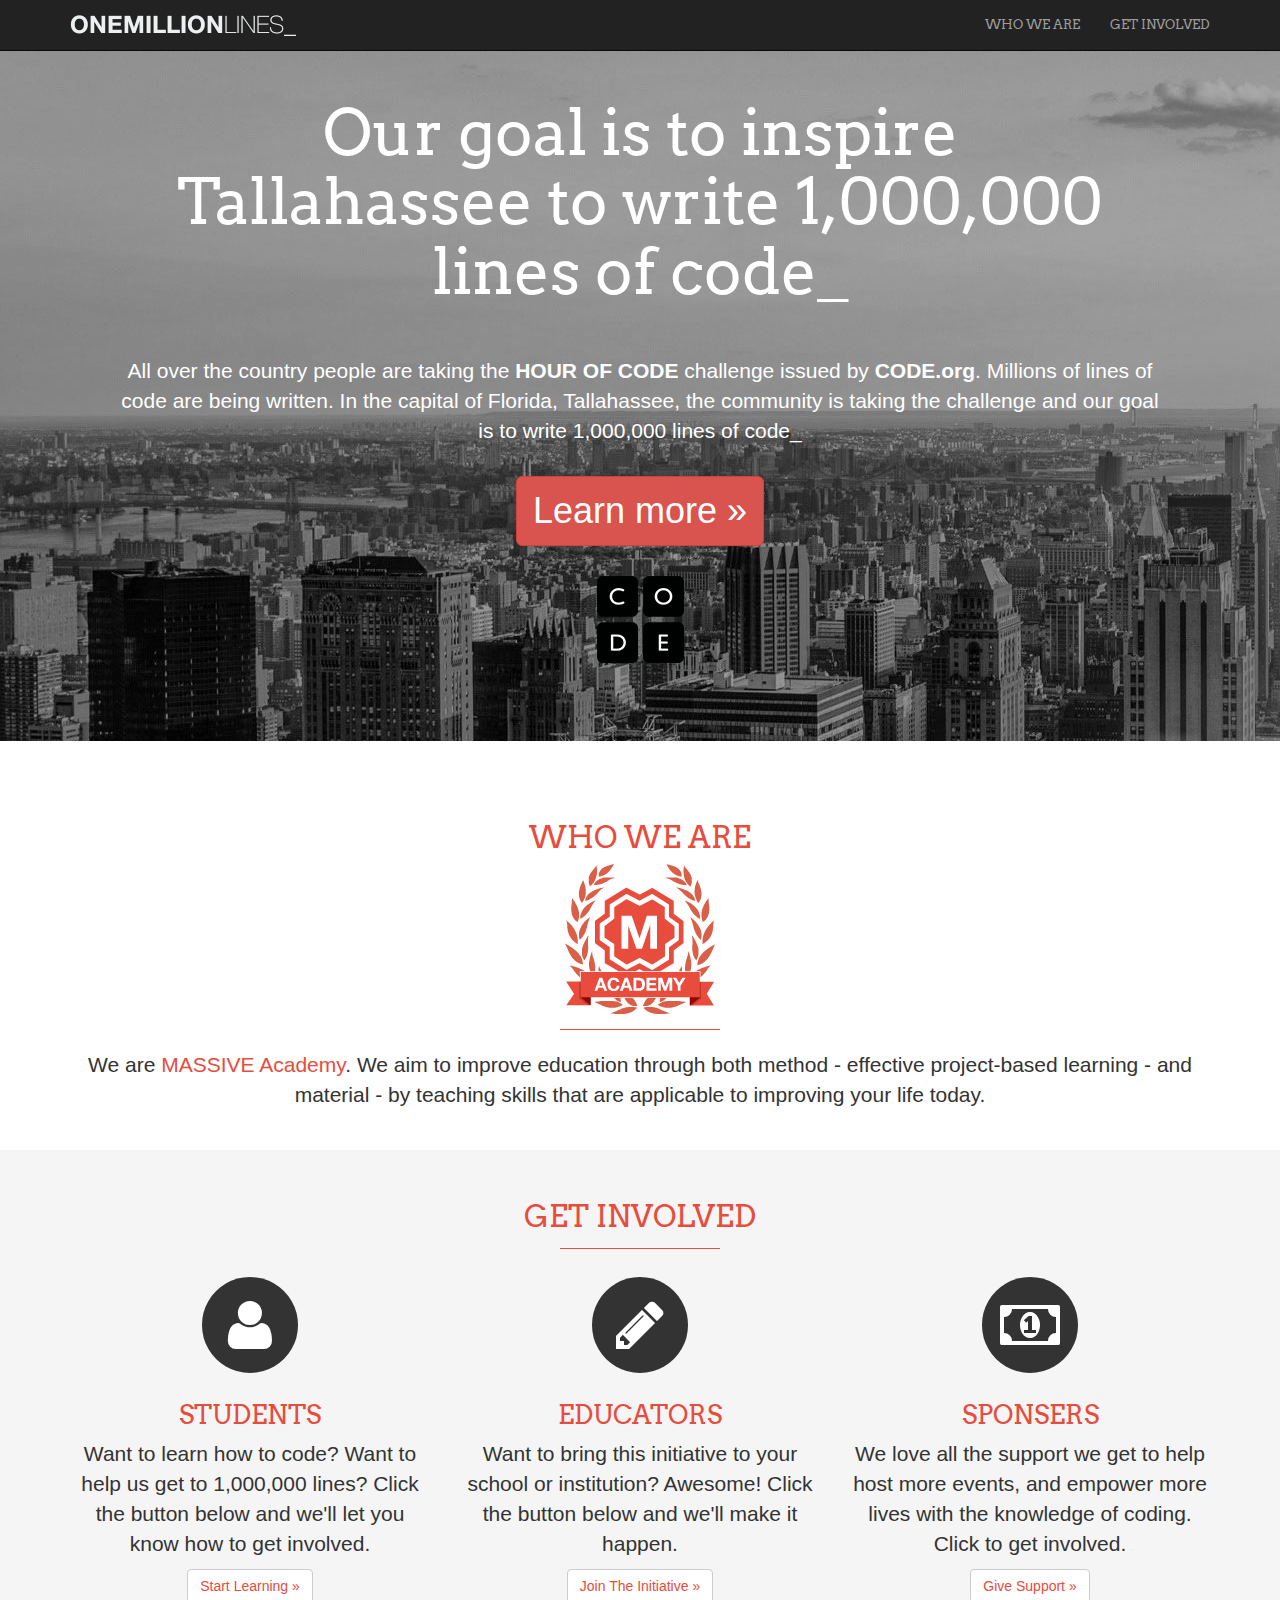
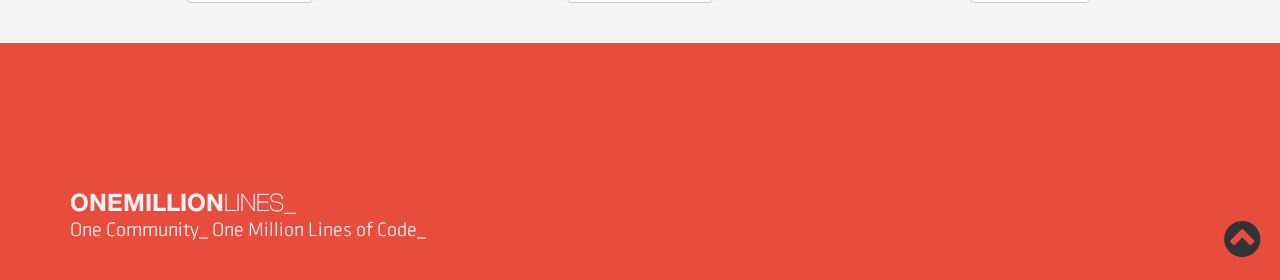
<file: first-site/index.html>
<!DOCTYPE html>
<html lang="en">
  <head>
    <meta charset="utf-8">
    <meta http-equiv="X-UA-Compatible" content="IE=edge">
    <meta name="viewport" content="width=device-width, initial-scale=1">
    <!-- The above 3 meta tags *must* come first in the head; any other head content must come *after* these tags -->
    <meta name="description" content="">
    <meta name="author" content="">
    <link rel="icon" href="../../favicon.ico">

    <title>One Million Lines</title>
    <!-- Google Arvo Font and Font-Awesome -->
    <link href="https://fonts.googleapis.com/css?family=Arvo" rel="stylesheet">
    <link rel="stylesheet" href="fonts/font-awesome/css/font-awesome.min.css">

    <!-- Bootstrap core CSS -->
    <link href="css/bootstrap.min.css" rel="stylesheet">

    <!-- Custom styles for this template -->
    <link href="css/custum.css" rel="stylesheet">


    <!-- HTML5 shim and Respond.js for IE8 support of HTML5 elements and media queries -->
    <!--[if lt IE 9]>
      <script src="https://oss.maxcdn.com/html5shiv/3.7.3/html5shiv.min.js"></script>
      <script src="https://oss.maxcdn.com/respond/1.4.2/respond.min.js"></script>
    <![endif]-->
  </head>

  <body data-spy="scroll" data-target=".navbar-collapse">

    <nav class="navbar navbar-inverse navbar-fixed-top">
      <div class="container">
        <div class="navbar-header">
          <button type="button" class="navbar-toggle collapsed" data-toggle="collapse" data-target="#navbar" aria-expanded="false" aria-controls="navbar">
            <span class="sr-only">Toggle navigation</span>
            <span class="icon-bar"></span>
            <span class="icon-bar"></span>
            <span class="icon-bar"></span>
          </button>
          <a class="navbar-brand" href="#jumbotron"><img src="images/top_logo.png" alt="One Million Lines" title="One Million Lines"></a>
        </div>
        <div id="navbar" class="collapse navbar-collapse">
          <ul class="nav navbar-nav navbar-right">
            <li><a href="#who">WHO WE ARE</a></li>
            <li><a href="#get-involved">GET INVOLVED</a></li>
          </ul>
        </div><!--/.nav-collapse -->
      </div>
    </nav>

    <!-- Main jumbotron for a primary marketing message or call to action -->
    <div id="jumbotron" class="jumbotron">
      <div class="container">
        <h1>Our goal is to inspire <br>Tallahassee to write 1,000,000<br> lines of code_</h1>
        <p>All over the country people are taking the <strong>HOUR OF CODE</strong> challenge issued by <strong>CODE.org</strong>. Millions of lines of code are being written. In the capital of Florida, Tallahassee, the community is taking the challenge and our goal is to write 1,000,000 lines of code_</p>
        <p><a class="btn btn-danger btn-lg" href="#" role="button" data-toggle="modal" data-target="#myModal">Learn more &raquo;</a></p>
        <!-- Modal -->
        <div class="modal fade" id="myModal" tabindex="-1" role="dialog" aria-labelledby="myModalLabel">
          <iframe width="854" height="480" src="https://www.youtube.com/embed/-s1Ol2oBhao" frameborder="0" allowfullscreen></iframe>
        </div>
        <p><img src="images/code.png" alt=""></p>
      </div>
    </div>
    <div id="who">
      <div class="container homepage">
          <h2>Who We Are</h2>
          <img src="images/academy_brand_med.png" alt="MASSIVE Academy">
          <hr>
          <p>We are <a href="#">MASSIVE Academy</a>. We aim to improve education through both method - effective project-based learning - and material - by teaching skills that are applicable to improving your life today.</p>
      </div>
    </div>
    <div id="get-involved">
      <div class="container homepage">
        <h2>Get Involved</h2>
        <hr>
        <div class="row">
          <div class="col-md-4">
          <span class="fa-stack fa-4x">
            <i class="fa fa-circle fa-stack-2x"></i>
            <i class="fa fa-user fa-stack-1x fa-inverse"></i>
          </span>
            <h3>Students</h3>
            <p>Want to learn how to code? Want to help us get to 1,000,000 lines? Click the button below and we'll let you know how to get involved.</p>
            <p><a class="btn btn-default" href="#" role="button">Start Learning &raquo;</a></p>
          </div>
          <div class="col-md-4">
          <span class="fa-stack fa-4x">
            <i class="fa fa-circle fa-stack-2x"></i>
            <i class="fa fa-pencil fa-stack-1x fa-inverse"></i>
          </span>
            <h3>Educators</h3>
            <p>Want to bring this initiative to your school or institution? Awesome! Click the button below and we'll make it happen.</p>
            <p><a class="btn btn-default" href="#" role="button">Join The Initiative &raquo;</a></p>
         </div>
          <div class="col-md-4">
          <span class="fa-stack fa-4x">
            <i class="fa fa-circle fa-stack-2x"></i>
            <i class="fa fa-money fa-stack-1x fa-inverse"></i>
          </span>
            <h3>Sponsers</h3>
            <p>We love all the support we get to help host more events, and empower more lives with the knowledge of coding. Click to get involved.</p>
            <p><a class="btn btn-default" href="#" role="button">Give Support &raquo;</a></p>
          </div>
        </div>
      </div> <!-- /container -->
    </div>
    

    <footer>
      <div class="container">
        <p><img src="images/one_million_bottom_brand.png" alt="Brand"></p>
      </div>
      <div id="back-to-top">
      <a href="#jumbotron"><i class="fa fa-3x fa-chevron-circle-up" aria-hidden="true"></i></a>
    </div>
    </footer>
    
    


    <!-- Bootstrap core JavaScript
    ================================================== -->
    <!-- Placed at the end of the document so the pages load faster -->
    <script src="https://ajax.googleapis.com/ajax/libs/jquery/1.12.4/jquery.min.js"></script>
    <script>window.jQuery || document.write('<script src="../../assets/js/vendor/jquery.min.js"><\/script>')</script>
    <script src="js/bootstrap.min.js"></script>
    <script src="js/smoothscroll.js"></script>
  </body>
</html>
</file>
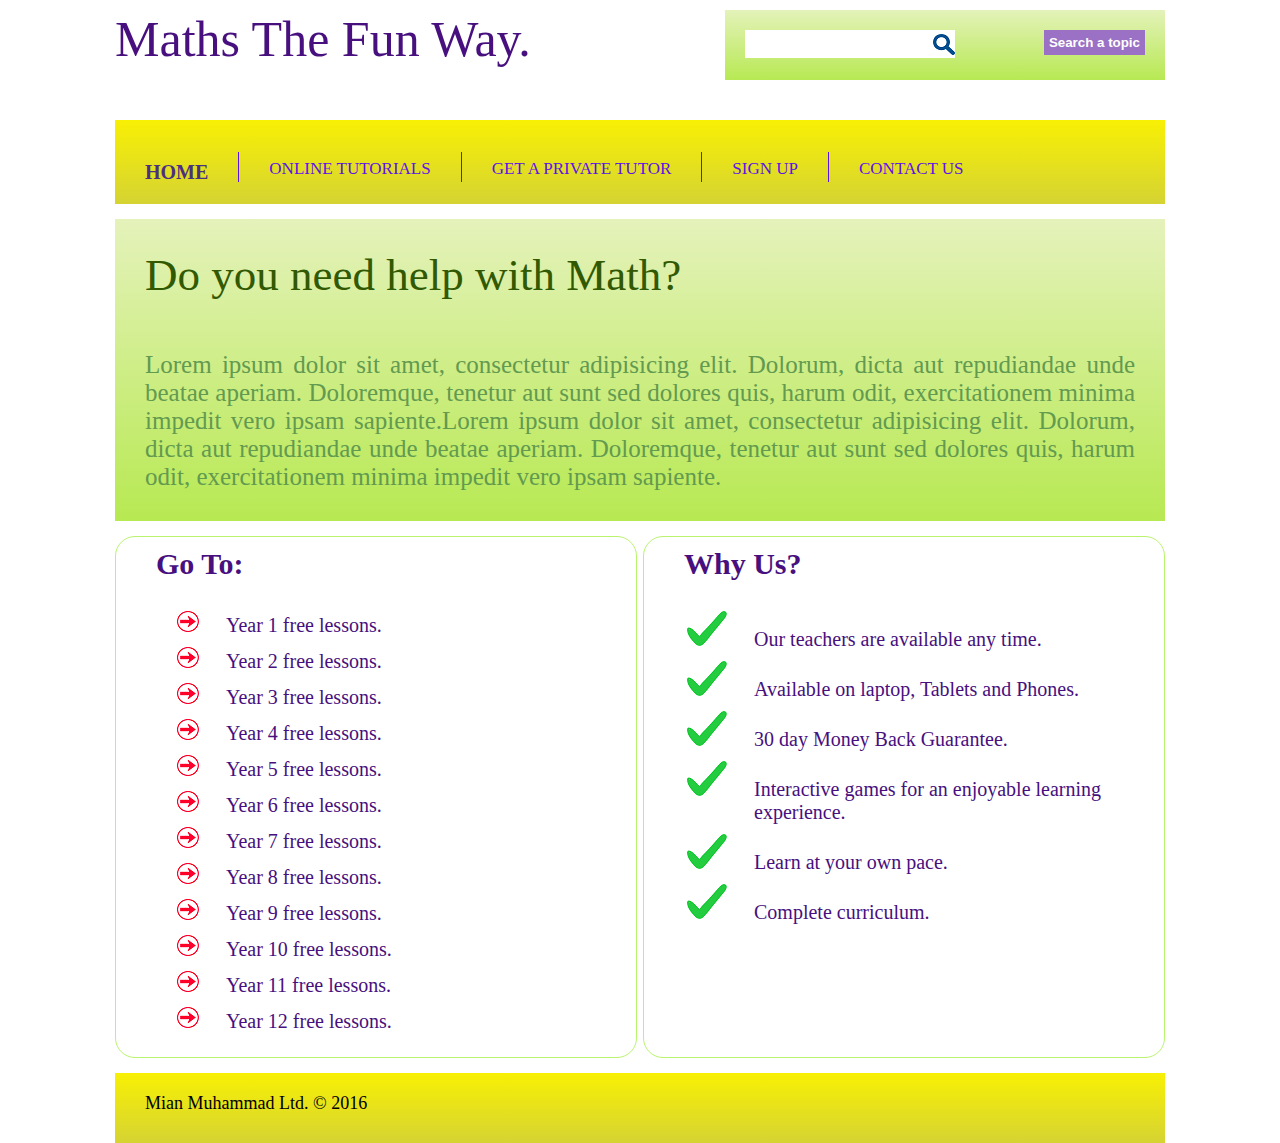
<file: Professional-Project-Mathematics-Tutorials-Website/index.html>
<!DOCTYPE html>
<html>
    <head>
        <meta charset="utf-8">
        <meta name="viewport" content="width=device-width, initial-scale=1">
        <title>Math-Site</title>
        <link rel="stylesheet" href="styling.css">
<!--        #e5f2bb, #b7e952-->
    </head>
<body>
    <div id="container">
        <header>
            <div id="brand">
                <h1><a href="#">Maths The Fun Way.</a></h1>
            </div>
            <div id="searchBox">
                <form action="get">
                    <input type="text" class="text">
                    <input type="submit" value="Search a topic" class="submit">
                </form>
            </div>
        </header>
        <nav>
            <ul>
                <li><a class="active" href="#">Home</a></li>
                <li><a href="#">Online Tutorials</a></li>
                <li><a href="#">Get a private tutor</a></li>
                <li><a href="#">Sign up</a></li>
                <li><a href="#">Contact us</a></li>
            </ul>
        </nav>
        <section class="introduction">
            <h3>Do you need help with Math?</h3>
            <p>Lorem ipsum dolor sit amet, consectetur adipisicing elit. Dolorum, dicta aut repudiandae unde beatae aperiam. Doloremque, tenetur aut sunt sed dolores quis, harum odit, exercitationem minima impedit vero ipsam sapiente.Lorem ipsum dolor sit amet, consectetur adipisicing elit. Dolorum, dicta aut repudiandae unde beatae aperiam. Doloremque, tenetur aut sunt sed dolores quis, harum odit, exercitationem minima impedit vero ipsam sapiente.</p>
        </section>
        
        <div class = "sides">
            <div id="leftsidebar" class = "sidebars">
               <h3>Go To:</h3>
                <ul>
                    <li><a href="#">Year 1 free lessons.</a></li>
                    <li><a href="#">Year 2 free lessons.</a></li>
                    <li><a href="#">Year 3 free lessons.</a></li>
                    <li><a href="#">Year 4 free lessons.</a></li>
                    <li><a href="#">Year 5 free lessons.</a></li>
                    <li><a href="#">Year 6 free lessons.</a></li>
                    <li><a href="#">Year 7 free lessons.</a></li>
                    <li><a href="#">Year 8 free lessons.</a></li>
                    <li><a href="#">Year 9 free lessons.</a></li>
                    <li><a href="#">Year 10 free lessons.</a></li>
                    <li><a href="#">Year 11 free lessons.</a></li>
                    <li><a href="#">Year 12 free lessons.</a></li>
                </ul>
            </div>
            
            <div id="rightsidebar" class = "sidebars">
               <h3>Why Us?</h3>
                <ul>
                    <li><a href="#">Our teachers are available any time.</a></li>
                    <li><a href="#">Available on laptop, Tablets and Phones.</a></li>
                    <li><a href="#">30 day Money Back Guarantee.</a></li>
                    <li><a href="#">Interactive games for an enjoyable learning experience.</a></li>
                    <li><a href="#">Learn at your own pace.</a></li>
                    <li><a href="#">Complete curriculum.</a></li>
                </ul>
            </div>
        </div>
            
        
        <footer>
            <p>Mian Muhammad Ltd. &copy; 2016</p>
        </footer>
        
    </div>
    
</body>
</html>
</file>
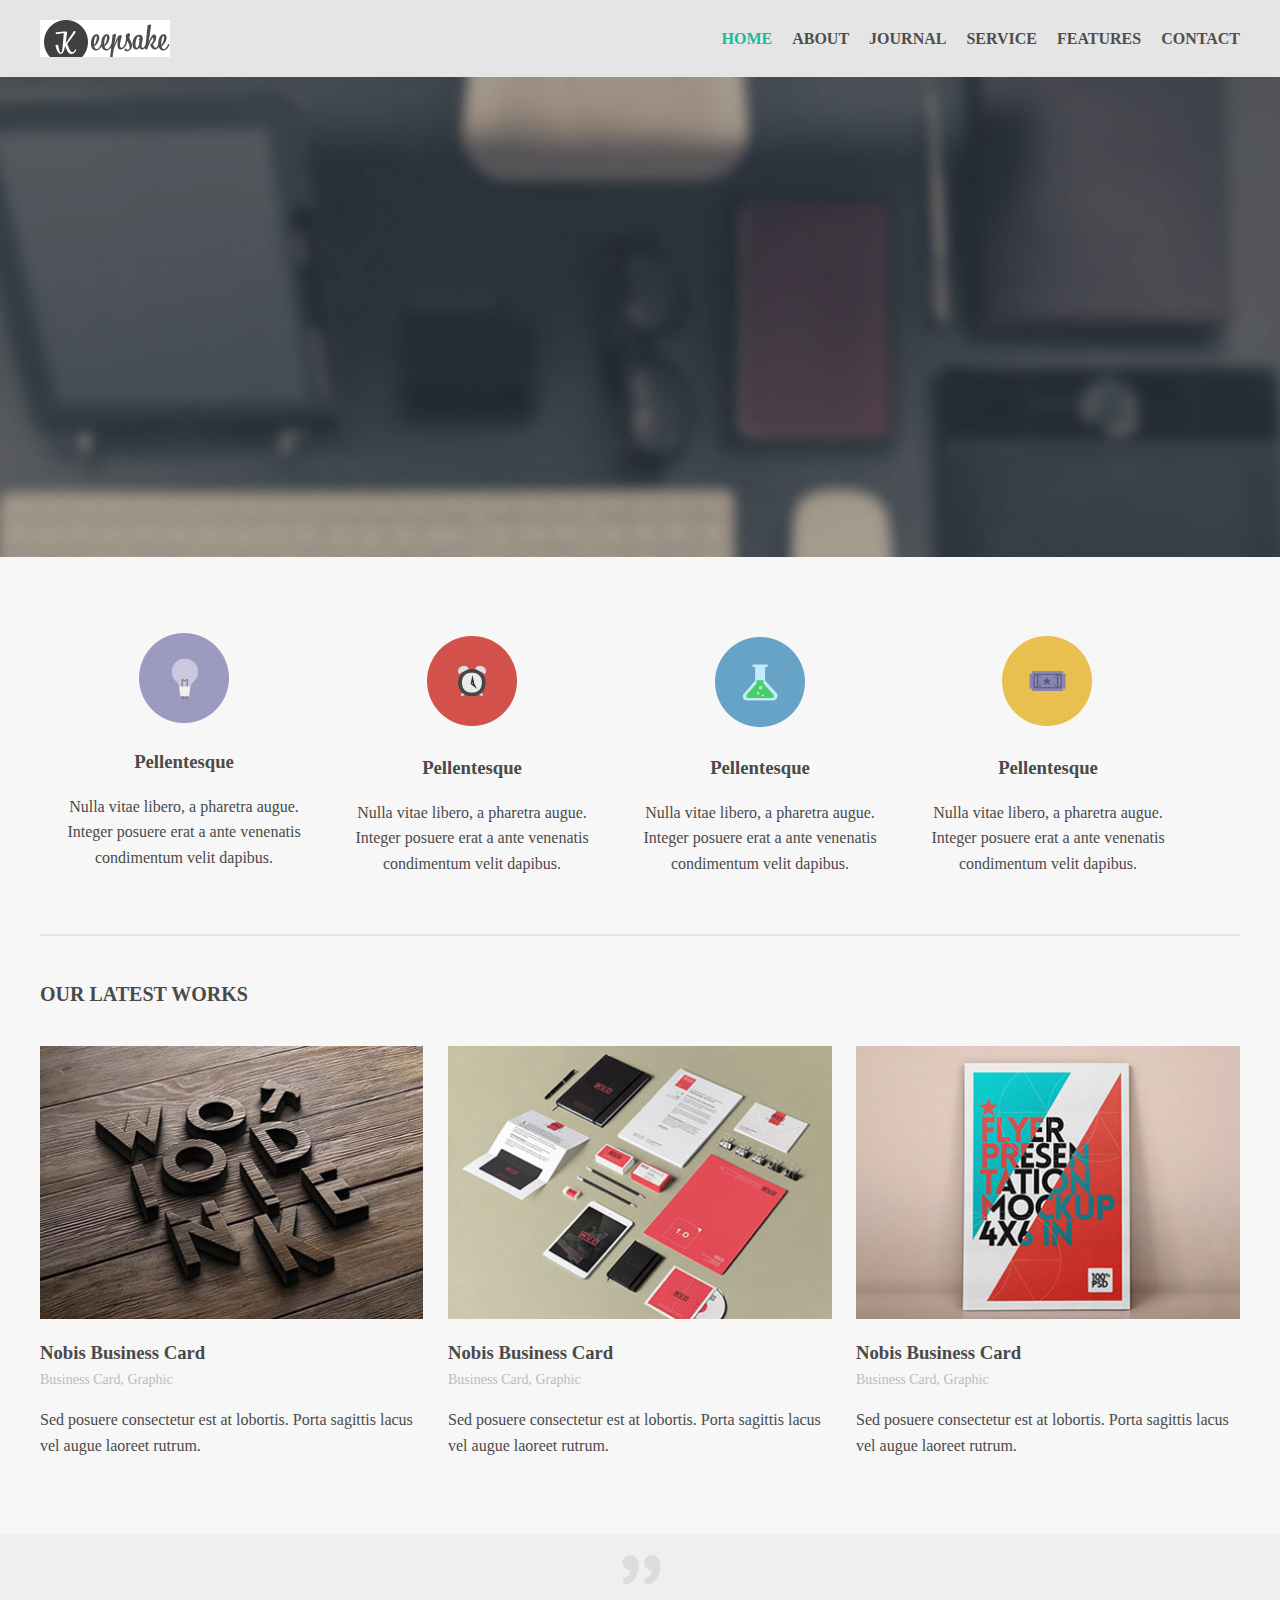
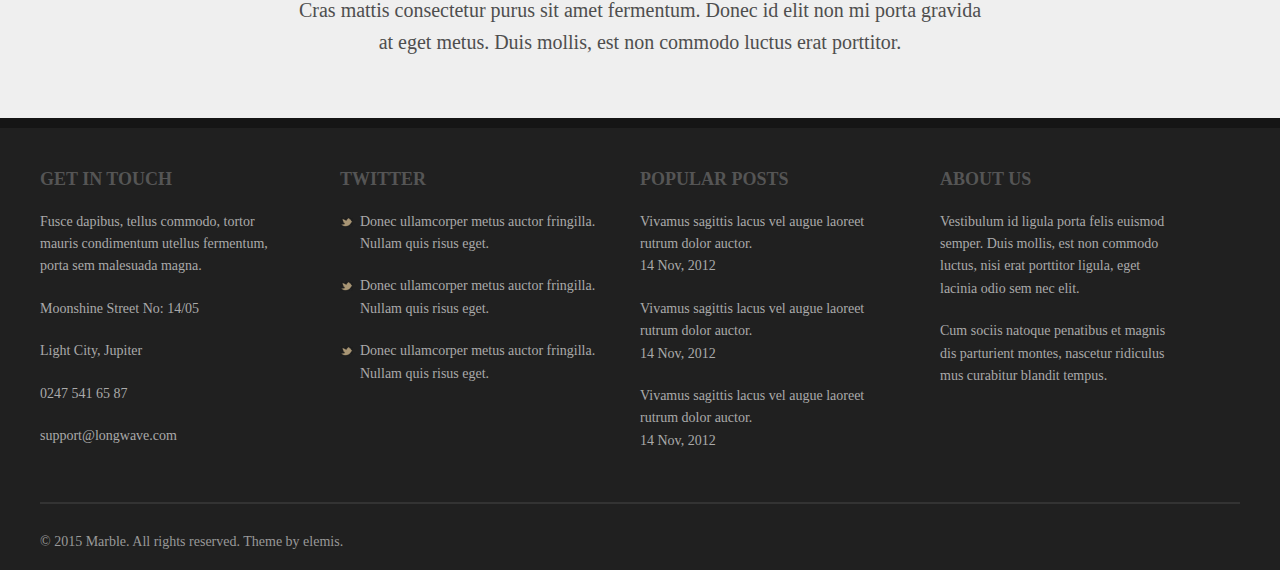
<file: psd-to-html1/index.html>
<!DOCTYPE html>
<html>
<head>
	<title>Marble</title>
	<link rel="stylesheet" href="style.css">
	<meta name="viewport" content="width=device-width">
</head>
<body>
	<header>
            <div class="wrapper">
                <h1 class="logo">Marble</h1>
                <nav>
                    <h2>Main Navigation</h2>
                    <div id="burger-nav"></div>
                    <ul>
                        <li><a href="" class="current">Home</a></li>
                        <li><a href="">About</a></li>
                        <li><a href="">Journal</a></li>
                        <li><a href="">Service</a></li>
                        <li><a href="">Features</a></li>
                        <li><a href="">Contact</a></li>
                    </ul>
                </nav>
            </div>
        </header>


	<div id="main-banner">
		<!-- Change to the picture element -->
		<img src="images/banner.jpg" alt="banner">
	</div>
	
	<main class="wrapper">
		<section class="selling-points">

				<ul>
                    <li>
                        <img src="images/icon-1.png" alt="selling point">
                        <h3>Pellentesque</h3>
                        <p>Nulla vitae  libero, a pharetra augue. Integer posuere erat a ante venenatis condimentum velit dapibus.</p>
                    </li>
                    <li>
                        <img src="images/icon-2.png" alt="selling point">
                        <h3>Pellentesque</h3>
                        <p>Nulla vitae  libero, a pharetra augue. Integer posuere erat a ante venenatis condimentum velit dapibus.</p>
                    </li>
                    <li>
                        <img src="images/icon-3.png" alt="selling point">
                        <h3>Pellentesque</h3>
                        <p>Nulla vitae  libero, a pharetra augue. Integer posuere erat a ante venenatis condimentum velit dapibus.</p>
                    </li>
                    <li>
                        <img src="images/icon-4.jpg" alt="selling point">
                        <h3>Pellentesque</h3>
                        <p>Nulla vitae  libero, a pharetra augue. Integer posuere erat a ante venenatis condimentum velit dapibus.</p>
                    </li>
                </ul>

		</section>

		<section id="latest-work">
                <h2>Our Latest Works</h3>
                <ul>
                    <li>
                        <img src="images/snap-1.jpg" alt="work">
                        <h3>Nobis Business Card</h3>
                        <p class="tags">Business Card, Graphic</p>
                        <p>Sed posuere consectetur est at lobortis. Porta sagittis lacus vel augue laoreet rutrum.</p>
                    </li>
                    <li>
                        <img src="images/snap-2.jpg" alt="work">
                        <h3>Nobis Business Card</h3>
                        <p class="tags">Business Card, Graphic</p>
                        <p>Sed posuere consectetur est at lobortis. Porta sagittis lacus vel augue laoreet rutrum.</p>
                    </li>
                    <li>
                        <img src="images/snap-3.jpg" alt="work">
                        <h3>Nobis Business Card</h3>
                        <p class="tags">Business Card, Graphic</p>
                        <p>Sed posuere consectetur est at lobortis. Porta sagittis lacus vel augue laoreet rutrum.</p>
                    </li>
                </ul>
        </section>

	</main>
	
	<div id="quote">
		<blockquote>
			Cras mattis consectetur purus sit amet fermentum. Donec id elit non mi porta gravida at eget metus. Duis mollis, est non commodo luctus erat porttitor.
		</blockquote>
	</div>

	<footer>
		<div class="wrapper">

			<ul>
				<li><h4>Get In Touch</h4></li>
				<li>Fusce dapibus, tellus commodo, tortor mauris condimentum utellus fermentum, porta sem malesuada magna.</li>
				<li>Moonshine Street No: 14/05</li>
				<li>Light City, Jupiter</li>
				<li>0247 541 65 87</li>
				<li>support@longwave.com</li>
			</ul>
			
			<ul>
				<li><h4>Twitter</h4></li>
				<li class="tw">Donec ullamcorper metus auctor fringilla. Nullam quis risus eget.</li>
				<li class="tw">Donec ullamcorper metus auctor fringilla. Nullam quis risus eget.</li>
				<li class="tw">Donec ullamcorper metus auctor fringilla. Nullam quis risus eget.</li>
			</ul>

			<ul>
				<li><h4>Popular Posts</h4></li>
				<li>Vivamus sagittis lacus vel augue laoreet rutrum dolor auctor. <br />14 Nov, 2012</li>
				<li>Vivamus sagittis lacus vel augue laoreet rutrum dolor auctor. <br />14 Nov, 2012</li>
				<li>Vivamus sagittis lacus vel augue laoreet rutrum dolor auctor. <br />14 Nov, 2012</li>
			</ul>

			<ul>
				<li><h4>About Us</h4></li>
				<li>Vestibulum id ligula porta felis euismod semper. Duis mollis, est non commodo luctus, nisi erat porttitor ligula, eget lacinia odio sem nec elit.</li>
				<li>Cum sociis natoque penatibus et magnis dis parturient montes, nascetur ridiculus mus curabitur blandit tempus.</li>
			</ul>

			<div id="copyright">&copy; 2015 Marble. All rights reserved. Theme by elemis.</div>
			
		</div>
	</footer>

</body>
</html>
</file>
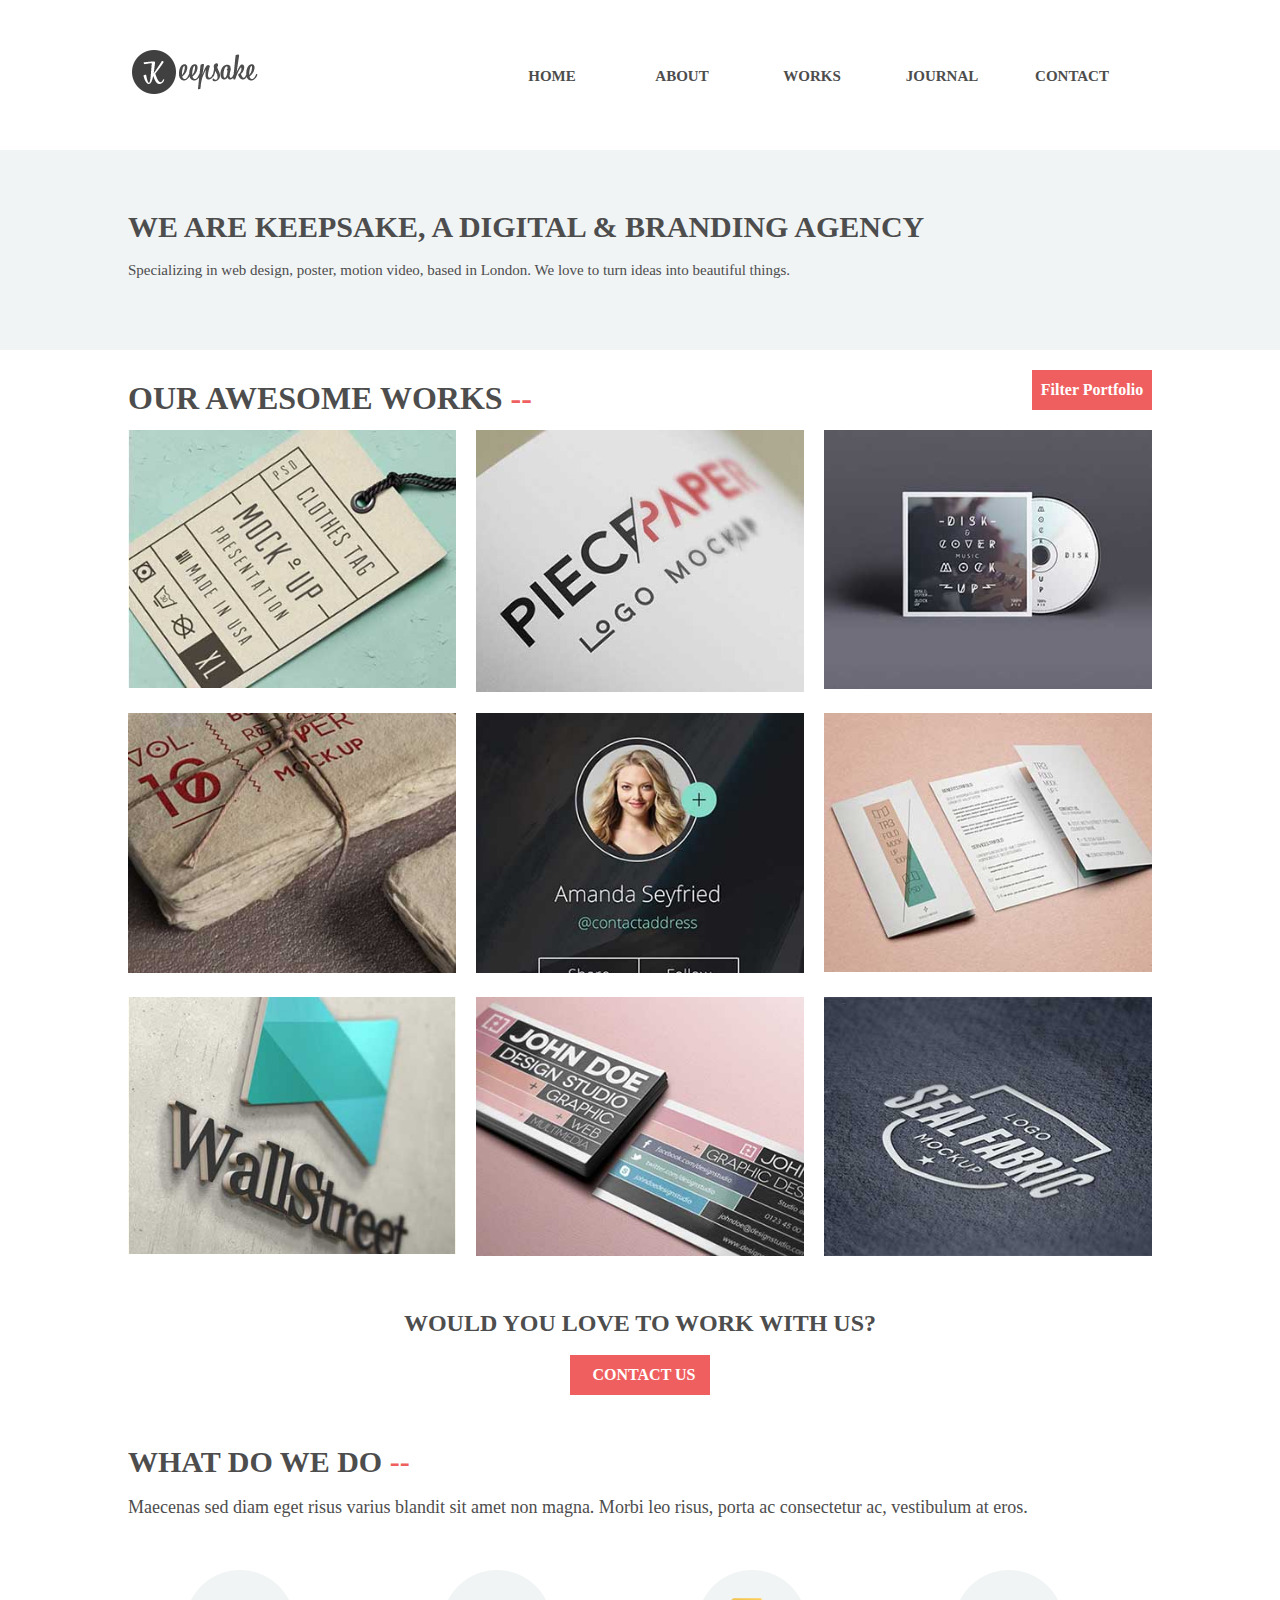
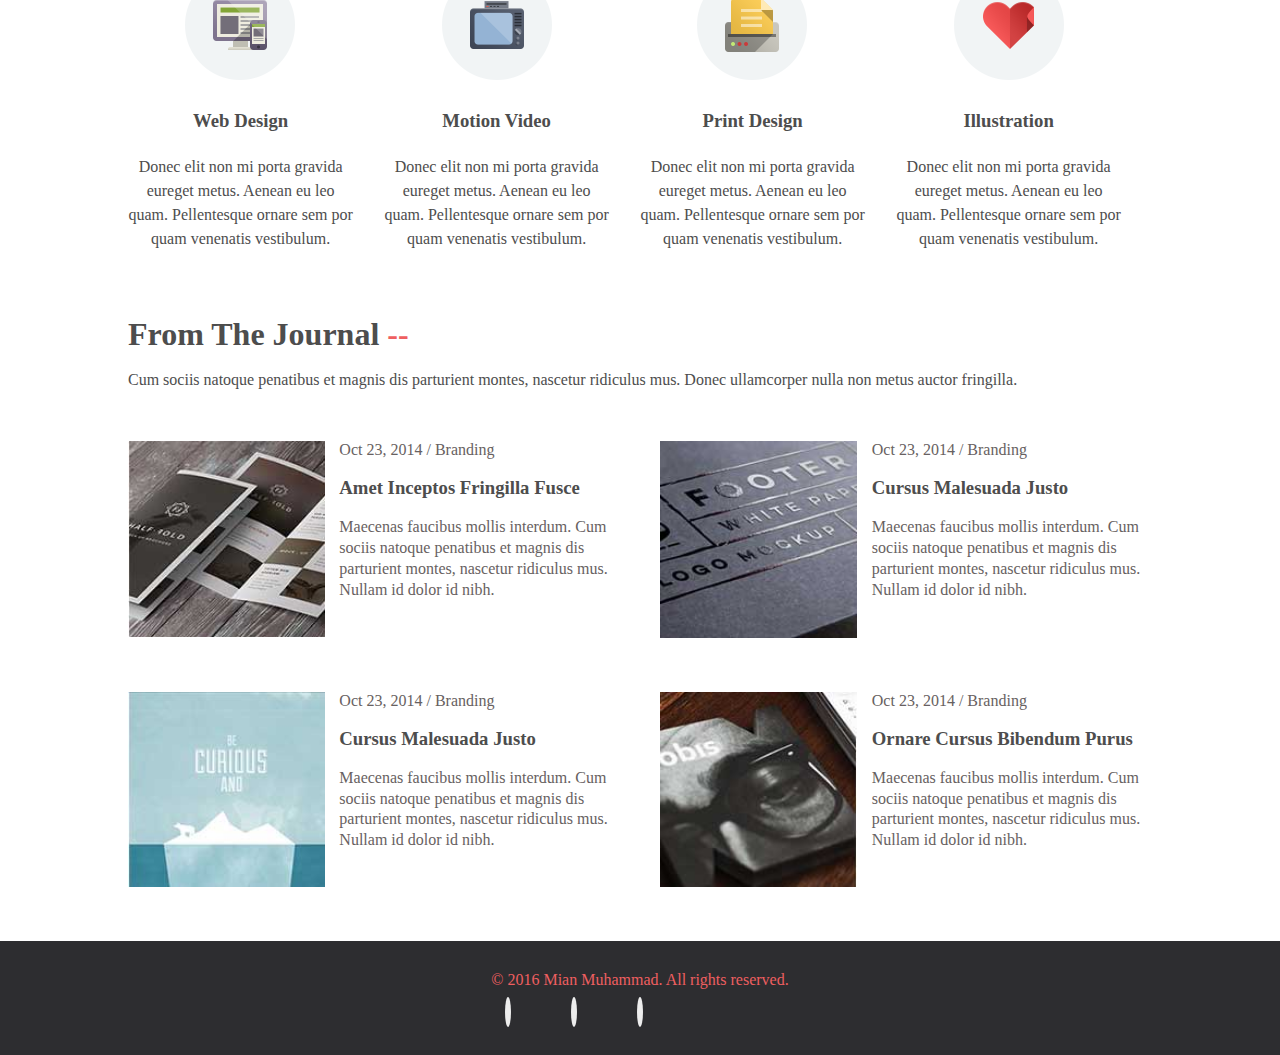
<file: PSD-to-html2/index.html>
<!DOCTYPE html>
<html lang="en">

       
<head>
        <title>2nd PSD to HTML</title>
         <link href="https://maxcdn.bootstrapcdn.com/font-awesome/4.6.3/css/font-awesome.min.css" rel="stylesheet" integrity="sha384-T8Gy5hrqNKT+hzMclPo118YTQO6cYprQmhrYwIiQ/3axmI1hQomh7Ud2hPOy8SP1"
        crossorigin="anonymous">
        <link rel="stylesheet" href="style.css">
</head>

       
<body>
<div id="wrapper"> 
        <header>
           <div class="center">
                <nav>
                    <p class="logo"><img src="images/logo.png" alt="logo"></p>
                    <ul>
                        <li><a href="#">Contact</a></li>
                        <li><a href="#">Journal</a></li>
                        <li><a href="#">Works</a></li>
                        <li><a href="#">About</a></li>
                        <li><a href="#">Home</a></li>
                    </ul>
                </nav>
            </div>
        </header>
        
        <!-- intro Section -->
        <div class="intro">
            <div class="center">
                <h3>We are Keepsake, a digital & branding agency</h3><br>
                <p>Specializing in web design, poster, motion video, based in London. We love to turn ideas into beautiful things.</p>
            </div>
        </div>
        
        <!-- Portfolio Section -->
        <div class="portfolio">
           <div class="center">
               <section class="top">
                   <h1>Our Awesome Works  <span>--</span></h1>
                   <a href="#">Filter Portfolio</a>
               </section>
               <section class="works">
                   <ul>
                       <li><img src="images/work1.jpg" alt="work1"></li>
                       <li><img src="images/work2.jpg" alt="work1"></li>
                       <li><img src="images/work3.jpg" alt="work1"></li>
                   </ul>
                   <ul>
                       <li><img src="images/work4.jpg" alt="work1"></li>
                       <li><img src="images/work5.jpg" alt="work1"></li>
                       <li><img src="images/work6.jpg" alt="work1"></li>
                   </ul>
                   <ul>
                       <li><img src="images/work7.jpg" alt="work1"></li>
                       <li><img src="images/work8.jpg" alt="work1"></li>
                       <li><img src="images/work9.jpg" alt="work1"></li>
                   </ul>
               </section>
               <section class="bottom">
                   <h2>would you love to work with us?</h2><br>
                    <a href="#"><i class="fa fa-envelope-o" aria-hidden="true"></i>&nbsp;&nbsp;Contact Us</a>
               </section>
           </div>  
        </div>
        
        <!-- Services -->
        <div class="services">
           
            <div class="center">
                <div class="first">
                    <h1>What Do We Do <span>--</span></h1><br>
                    <p>Maecenas sed diam eget risus varius blandit sit amet non magna. Morbi leo risus, porta ac consectetur ac, vestibulum at eros.</p>
                </div>
                
                    <ul>
                        <li>
                            <img src="images/icon1.png"
                             alt="">
                             <h3>Web Design</h3>
                             <p>Donec elit non mi porta gravida eureget metus. Aenean eu leo quam. Pellentesque ornare sem por quam venenatis vestibulum.</p>
                        </li>
                        <li>
                            <img src="images/icon2.png"
                             alt="">
                             <h3>Motion Video</h3>
                             <p>Donec elit non mi porta gravida eureget metus. Aenean eu leo quam. Pellentesque ornare sem por quam venenatis vestibulum.</p>
                        </li>
                        <li>
                            <img src="images/icon3.png"
                             alt="">
                             <h3>Print Design</h3>
                             <p>Donec elit non mi porta gravida eureget metus. Aenean eu leo quam. Pellentesque ornare sem por quam venenatis vestibulum.</p>
                        </li>
                        <li>
                            <img src="images/icon4.png"
                             alt="">
                             <h3>Illustration</h3>
                             <p>Donec elit non mi porta gravida eureget metus. Aenean eu leo quam. Pellentesque ornare sem por quam venenatis vestibulum.</p>
                        </li>
                    </ul>
            </div>
        </div>
        
        <!-- Journal -->
        <div class="journal">
            <div class="center">
            <div class="first">
                <h1>From The Journal <span>--</span></h1><br>
                <p>Cum sociis natoque penatibus et magnis dis parturient montes, nascetur ridiculus mus. Donec ullamcorper nulla non metus auctor fringilla.</p>
            </div>
               
                <div class="cover"> 
                    <ul>
                        <li>
                            <img src="images/journal1.jpg" alt="">
                        </li>
                        <li>
                            <h5>Oct 23, 2014  /  Branding</h5><br>
                            <h3>Amet Inceptos Fringilla Fusce</h3><br>
                            <p>Maecenas faucibus mollis interdum. Cum sociis natoque penatibus et magnis dis parturient montes, nascetur ridiculus mus. Nullam id dolor id nibh.</p>
                        </li>
                    </ul>
                    <ul>
                        <li>
                            <img src="images/journal2.jpg" alt="">
                        </li>
                        <li>
                            <h5>Oct 23, 2014  /  Branding</h5><br>
                            <h3>Cursus Malesuada Justo</h3><br>
                            <p>Maecenas faucibus mollis interdum. Cum sociis natoque penatibus et magnis dis parturient montes, nascetur ridiculus mus. Nullam id dolor id nibh.</p>
                        </li>
                    </ul>
                
                <ul>
                    <li>
                        <img src="images/journal3.jpg" alt="">
                    </li>
                    <li>
                        <h5>Oct 23, 2014  /  Branding</h5><br>
                        <h3>Cursus Malesuada Justo</h3><br>
                        <p>Maecenas faucibus mollis interdum. Cum sociis natoque penatibus et magnis dis parturient montes, nascetur ridiculus mus. Nullam id dolor id nibh.</p>
                    </li>
                </ul>
                <ul>
                    <li>
                        <img src="images/journal4.jpg" alt="">
                    </li>
                    <li>
                           <h5>Oct 23, 2014  /  Branding</h5><br>
                        <h3>Ornare Cursus Bibendum Purus</h3><br>
                        <p>Maecenas faucibus mollis interdum. Cum sociis natoque penatibus et magnis dis parturient montes, nascetur ridiculus mus. Nullam id dolor id nibh.</p>
                    </li>
                </ul>
                </div>
            </div>
        </div>
        
        <!-- Footer -->
        <footer>
           <div class="center">
                <p>&copy; 2016 Mian Muhammad. All rights reserved.</p><br>
                <ul>
					<li>
						<a class="icon" href="https://github.com/mian-muhammad" target="_blank"><i class="fa fa-github fa-2x" aria-hidden="true"></i></a>
					</li>
					<li>
						<a class="icon" href="https://www.linkedin.com/in/mian-muhammad/" target="_blank"><i class="fa fa-linkedin fa-2x" aria-hidden="true"></i></a>
					</li>
					<li>
						<a class="icon" href="https://twitter.com/mian_muhammd" target="_blank"><i class="fa fa-twitter fa-2x" aria-hidden="true"></i></a>
					</li>
				</ul>
            </div>
        </footer>
        
</div>
</body>


</html>
</file>
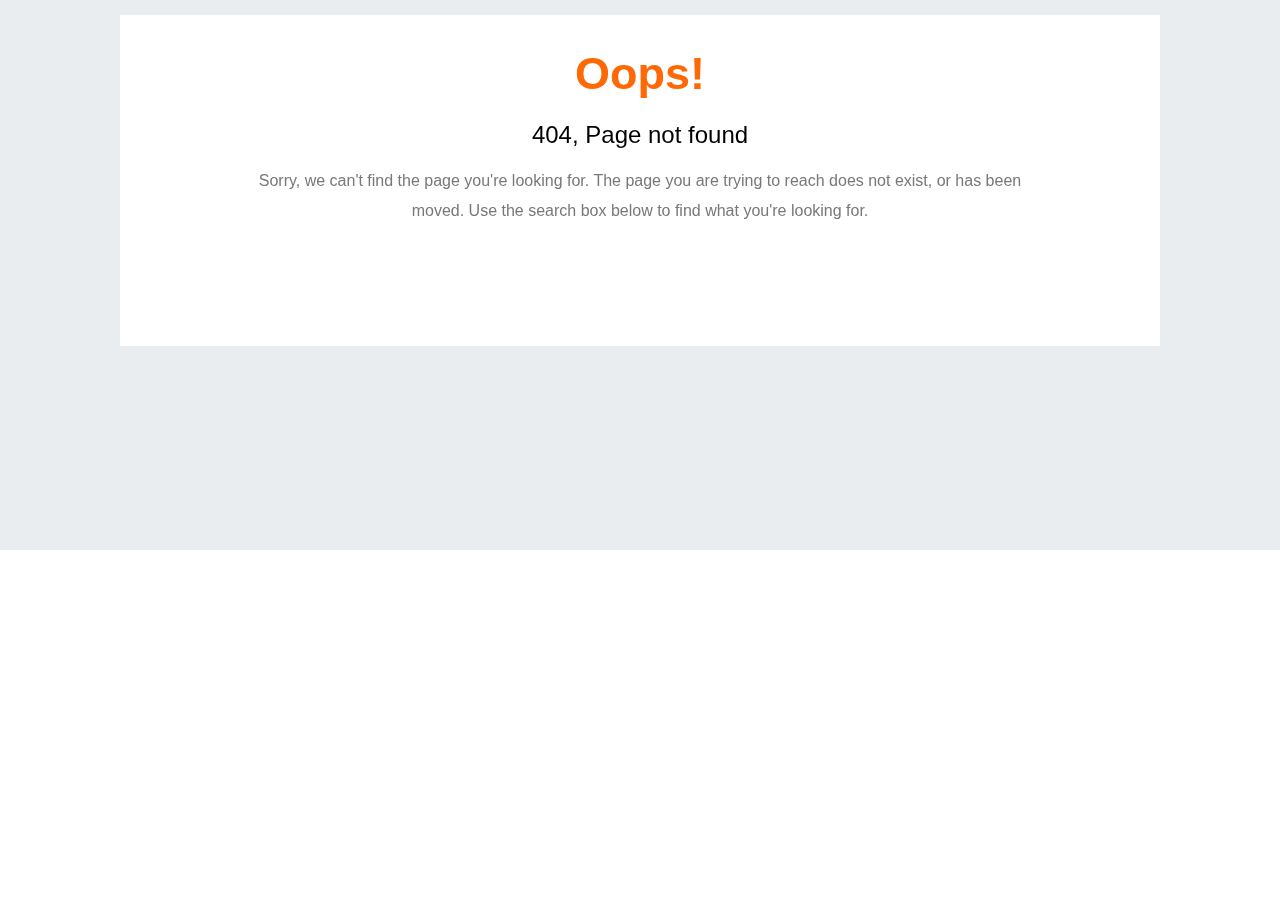
<file: rose-digital-graphics/portfolio.html>
<!DOCTYPE html>
<html lang="en-US" class="no-js">
<head><link rel="stylesheet" type="text/css" href="assets/css/3b755.css" media="all" />

<!-- Meta Tags -->
<meta charset="UTF-8" />
<meta name="viewport" content="width=device-width" /> 



		<style type="text/css">
img.wp-smiley,
img.emoji {
	display: inline !important;
	border: none !important;
	box-shadow: none !important;
	height: 1em !important;
	width: 1em !important;
	margin: 0 .07em !important;
	vertical-align: -0.1em !important;
	background: none !important;
	padding: 0 !important;
}
</style>

<title>Page not found</title>  


 
</head>   
<body class="error404 single-author">
	
<div class="cd-main-content">
	<div id="container">
	    <div id="content" class="clearfix">
	        <div id="main" class="col620 clearfix" role="main">
				<article id="post-0" class="post error404 not-found">
					<div class="entry-content post_content">                    
						<div class="hero-text"> 
							<h1 class="site-title">Oops!</h1>
							<h2>404, Page not found</h2>
							<p>Sorry, we can't find the page you're looking for. The page you are trying to reach does not exist, or has been moved. Use the search box below to find what you're looking for.</p>
			        	</div> 
					</div><!-- .entry-content -->
				</article><!-- #post-0 -->
	        </div> <!-- end #main --> 
	    </div> <!-- end #content -->
  	</div>      
</div><!-- #container -->
</body>
</html>
</file>
<file: first-site/css/custum.css>
/* Move down content because we have a fixed navbar that is 50px tall */
body {
  padding-top: 50px;
}

#get-involved{
	background-color: #f5f5f5;
}
.jumbotron h1, ul.nav {
	font-family: 'Arvo',courier ,serif;
}

ul.nav{
	font-size: 13px;
}

.jumbotron {
	text-align: center;
	background: url(../images/hero_image.jpg);
	color: #fff;
}

.modal iframe {
	margin-top: 15px;
	margin-bottom: 10px;
}
.jumbotron h1 {
	margin-top: 0px;
	margin-bottom: 50px;
}
 .jumbotron p {
 	margin-bottom: 30px;
 	padding: 0px 50px;
 }
.btn-lg{ font-size: 36px; }

.homepage {
	text-align: center;
	padding-top: 30px;
	padding-bottom: 30px;
}

.homepage h2, .homepage h3 {
	color: #e74c3c;
    text-transform: uppercase;
    font-family: 'Arvo',courier ,serif;
}

.homepage h2 {
    font-size: 30px;
}

.homepage h3 {
    font-size: 26px;
}

.homepage p {
	font-weight: 300;
    font-size: 21px;
}

.homepage a { color: #e74c3c; }
.homepage a:hover { 
	color: #e74c3c; 
	text-decoration: none;
	opacity: 0.8;
 }
.homepage hr {
	border-top: 1px solid #e74c3c;
  width: 160px;
  margin-top: 15px;
}

footer{
		padding-top: 150px;
		padding-bottom: 30px;
		background-color: #e74c3c;
		position: relative;
}

#back-to-top {
	position: absolute;
  bottom: 20px;
  right: 20px;
}

#back-to-top a {
	color: #333;
}
/* Responsive Styling */

@media screen and (max-width: 1199px) {
	.jumbotron h1 {
		font-size: 56px;
		margin-bottom: 30px;
	}
}

@media screen and (max-width: 991px) {
	.jumbotron h1 {
		font-size: 44px;
	}

	.jumbotron p {
		padding: 0 10px;
	}

	#get-involved .col-md-4 {
		padding-top: 20px;
		padding-bottom: 20px;
	}
}

@media screen and (max-width: 767px) {

	.jumbotron h1 {
		font-size: 24px;
	}

	.jumbotron p {
		font-size: 16px;
		padding: 0;
	}

	.btn-lg { font-size: 18px; }

	.homepage p { font-size: 18px; }

	footer img { width: 80%; }
}
</file>
<file: Professional-Project-Mathematics-Tutorials-Website/styling.css>
*{
    padding: 0;
    margin: 0;
}
#container {
    width: 1050px;
    margin: 0 auto;
/*    border: 2px solid orange;*/
}

header {
    height: 100px;
    padding: 10px 0;
}
header::after {
    display: block;
    content: " ";
    clear: both;
}

header #brand a {
    font-size: 50px;
    font-weight: 100;
    text-decoration: none;
    color: #47107e;
    float: left;
}

header #searchBox {
    float: right;
    background: linear-gradient(#E4F2B9, #B7E953);
    width: 400px;
    height: 50px;
    padding: 20px 20px 0 20px;
}

.text {
    float: left;
    width: 200px;
    padding: 5px;
    color: #f0a10f;
    font-size: 16px;
    background: url(images/search.png) center right no-repeat #fff;
    border: none;
}
.submit {
    float: right;
    font-weight: bold;
    color: #fff;
    background: #9a71c4;
    padding: 5px;
    border: none;
}

nav {
    height: 70px;
    background: linear-gradient(#f8f004, #D5D333);
    padding: 7px 0px;
}
nav::after{
    display: block;
    content: " ";
    clear: both;
}
nav ul {
    list-style-type: none;
}
nav ul:after {
    display: block;
    content: " ";
    clear: both;
}
nav ul li {
    float: left;
    padding: 0 30px;
    height: 30px;
    border-right: 1px solid #5d12e7;
    margin-top: 25px;
}
nav ul li:last-child {
    border-right: none;
}
nav ul li a {
    text-decoration: none;
    text-transform: uppercase;
    line-height: 2;
    font-size: 17px;
    color: #5d12e7;
    transition: font-size 0.3s ease;
    -webkit-transition: font-size 0.3s ease;
    -moz-transition: font-size 0.3s ease;
    -ms-transition: font-size 0.3s ease;
    -o-transition: font-size 0.3s ease;
    
}
nav ul li a:hover, nav ul li a.active  {
    font-weight: bold;
    font-size: 20px;
    color: #4c3080;
}

.introduction {
    background: linear-gradient(#e5f2bb, #b7e952);
    padding: 30px;
    margin: 15px 0;
}
.introduction h3 {
    font-size: 45px;
    font-weight: normal;
    color: #315901;
}

.introduction p {
    font-size: 25px;
    color: #629A50;
    margin-top: 50px;
    text-align: justify;
}

.sidebars {
    border: 1px solid #BAF46F;
    border-radius: 20px;
    width: 440px;
    height: 500px;
    padding:10px 40px;
}
.sidebars h3 {
    color: #47107e;
    font-size: 30px
}
.sidebars ul {
    list-style-type: none;
    padding-top: 30px;
    padding-left: 50px;
}
.sidebars ul li {
     padding-bottom: 10px;
     padding-left: 20px;
}


#leftsidebar {
    float: left;
}
#leftsidebar ul li {
    list-style-image: url(images/arrow.png)
}
#leftsidebar ul li a {
    text-decoration: none;
    font-size: 20px;
    color: #47107e;
    transition: font-size 0.3s ease;
    -webkit-transition: font-size 0.3s ease;
    -moz-transition: font-size 0.3s ease;
    -ms-transition: font-size 0.3s ease;
    -o-transition: font-size 0.3s ease;
}
#leftsidebar ul li a:hover {
    font-weight: bold;
    font-size: 24px;
    color: #4c3080;
}

#rightsidebar {
    float: right;
}
#rightsidebar ul li {
    list-style-image: url(images/tick.png);
    padding-bottom: 10px;
}
#rightsidebar ul li a {
    text-decoration: none;
    font-size: 20px;
    color: #47107e;
    transition: font-size 0.3s ease;
    -webkit-transition: font-size 0.3s ease;
    -moz-transition: font-size 0.3s ease;
    -ms-transition: font-size 0.3s ease;
    -o-transition: font-size 0.3s ease;
}
#rightsidebar ul li a:hover {
    font-weight: bold;
    font-size: 21px;
    color: #4c3080;
}
.sides::after {
    display: block;
    content: " ";
    clear: both;
}

footer {
    height: 50px;
    background: linear-gradient(#f8f004, #D5D333);
    margin-top: 15px;
/*    text-align: center;*/
    padding-top: 20px;
    padding-left: 30px;
    font-size: 18px;
}
</file>
<file: psd-to-html1/style.css>
*{
  font-family: 'open sans';
}
body, ul, li {
  margin: 0;
  padding: 0;
}

p, li,h1, h2, h3, h4 { color: #4a4a4a; }
body { background: #f7f7f7; }

.wrapper {
  width: 96%;
  max-width: 1200px;
  margin: 0 auto;
  padding: 0 2%;
}
.wrapper::after{
    content: "";
    display: block;
    clear: both;
}
header {
  background: #e5e5e5;
  padding: 20px 0;
}

header h1 {
  width: 130px;
  text-indent: -100000px;
  background: url(images/logo.png) no-repeat;
  margin: 0;
  float: left;
}

header nav { float: right; }

header::after{
  display: block;
  content: "";
  clear: both;
}

header nav h2 {
  line-height: 0;
  margin: 0;
  text-indent: -10000px;
}

header nav ul li {
  list-style-type: none;
  float: left;
  margin-left: 20px;
  margin-top: 10px;
}

header nav ul li a {
  text-decoration: none;
  color: #4e4e4e;
  text-transform: uppercase;
  font-weight: bold;
}

header nav ul li a.current { color: #1abb9c; }

#main-banner img { width: 100%; }
#main-banner { max-height: 500px; overflow: hidden;}

.selling-points { margin-top: 60px; }
.selling-points li {
  float: left;
  width: 22%;
  padding: 1%;
  list-style-type: none;
  text-align: center;
  line-height: 1.6em;
}
.selling-points::after {
  content: "";
  display: block;
  clear: both;
}

#latest-work {
  padding-top: 30px;
  margin-top: 30px;
  border-top: 2px solid #e4e4e4;
}
#latest-work h2 {
  text-transform: uppercase;
  font-size: 20px;
  margin-bottom: 40px;
}
#latest-work ul li {
  width: 32%;
  float: left;
  list-style-type: none;
}
#latest-work img{ width: 100%; }
#latest-work ul li:nth-child(2) {
  margin: 0 2%;
}
#latest-work::after{
  content: "";
  display: block;
  clear: both;
}
#latest-work h3 { margin-bottom: 0px; }
#latest-work p { line-height: 1.6em; }
p.tags { color: #bbb; font-size: 14px; margin-top: 5px; }

#quote {
  margin-top: 60px;
  width: 60%;
  padding: 40px 20%;
  background: url(images/quote.png) no-repeat center 20px;
  background-color: #efefef;
  color: #4e4e4e;
  font-size: 20px;
  line-height: 1.6em;
  text-align: center;
}

footer {
  background: #202020;
  padding: 20px 0;
  border-top: 10px solid #151515
}
footer h4 {
  margin: 0;
  color: #555;
  text-transform: uppercase;
  font-size: 18px;
}
footer ul {
    float: left;
    width: 25%;
    list-style-type: none;
}
footer::after{
    content: "";
    display: block;
    clear: both;
}
footer ul li {
    color: #aaa;
    width: 80%;
    margin: 20px 0;
    font-size: 14px;
    line-height: 1.6em;
}
footer ul li.tw{
    padding-left: 20px;
    background: url(images/tweet.png) no-repeat left 6px;
}

#copyright{
    clear: both;
    margin-top: 30px;
    padding-top: 30px;
    border-top: 2px solid #333;
    float: left;
    width: 100%;
    color: #999;
    font-size: 14px;
}


/* Media Queries */
@media screen and (max-width: 960px){
  .selling-points li {
    width: 40%;
    padding: 0 5%;
    margin: 20px 0;
  }

  footer ul {
    width: 45%;
    margin: 0 2.5%;

  }
  footer ul:nth-child(odd) {
    clear: both;
  }

  #quote {
    width: 90%;
    padding: 40px 5%;
  }
}

@media screen and (max-width: 768px){
  header nav{
    float: none;
  }
  header nav ul li {
    margin-left: 0;
    width: 16.66%;
    text-align: center;
    font-size: 14px;
  }
  header h1.logo {
    float: none;
    margin: 0 auto 15px;
  }

  #latest-work ul li {
    width: 60%;
    margin: 10px 20% !important;
    float: none;
  }
  #latest-work h2 { text-align: center; }
}

@media screen and (max-width: 468px){
  .selling-points ul li {
    width: 80%;
    margin: 20px 0;
    padding: 0 10%;
  }

  #latest-work ul li{
    width: 80%;
    margin: 0 10% !important;
  }

  #quote {
    font-size: 16px;
    font-weight: bold;
  }

  footer ul {
    float: none;
    width: 90%;
    padding: 0 5%;
    border-top: 2px solid #333;
  }
}
</file>
<file: PSD-to-html2/style.css>
*{ margin: 0; padding: 0; box-sizing: border-box; }

body { background-color: #ffffff; color: #4d4d4d; }
.center {
    margin: 0 auto;
    width: 100%;
    max-width: 1024px;
}

/* Header and Navigation menu */
header {
    height: 150px;
}
header nav {
    padding-top: 50px;
}
header nav .logo {
    float: left;
}
header nav ul { list-style: none; }
header nav ul li {
    float: right;
    
}
header nav ul li a {
    display: inline-block;
    margin-right: 30px;
    color: #4d4d4d;
    text-decoration: none;
    text-transform: uppercase;
    font-weight: bold;
    font-size: 15px;
    height: 50px;
    width: 100px;
    text-align: center;
    line-height: 3.5;
}
header nav ul li a:hover { color: #a29696; border-bottom: 1px solid;  }

header nav ul::after {
    content: " ";
    display: block;
    clear: both;
}


/* Intro */
span { color: #ef5f60; }
.intro {
    background-color: #f1f4f5;
    height: 200px;
    padding-top: 60px;
    
}
.intro h3 {
    font-size :30px;
    text-transform: uppercase;
}
.intro p {
    font-size: 15px;
}

/* Portfolio */
.portfolio .top {
    height: 80px;
    padding-top: 30px;
}
.portfolio .top h1 {
    float: left;
    text-transform: uppercase;
}
.portfolio .top a {
    float: right;
    height: 40px;
    width: 120px;
    text-decoration: none;
    text-align: center;
    line-height: 2.5;
    color: #fff;
    font-weight: bold;
    background: #ef5f60;
    margin-top: -10px;
}
.top::after {
    display: block;
    content:" ";
    clear: both;
}

.portfolio .works ul { list-style-type: none; margin: 0 auto;  }
.portfolio .works ul li { 
    float: left;
    width: 32%;
    margin-bottom: 2%;
}
.portfolio .works ul li:nth-child(2){
    margin: 0 2%;
}
.portfolio .works ul::after{
    display: block;
    content: " ";
    clear: both;
}
.portfolio .works ul li img {
    width: 100%;
}
.portfolio .works::after {
    display: block;
    content: " ";
    clear: both;
}
.portfolio .bottom {
    height: 150px;
    text-align: center;
    padding-top: 30px;
}
.portfolio .bottom h2 {
    text-transform: uppercase;
}
.portfolio .bottom a {
    text-decoration: none;
    font-weight: bold;
    color: #fff;
    text-transform: uppercase;
    background-color: #ef5f60;
    display: inline-block;
    line-height: 2.5;
    width: 140px;
    height: 40px;
}

/* Services */
.first {
    height: 100px;
    padding-top: 15px;
    margin-bottom: 40px;
}
.services::after {
    display: block;
    content: " ";
    clear: both;
}
.services { margin-bottom: 50px; }
.services .first h1 { font-size: 30px; text-transform: uppercase;}
.services .first p { font-size: 18px; }
.services ul { list-style: none; }
.services ul::after {
    content: " ";
    display: block;
    clear: both;
}
.services ul li {
    float: left;
    width: 22%;
    text-align: center;
    line-height:1.5;
}
.services ul li h3 {
    margin: 20px 0;
}
.services ul li:nth-child(2){
    margin: 0 3%;
}
.services ul li:nth-child(3){
    margin: 0 3% 0 0;
}

/* Journal Section */
.journal .cover ul {
    list-style: none;
    float: left;
    width: 48%;
    margin-bottom: 50px;
}
.journal .cover ul:nth-child(odd){ margin-right: 4%;}
.journal .cover::after {
    content: " ";
    display: block;
    clear: both;
}
.journal .cover ul li {
    float: left;
}
.journal .cover ul li:nth-child(odd) {
    width: 40%;
    margin-right: 3%;
}
.journal .cover ul li:nth-child(even) {
    width: 57%;
}
.journal .cover ul li img { width: 100%; }
.journal .cover ul li h5, .journal .cover ul li p { color: #676161; font-size: 16px; font-weight: normal;}
.journal .cover ul li p { line-height: 1.3; }


/* footer */
footer {
    background-color: #2d2d30;
    text-align: center;
    padding-bottom: 30px;
}
footer p {
    padding-top: 30px;
    color: #ef5f60;
}

/* font-awesome */
footer ul { list-style-type: none; max-width: 270px; margin: 0 auto; }
footer ul::after{
    content: " ";
    display: block;
    clear: both;
}
footer ul li {
  float: left;
}
footer ul li:nth-child(1), footer ul li:nth-child(2) {
  margin-right: 60px;
}
footer .icon .fa {
    width: 50px;
    height: 50px;
  background-color: transparent;
  border: 3px solid #EDEDED;
  border-radius: 50%;
}

footer .icon .fa:hover {
  background-color: #EDEDED;
  border: 3px solid #FF6F69;
  border-radius: 50%; }
footer .fa:hover {
  color: #FF6F69;
}
footer .fa {
  color: #EDEDED;
  padding-top: 7px;
}

/* Media Queries */

@media screen and (max-width: 992px){
    
    header nav { padding: 20px 0 0 0;}
    header nav .logo{
        float: none;
        text-align: center;
    }
}

@media screen and (max-width: 768px){
    header nav ul li {
        width: 20%;
    }
    .intro {
        padding: 0;
    }
    .services ul li {
        width: 45%;
        padding-bottom: 30px;
    }
    .services ul li:nth-child(odd) {
        margin-left: 3%;
    }
    .portfolio .top h1{
        width: 100%;
        margin-bottom: 30px;
    }
    .portfolio .top {
        margin-bottom: 30px;
        height: auto;
    }
    .portfolio .works ul li {
        width: 70%;
        margin: 0 15% !important;
    }
    .journal .cover ul {
        width: 100%;
    }
    footer ul {
        display: none;
    }
}
</file>
<file: rose-digital-graphics/assets/css/3b755.css>
form#loginform-custom{width:98%;margin:10px
1%;float:left;padding:20px;border:1px
solid #F3F3F3}form#loginform-custom p.login-username{width:48%;float:left;margin-right:4%}form#loginform-custom p.login-password{width:48%;float:left}form#loginform-custom p.login-submit{width:100%;float:left;padding:10px
0px;text-align:center;margin-bottom:0px;border-top:1px solid #F3F3F3}h1.js-ticket-heading{border-bottom:2px solid #0BF;padding-bottom:4px;padding-top:4px;font-weight:bold;font-size:17px;margin:0px
!important;margin-bottom:17px !important}h1.js-ticket-heading span.js-ticket-heading-span{padding-left:8px;font-weight:normal;font-size:15px}h1.js-ticket-heading
a{float:right;padding:5px
5px;padding-left:30px;background:url(https://webthemez-dcnxicv75c5iv9.netdna-ssl.com/wp-content/plugins/js-support-ticket/includes/images/add_icon2.png) no-repeat 5px 6px;font-size:13px;font-weight:normal;line-height:20px}h1.js-ticket-heading a:hover{text-decoration:none !important;background:url(https://webthemez-dcnxicv75c5iv9.netdna-ssl.com/wp-content/plugins/js-support-ticket/includes/images/add_icon1.png) no-repeat 5px 6px}h1.js-ticket-sub-heading{padding:10px;margin-top:10px;display:inline-block;width:100%;font-size:16px;line-height:1;margin-bottom:10px}form.js-ticket-form{display:inline-block;width:100%;padding:10px
5px}div.js-ticket-form-instruction-message{display:inline-block;padding:7px
10px;background-color:#F5F9FF;border:1px
solid #BCD8F8;color:#04419A;border-radius:5px;margin-bottom:15px}div.js-ticket-frontend-heading{padding:10px
15px;background:#2EA2CC;color:#FFF;font-weight:bold;font-size:20px;margin-bottom:15px}a.js-ticket-frontend-manu{min-width:300px;position:relative;margin-top:10px;margin-bottom:30px;padding-top:20px;padding-bottom:25px;padding-left:85px;border:1px
solid #F3F3F3}a.js-ticket-frontend-manu:hover{box-shadow:0 0 7px 1px #3D5463;background-color:#0BF;text-decoration:none}a.js-ticket-frontend-manu div.js-ticket-frontend-manu-circle{position:absolute;left:-20px;top:-13px;padding:12px;border-radius:50%;background-color:#FFF;border:1px
solid #F3F3F3}a.js-ticket-frontend-manu
img{box-shadow:none !important}span.js-ticket-frontend-manu-text{font-size:16px;color:#959595}a.js-ticket-frontend-manu:hover span.js-ticket-frontend-manu-text{color:#FFF}a.js-ticket-frontend-manu:hover div.js-ticket-frontend-manu-circle{box-shadow:0 0 7px 1px #0BF}div.js-ticket-frontend-manu-circle-inner1{background-color:#9563B4;padding:15px;border-radius:50%}div.js-ticket-frontend-manu-circle-inner2{background-color:#CA6287;padding:15px;border-radius:50%}div.js-ticket-frontend-manu-circle-inner3{background-color:#575655;padding:15px;border-radius:50%}div.js-ticket-frontend-manu-circle-inner4{background-color:#5FA55A;padding:15px;border-radius:50%}div.js-ticket-frontend-manu-circle-inner5{background-color:#EC5146;padding:15px;border-radius:50%}div.js-ticket-frontend-manu-circle-inner6{background-color:#EE7235;padding:15px;border-radius:50%}div.js-ticket-frontend-manu-circle-inner7{background-color:#6CB2AD;padding:15px;border-radius:50%}img.js-ticket-frontend-manu-icon{width:35px;height:35px;margin:0px}div.js-ticket-cp-wrapper{margin-bottom:20px}div.js-ticket-cp-wrapper a.js-ticket-vl-left{min-height:130px;box-shadow:-2px 2px 1px #222;padding-left:15px}div.js-ticket-cp-wrapper a.js-ticket-vl-right{min-height:130px;box-shadow:2px 2px 1px #222}div.js-ticket-cp-wrapper
img{box-shadow:none}div.js-ticket-cp-icon{margin-top:25px}div.js-ticket-cp-wrapper div.js-ticket-column{}div.js-ticket-description{margin-bottom:10px}div.js-ticket-cp-wrapper a.js-ticket-vl-right:hover h3.js-ticket-h3{font-weight:bold}div.js-ticket-cp-wrapper a.js-ticket-vl-left:hover h3.js-ticket-h3{font-weight:bold}div.js-form-button{padding:10px
0px !important;margin-top:10px;display:inline-block;width:100%;text-align:center}div.js-form-button
input{text-shadow:none}div.js-form-wrapper{margin-top:15px}div.js-form-wrapper div.js-form-border{width:100%;display:inline-block;padding-top:4px;padding-bottom:3px}div.js-form-wrapper div.js-form-border
input{margin-top:3px}div.js-form-wrapper div.js-form-value
input.inputbox{width:100%}div.js-form-wrapper div.has-error{position:relative}div.js-form-wrapper div.has-error span.help-block.form-error{position:absolute;top:23px;left:15px;font-size:10px}div.js-form-wrapper div.js-form-value
select{width:100%}div.js-row div
select#priority{height:30px}div.js-form-wrapper div.js-form-value
input#append1{width:3%}div.js-form-wrapper div.js-form-value-signature{padding-top:5px}div.js-form-wrapper div.js-form-value-signature
input.radiobutton{margin-left:15px;margin-right:15px;float:left;width:13px}div.js-form-wrapper div.js-form-value-signature
label#forcanappendsignature{margin-bottom:0px}div.js-form-wrapper div.js-form-value
label#forstatus{margin-right:25px}div.js-form-wrapper div.js-form-value input#status1,input#status2{width:13px}div.js-form-wrapper div.js-form-value
div.js_ticketattachment{padding:5px
0px;background-color:#FBF4FF}div.js_job_error_messages_wrapper{display:inline-block;width:90%;margin:10px
5%;padding:10px
0px}div.js_job_error_messages_wrapper
div.js_job_messages_image_wrapper{display:inline-block;width:20%;float:left}div.js_job_error_messages_wrapper div.js_job_messages_image_wrapper
img.js_job_messages_image{width:80%;max-height:80%;margin:10%;box-shadow:none}div.js_job_error_messages_wrapper
div.js_job_messages_data_wrapper{width:80%;display:inline-block;float:left}div.js_job_error_messages_wrapper div.js_job_messages_data_wrapper
span.js_job_messages_main_text{display:inline-block;width:98%;margin-top:20px;font-size:16px;padding-left:2%;font-weight:bold}div.js_job_error_messages_wrapper div.js_job_messages_data_wrapper
span.js_job_messages_block_text{display:inline-block;width:96%;margin:5px
0px;font-size:13px;padding:2%}div.js_job_error_messages_wrapper div.js_job_messages_data_wrapper
div.js_job_messages_button_wrapper{display:inline-block;width:95%;margin-top:15px;text-align:right}div.js_job_error_messages_wrapper div.js_job_messages_data_wrapper div.js_job_messages_button_wrapper
a.js_job_message_button{display:inline-block;padding:5px
20px}div.js_job_error_messages_wrapper div.js_job_messages_data_wrapper div.js_job_messages_button_wrapper a.js_job_message_button:hover{text-decoration:none}div.js_job_error_messages_wrapper{border:1px
solid #B8B8B8;background:#FDFDFD;box-shadow:0px 0px 20px 0px rgba(119, 119, 119, 0.56);-moz-box-shadow:0px 0px 20px 0px rgba(119, 119, 119, 0.56);-webkit-box-shadow:0px 0px 20px 0px rgba(119, 119, 119, 0.56)}div.js_job_error_messages_wrapper div.js_job_messages_data_wrapper
span.js_job_messages_main_text{color:#D30907}div.js_job_error_messages_wrapper div.js_job_messages_data_wrapper
span.js_job_messages_block_text{background:#252429;color:#fff}div.js_job_error_messages_wrapper div.js_job_messages_data_wrapper a.button-not-login{position:relative;float:right;margin-right:20px;display:inline-block;background:#EEEEED;border:1px
solid #dedede;border-radius:4px;padding:3px
20px;margin-top:10px;text-decoration:none}div.js_job_error_messages_wrapper div.js_job_messages_data_wrapper a.button-not-login:hover{background:#428BCA;color:#FFF;border:1px
solid #dedede}div.js-filter-search
input{width:100%}div.js-ticket-head{width:100%;padding-top:10px;padding-bottom:10px;margin-top:15px}div.js-ticket-head
span{font-weight:bold;font-size:17px}div.js-ticket-body{padding:10px;margin-top:10px}div.js-ticket-body-data div.js-ticket-body-border{position:relative;padding:0px;padding-bottom:5px;margin-top:7px;margin-bottom:7px}div.js-ticket-body-border
span{padding-top:6px;padding-left:0px}div.js-ticket-body-border div.js-ticket-body-icon{position:absolute;top:4px;width:17px;height:15px;right:0px}div.js-ticket-body-border div.js-ticket-body-icon
img{position:absolute;right:0px;left:0px;top:0px;bottom:0px;margin:auto}div.js-ticket-body-row{padding:0px;margin-top:10px}div.js-ticket-body-row-button{padding-top:7px;padding-bottom:8px;text-align:center}div.js-ticket-body-padding{padding-top:7px;padding-bottom:7px}div.js-ticket-body-row-button
input{padding:5px
15px}span.js-ticket-body-row-text{margin-left:10px;padding-top:25px;font-size:12px;font-weight:bold}div.js-ticket-body-row
img{box-shadow:none}div.js-form-wrapper div.js-form-value input#kb1,input#downloads1,input#announcement1,input#faqs1{width:13px;margin-right:5px;float:left}div.js-form-wrapper div.js-form-value-box{padding-top:5px;display:inline-block}div.js-form-head{display:inline-block;margin-top:15px;width:100%;font-size:13px}div.js-form-head
div{min-height:29px;padding-top:5px;font-weight:bold}div.js-form-head div:last-child{border-right:0px}div.js-form-data{display:inline-block;margin-top:10px;width:100%;font-size:12px}div.js-form-data
div{min-height:25px;padding-top:5px}div.js-form-data div:last-child{border-right:0px}div.js-form-head{display:inline-block;margin-top:15px;width:100%;font-size:13px}div.js-form-head
div{min-height:29px;padding-top:5px;font-weight:bold}div.js-form-head div:last-child{border-right:0px}form.js-filter-form{display:inline-block;width:100%}div.js-filter-wrapper{margin-top:10px}div.js-filter-wrapper div.js-filter-value
input{width:100%}div.js-filter-wrapper div.js-filter-title{width:100%}div.js-filter-wrapper div.js-filter-button{padding-top:10px;padding-bottom:10px;display:inline-block;width:100%;text-align:center}div.js-filter-wrapper div.js-filter-button input[class="button"]{min-width:90px}div.js-filter-wrapper div.js-filter-value
select{width:100%}div#jsst_breadcrumbs_parent{width:100%;float:left;border:1px
solid #D5D5D5;padding:2px;margin-bottom:10px;background:#FCFCFC}div#jsst_breadcrumbs_parent
img{box-shadow:none}div#jsst_breadcrumbs_parent
div.home{width:34px;height:34px;display:inline-block}div#jsst_breadcrumbs_parent div.home
img.homeicon{margin-left:2px;margin-top:2px;height:30px;width:auto}div#jsst_breadcrumbs_parent
div.homeborder{display:inline-block;margin-left:5px;margin-right:5px}div#jsst_breadcrumbs_parent
div.links{display:inline-block}div#jsst_breadcrumbs_parent div.links
a.links{text-decoration:none}div#jsst_breadcrumbs_parent div.border-fix{display:inline-block;margin-left:5px;margin-right:5px}div#jsst_breadcrumbs_parent div.border-fix img.img-fix{}div#jsst_breadcrumbs_parent
div.lastlink{color:#343538;display:inline-block}div#jsst_breadcrumbs_parent
div.home{background-color:#0BF}div#jsst_breadcrumbs_parent div.links
a.links{color:#0BF}div.js-ticket-suheading{display:inline-block;padding:10px;background:#343538;font-size:18px;color:#FFF;margin:10px
0px}form.post-reply-textarea{border:1px
solid #EEEEED;display:inline-block}img.js-ticket-frontend-manu-icon{width:35px;height:35px;margin:0px}div.js-form-wrapper{margin-top:5px;margin-bottom:5px}div.js-form-wrapper div.js-form-title{width:100%}div.js-form-wrapper div.js-form-value
input{width:100%}div.js-form-wrapper div.js-form-value
select{width:100%}form.js-ticket-form{background:#FDFDFD;border:1px
solid #EEEEED}div.js-myticket-link{text-align:center;padding-bottom:20px}div.js-myticket-link a.js-myticket-link{display:inline-block;padding:20px
20px;background:#DDD;border:1px
solid #EEEEED;text-decoration:none;border-radius:4px;min-width:150px;color:#222}div.js-myticket-link a.js-myticket-link:hover{background:#2ea2cc;color:#fff}div.js-myticket-link
a.active{background:#2ea2cc;color:#fff}div.js-ticket-sorting{padding-right:0px;padding-left:0px}div.js-ticket-sorting span.js-ticket-sorting-link{padding-right:0px;padding-left:0px}div.js-ticket-sorting span.js-ticket-sorting-link
a{text-decoration:none;display:block;background:#222;color:#fff;padding-top:5px;padding-bottom:5px;text-align:center}div.js-ticket-sorting span.js-ticket-sorting-link a.selected, div.js-ticket-sorting span.js-ticket-sorting-link a:hover{background:#428BCA}div.js-ticket-wrapper{margin:5px
0px;border:1px
solid #DDD;background:#fff}div.js-ticket-wrapper:hover{border:1px
solid #428BCA}div.js-ticket-wrapper.js-controlpanel{border:0px}div.js-ticket-wrapper.js-controlpanel:hover{border:0px}div.js-ticket-wrapper:hover div.js-ticket-pic{border-right:1px solid #428BCA}div.js-ticket-wrapper:hover div.js-ticket-data1{border-left:1px solid #428BCA}div.js-ticket-wrapper:hover div.js-ticket-bottom-line{background:#428BCA}div.js-ticket-wrapper div.js-ticket-pic{margin:10px
0px;border-right:1px solid #DDD;padding:0px}div.js-ticket-wrapper div.js-ticket-pic
img{}div.js-ticket-wrapper div.js-ticket-data{margin:10px
0px;position:relative}div.js-ticket-wrapper div.js-ticket-data span.js-ticket-status{position:absolute;bottom:5px;right:5px;padding:5px
10px;border-radius:20px;font-size:10px;line-height:1;color:#fff;font-weight:bold}div.js-ticket-wrapper div.js-ticket-data1{margin:10px
0px;border-left:1px solid #DDD}div.js-ticket-wrapper div.js-ticket-data span.js-ticket-title{color:#222;font-weight:bold}div.js-ticket-wrapper div.js-ticket-data span.js-ticket-value{color:#222}div.js-ticket-wrapper div.js-ticket-bottom-line{position:absolute;display:inline-block;width:90%;margin:0
5%;height:1px;background:#DDD;left:0px;bottom:0px}div.js-ticket-wrapper div.js-ticket-toparea{position:relative;padding:0px;margin-bottom:10px}div.js-ticket-wrapper div.js-ticket-bottom-data-part{padding:0px;margin-bottom:10px}div.js-ticket-wrapper div.js-ticket-bottom-data-part
a.button{float:right;margin-left:10px;padding:0px
20px;line-height:30px;height:32px}div.js-ticket-wrapper div.js-ticket-bottom-data-part a.button
img{height:16px;margin-right:5px}div.js-ticket-detail-wrapper{background:#fff;padding:10px;border:1px
solid #DDD}div.js-ticket-detail-wrapper div.js-ticket-openclosed{background:#DDD;color:#666;font-size:32px;line-height:60px;height:60px;border-right:1px solid #DDD;text-overflow:ellipsis;white-space:nowrap}div.js-ticket-detail-wrapper div.js-ticket-topbar{padding:0px
0px 10px 0px;border-bottom:1px solid #428BCA;margin:10px
5px 15px 5px}div.js-ticket-detail-wrapper div.js-ticket-topbar div.js-openclosed{border-right:1px solid #DDD;padding:0px}div.js-ticket-detail-wrapper div.js-ticket-topbar div.js-last-left{border-left:1px solid #DDD;padding:0px
5px}div.js-ticket-detail-wrapper div.js-ticket-topbar div.js-last-left div.js-ticket-value{padding:0px}div.js-ticket-detail-wrapper div.js-mid-ticketdetail-part{padding:0px
5px}div.js-ticket-detail-wrapper div.js-ticket-middlebar{margin:20px
10px}div.js-ticket-detail-wrapper div.js-margin-bottom{margin-bottom:10px}div.js-ticket-detail-wrapper div.js-button-margin{margin-top:15px}div.js-ticket-detail-wrapper div.js-ticket-moredetail{margin-bottom:10px}div.js-ticket-detail-wrapper div.js-ticket-moredetail div.js-ticket-data-value{border:1px
solid #DDD}div.js-ticket-detail-wrapper div.js-border-box{border:1px
solid #DDD}div.js-ticket-detail-wrapper div.js-ticket-requester{margin:0px
15px;font-size:16px;color:#428BCA;padding-bottom:5px;margin-bottom:10px;border-bottom:1px solid #428BCA}div.js-ticket-detail-wrapper div.js-ticket-bottombar{margin:10px}div.js-ticket-detail-wrapper div.js-ticket-bottombar
img{width:20px;display:inline-block;height:20px}div.js-ticket-detail-wrapper div.js-ticket-bottombar img.js-showdetail{float:left;margin-right:5px;-webkit-transform:rotate(180deg);-moz-transform:rotate(180deg);-o-transform:rotate(180deg);-ms-transform:rotate(180deg);transition:all .3s}div.js-ticket-detail-wrapper div.js-ticket-bottombar img.js-hidedetail{float:left;margin-right:5px;-webkit-transform:rotate(0deg);-moz-transform:rotate(0deg);-o-transform:rotate(0deg);-ms-transform:rotate(0deg);transition:all .3s}div#js-hidden-ticket-data{display:none;float:left;width:100%;margin-top:15px}div.js-ticket-thread-pic
img{width:70%;margin:0
10%}div.js-ticket-thread-wrapper{background:#fff;border:2px
solid #DDD;padding:10px;border-radius:10px;margin-bottom:20px;position:relative}div.js-ticket-thread-wrapper div.js-ticket-detail-corner{position:absolute;top:25px;left:-21px;background:url(https://webthemez-dcnxicv75c5iv9.netdna-ssl.com/wp-content/plugins/js-support-ticket/includes/images/corner.png);width:24px;height:29px}div.js-ticket-thread-wrapper div.js-ticket-thread-upperpart{padding-bottom:10px;padding-top:5px;margin-bottom:10px;border-bottom:1px solid #DDD;font-size:14px}div.js-ticket-thread-wrapper.colored div.js-ticket-thread-upperpart{border-bottom:1px solid #428BCA}div.js-ticket-thread-wrapper div.js-ticket-thread-upperpart span.js-ticket-thread-replied{font-weight:bold}div.js-ticket-thread-wrapper div.js-ticket-thread-upperpart span.js-ticket-thread-person{font-weight:bold}div.js-ticket-thread-wrapper.colored div.js-ticket-thread-upperpart span.js-ticket-thread-replied{font-weight:bold;color:#428BCA}div.js-ticket-thread-wrapper.colored div.js-ticket-thread-upperpart span.js-ticket-thread-person{font-weight:bold;color:#428BCA}div.js-ticket-thread-wrapper div.js-ticket-thread-middlepart{padding-bottom:20px;min-height:80px}div.js-ticket-thread-wrapper
div.js_ticketattachment{padding:5px;line-height:30px;border:1px
solid #DDD;margin-bottom:5px;float:left;margin-right:5px}div.js_job_error_messages_wrapper{display:inline-block;width:90%;margin:10px
5%;padding:10px
0px}div.js_job_error_messages_wrapper
div.js_job_messages_image_wrapper{display:inline-block;width:20%;float:left}div.js_job_error_messages_wrapper div.js_job_messages_image_wrapper
img.js_job_messages_image{width:80%;max-height:80%;margin:10%}div.js_job_error_messages_wrapper
div.js_job_messages_data_wrapper{width:80%;display:inline-block;float:left}div.js_job_error_messages_wrapper div.js_job_messages_data_wrapper
span.js_job_messages_main_text{display:inline-block;width:98%;margin-top:20px;font-size:16px;padding-left:2%;font-weight:bold}div.js_job_error_messages_wrapper div.js_job_messages_data_wrapper
span.js_job_messages_block_text{display:inline-block;width:96%;margin:5px
0px;font-size:13px;padding:2%}div.js_job_error_messages_wrapper div.js_job_messages_data_wrapper
div.js_job_messages_button_wrapper{display:inline-block;width:95%;margin-top:15px;text-align:right}div.js_job_error_messages_wrapper div.js_job_messages_data_wrapper div.js_job_messages_button_wrapper
a.js_job_message_button{display:inline-block;padding:5px
20px}div.js_job_error_messages_wrapper div.js_job_messages_data_wrapper div.js_job_messages_button_wrapper a.js_job_message_button:hover{text-decoration:none}div#js_main_wrapper
div.fieldwrapper{display:inline-block;widt:100%;margin:5px
0px;text-align:center}div#js_main_wrapper div.fieldwrapper
div.fieldtitle{display:inline-block;width:30%;text-align:right;padding-right:5%;float:left}div#js_main_wrapper div.fieldwrapper
div.fieldvalue{display:inline-block;width:65%;text-align:left}div#js_main_wrapper div.fieldwrapper div.fieldtitle
label{display:inline-block}div.js_job_error_messages_wrapper{border:1px
solid #B8B8B8;background:#FDFDFD}div.js_job_error_messages_wrapper div.js_job_messages_data_wrapper
span.js_job_messages_main_text{color:#D30907}div.js_job_error_messages_wrapper div.js_job_messages_data_wrapper
span.js_job_messages_block_text{background:#252429;color:#fff}div.js-formwrapper-12{display:inline-block;width:100%}div.nopadding{padding-left:0px;padding-right:0px}div.js-form-button{padding:10px
0px !important;margin-top:10px;display:inline-block;width:100%;text-align:center}div.js-form-button
input{text-shadow:none}div.js-form-button{border-top:2px solid #B8B8B8}div.js-form-button input.button:hover{background:#0BF;color:#FFF}div.js-form-button input.tk_dft_btn:hover{background:#0BF;color:#FFF}span.fileLimits{text-shadow:0 0 0.001em #666;margin-top:6px;display:inline-block}span.tk_attachment_value_text{margin:2px;padding:2px;display:inline-block;float:left;position:relative;width:45%}span.tk_attachment_value_text
span.tk_attachment_remove{background:url('https://webthemez-dcnxicv75c5iv9.netdna-ssl.com/wp-content/plugins/js-support-ticket/includes/images/close.png') no-repeat;background-size:100% 100%;position:absolute;width:20px;height:20px;top:3px;right:2px}span.tk_attachment_value_text{border:1px
solid #B8B8B8}div.tk_attachment_value_wrapperform{float:left;width:100%;padding:1%;border-radius:4px}div.tk_attachment_value_wrapperform{border:1px
solid #B8B8B8;background:#FDFDFD}div.js-form-title-position-reletive-left{}div.js-form-title-position-border{padding:5px
!important}div.js-form-title-position-border
label{padding-right:15px}div.js-form-title-position-border
input{margin-top:4px;margin-right:3px}span.tk_attachments_addform{float:left;clear:both;border:1px
solid #DDD;background:#dee;display:inline-block;padding:5px
10px;cursor:pointer;margin-top:10px;margin-right:10px}span.tk_attachments_configform{display:inline-block;float:left;line-height:15px;margin-top:10px}div.replyFormStatus{border:1px
solid #B8B8B8;height:30px}div.replyFormStatus
input.radiobutton{margin-top:7px;margin-right:10px}div.js-ticket-special-character{display:inline;width:auto}img{box-shadow:none !important}div.frontend{display:inline-block;width:100%;padding-left:40px}div.frontend.error{background:url(https://webthemez-dcnxicv75c5iv9.netdna-ssl.com/wp-content/plugins/js-support-ticket/includes/images/notsaved.png) 5px 12px no-repeat #ffd2d3;color:#871414;border:1px
solid #871414}div.frontend.updated{background:url(https://webthemez-dcnxicv75c5iv9.netdna-ssl.com/wp-content/plugins/js-support-ticket/includes/images/saved.png) 5px 12px no-repeat #d4ffcd;color:#4aa913;border:1px
solid #4aa913}@media (max-width:768px) and (min-width:480px){}@media (max-width:480px){div.js-ticket-wrapper a.js-ticket-cp-link{margin-bottom:20px}div.js-myticket-link{padding:10px
0px}div.js-col-md-7.js-col-xs-10.js-ticket-data{padding-left:0px;padding-right:0px}div.js-ticket-wrapper div.js-ticket-data span.js-ticket-status{bottom:-20px;right:-5px}div.js-ticket-wrapper div.js-ticket-pic{border-right:0px}div.js-ticket-wrapper:hover div.js-ticket-pic{border-right:0px}div.js-ticket-wrapper:hover div.js-ticket-data1{border-left:0px}div.js-ticket-wrapper:hover div.js-ticket-bottom-line{background:#428BCA}div.js-ticket-wrapper div.js-ticket-data1{border:0px;padding-left:0px;padding-right:0px;display:inline-block;width:100%}div.js-ticket-detail-wrapper div.js-ticket-topbar div.js-openclosed{border-right:0px}div.js-ticket-detail-wrapper div.js-mid-ticketdetail-part{margin:10px
0px}div.js-ticket-detail-wrapper div.js-ticket-topbar div.js-last-left{border:0px}span.tk_attachment_value_text{width:98%}a.js-myticket-link{width:92%}div.js-ticket-special-character{display:none}div#js-filter-wrapper-toggle-area div.js-filter-wrapper{margin:0px}div#js-filter-wrapper-toggle-area div.js-filter-wrapper
div{margin-bottom:10px}div.js-filter-wrapper-position
div{margin-bottom:10px}div#jsst_breadcrumbs_parent
div{float:left}}div.js-form-wrapper div.js-form-value
input.inputbox{width:100%}div.js-form-wrapper div.has-error span.help-block.form-error{position:absolute;top:23px;left:15px;font-size:10px}div.js-ticket-sorting span.js-ticket-sorting-link a
img{display:inline-block}div.js-ticket-thread-wrapper div.js_ticketattachment
a{display:inline-block;margin:0px;margin-left:10px}div[class^="js"] img{box-shadow:none !important;margin:0px}div.frontend
p{margin:10px
0px}div.js-filter-form-data div:last-child
a{display:inline-block}div.js-filter-form-data div:last-child a
img{display:inline-block}div#jsst-header-2 span.jsst-header-2-tab.active
a{}div#jsst_breadcrumbs_parent
div{float:left;padding:5px;margin-left:5px;padding-left:5px;border-left:1px solid #ababab}div#jsst_breadcrumbs_parent
div.home{width:34px;height:34px;padding:0px;display:inline-block}div#jsst_breadcrumbs_parent div.home
a{display:inline-block}div#jsst_breadcrumbs_parent div.home
img.homeicon{height:30px;width:auto;margin-bottom:0px;margin-top:2px;margin-left:2px}div.nopadd{padding:0px}div#js-filter-wrapper-toggle-btn{position:absolute;top:2px;right:5px}div#wp-jsticket_message-editor-container{border:1px
solid #ddd}@font-face{font-family:'Glyphicons Halflings';src:url('https://webthemez-dcnxicv75c5iv9.netdna-ssl.com/wp-content/plugins/js-support-ticket/includes/fonts/glyphicons-halflings-regular.eot');src:url('https://webthemez-dcnxicv75c5iv9.netdna-ssl.com/wp-content/plugins/js-support-ticket/includes/fonts/glyphicons-halflings-regular.eot?#iefix') format('embedded-opentype'),url('https://webthemez-dcnxicv75c5iv9.netdna-ssl.com/wp-content/plugins/js-support-ticket/includes/fonts/glyphicons-halflings-regular.woff') format('woff'),url('https://webthemez-dcnxicv75c5iv9.netdna-ssl.com/wp-content/plugins/js-support-ticket/includes/fonts/glyphicons-halflings-regular.ttf') format('truetype'),url('https://webthemez-dcnxicv75c5iv9.netdna-ssl.com/wp-content/plugins/js-support-ticket/includes/fonts/glyphicons-halflings-regular.svg#glyphicons_halflingsregular') format('svg')}
.js-glyphicon{position:relative;top:1px;display:inline-block;font-family:'Glyphicons Halflings';font-style:normal;font-weight:normal;line-height:1;-webkit-font-smoothing:antialiased;-moz-osx-font-smoothing:grayscale}.js-glyphicon-asterisk:before{content:"\2a"}.js-glyphicon-plus:before{content:"\2b"}.js-glyphicon-euro:before{content:"\20ac"}.js-glyphicon-minus:before{content:"\2212"}.js-glyphicon-cloud:before{content:"\2601"}.js-glyphicon-envelope:before{content:"\2709"}.js-glyphicon-pencil:before{content:"\270f"}.js-glyphicon-glass:before{content:"\e001"}.js-glyphicon-music:before{content:"\e002"}.js-glyphicon-search:before{content:"\e003"}.js-glyphicon-heart:before{content:"\e005"}.js-glyphicon-star:before{content:"\e006"}.js-glyphicon-star-empty:before{content:"\e007"}.js-glyphicon-user:before{content:"\e008"}.js-glyphicon-film:before{content:"\e009"}.js-glyphicon-th-large:before{content:"\e010"}.js-glyphicon-th:before{content:"\e011"}.js-glyphicon-th-list:before{content:"\e012"}.js-glyphicon-ok:before{content:"\e013"}.js-glyphicon-remove:before{content:"\e014"}.js-glyphicon-zoom-in:before{content:"\e015"}.js-glyphicon-zoom-out:before{content:"\e016"}.js-glyphicon-off:before{content:"\e017"}.js-glyphicon-signal:before{content:"\e018"}.js-glyphicon-cog:before{content:"\e019"}.js-glyphicon-trash:before{content:"\e020"}.js-glyphicon-home:before{content:"\e021"}.js-glyphicon-file:before{content:"\e022"}.js-glyphicon-time:before{content:"\e023"}.js-glyphicon-road:before{content:"\e024"}.js-glyphicon-download-alt:before{content:"\e025"}.js-glyphicon-download:before{content:"\e026"}.js-glyphicon-upload:before{content:"\e027"}.js-glyphicon-inbox:before{content:"\e028"}.js-glyphicon-play-circle:before{content:"\e029"}.js-glyphicon-repeat:before{content:"\e030"}.js-glyphicon-refresh:before{content:"\e031"}.js-glyphicon-list-alt:before{content:"\e032"}.js-glyphicon-lock:before{content:"\e033"}.js-glyphicon-flag:before{content:"\e034"}.js-glyphicon-headphones:before{content:"\e035"}.js-glyphicon-volume-off:before{content:"\e036"}.js-glyphicon-volume-down:before{content:"\e037"}.js-glyphicon-volume-up:before{content:"\e038"}.js-glyphicon-qrcode:before{content:"\e039"}.js-glyphicon-barcode:before{content:"\e040"}.js-glyphicon-tag:before{content:"\e041"}.js-glyphicon-tags:before{content:"\e042"}.js-glyphicon-book:before{content:"\e043"}.js-glyphicon-bookmark:before{content:"\e044"}.js-glyphicon-print:before{content:"\e045"}.js-glyphicon-camera:before{content:"\e046"}.js-glyphicon-font:before{content:"\e047"}.js-glyphicon-bold:before{content:"\e048"}.js-glyphicon-italic:before{content:"\e049"}.js-glyphicon-text-height:before{content:"\e050"}.js-glyphicon-text-width:before{content:"\e051"}.js-glyphicon-align-left:before{content:"\e052"}.js-glyphicon-align-center:before{content:"\e053"}.js-glyphicon-align-right:before{content:"\e054"}.js-glyphicon-align-justify:before{content:"\e055"}.js-glyphicon-list:before{content:"\e056"}.js-glyphicon-indent-left:before{content:"\e057"}.js-glyphicon-indent-right:before{content:"\e058"}.js-glyphicon-facetime-video:before{content:"\e059"}.js-glyphicon-picture:before{content:"\e060"}.js-glyphicon-map-marker:before{content:"\e062"}.js-glyphicon-adjust:before{content:"\e063"}.js-glyphicon-tint:before{content:"\e064"}.js-glyphicon-edit:before{content:"\e065"}.js-glyphicon-share:before{content:"\e066"}.js-glyphicon-check:before{content:"\e067"}.js-glyphicon-move:before{content:"\e068"}.js-glyphicon-step-backward:before{content:"\e069"}.js-glyphicon-fast-backward:before{content:"\e070"}.js-glyphicon-backward:before{content:"\e071"}.js-glyphicon-play:before{content:"\e072"}.js-glyphicon-pause:before{content:"\e073"}.js-glyphicon-stop:before{content:"\e074"}.js-glyphicon-forward:before{content:"\e075"}.js-glyphicon-fast-forward:before{content:"\e076"}.js-glyphicon-step-forward:before{content:"\e077"}.js-glyphicon-eject:before{content:"\e078"}.js-glyphicon-chevron-left:before{content:"\e079"}.js-glyphicon-chevron-right:before{content:"\e080"}.js-glyphicon-plus-sign:before{content:"\e081"}.js-glyphicon-minus-sign:before{content:"\e082"}.js-glyphicon-remove-sign:before{content:"\e083"}.js-glyphicon-ok-sign:before{content:"\e084"}.js-glyphicon-question-sign:before{content:"\e085"}.js-glyphicon-info-sign:before{content:"\e086"}.js-glyphicon-screenshot:before{content:"\e087"}.js-glyphicon-remove-circle:before{content:"\e088"}.js-glyphicon-ok-circle:before{content:"\e089"}.js-glyphicon-ban-circle:before{content:"\e090"}.js-glyphicon-arrow-left:before{content:"\e091"}.js-glyphicon-arrow-right:before{content:"\e092"}.js-glyphicon-arrow-up:before{content:"\e093"}.js-glyphicon-arrow-down:before{content:"\e094"}.js-glyphicon-share-alt:before{content:"\e095"}.js-glyphicon-resize-full:before{content:"\e096"}.js-glyphicon-resize-small:before{content:"\e097"}.js-glyphicon-exclamation-sign:before{content:"\e101"}.js-glyphicon-gift:before{content:"\e102"}.js-glyphicon-leaf:before{content:"\e103"}.js-glyphicon-fire:before{content:"\e104"}.js-glyphicon-eye-open:before{content:"\e105"}.js-glyphicon-eye-close:before{content:"\e106"}.js-glyphicon-warning-sign:before{content:"\e107"}.js-glyphicon-plane:before{content:"\e108"}.js-glyphicon-calendar:before{content:"\e109"}.js-glyphicon-random:before{content:"\e110"}.js-glyphicon-comment:before{content:"\e111"}.js-glyphicon-magnet:before{content:"\e112"}.js-glyphicon-chevron-up:before{content:"\e113"}.js-glyphicon-chevron-down:before{content:"\e114"}.js-glyphicon-retweet:before{content:"\e115"}.js-glyphicon-shopping-cart:before{content:"\e116"}.js-glyphicon-folder-close:before{content:"\e117"}.js-glyphicon-folder-open:before{content:"\e118"}.js-glyphicon-resize-vertical:before{content:"\e119"}.js-glyphicon-resize-horizontal:before{content:"\e120"}.js-glyphicon-hdd:before{content:"\e121"}.js-glyphicon-bullhorn:before{content:"\e122"}.js-glyphicon-bell:before{content:"\e123"}.js-glyphicon-certificate:before{content:"\e124"}.js-glyphicon-thumbs-up:before{content:"\e125"}.js-glyphicon-thumbs-down:before{content:"\e126"}.js-glyphicon-hand-right:before{content:"\e127"}.js-glyphicon-hand-left:before{content:"\e128"}.js-glyphicon-hand-up:before{content:"\e129"}.js-glyphicon-hand-down:before{content:"\e130"}.js-glyphicon-circle-arrow-right:before{content:"\e131"}.js-glyphicon-circle-arrow-left:before{content:"\e132"}.js-glyphicon-circle-arrow-up:before{content:"\e133"}.js-glyphicon-circle-arrow-down:before{content:"\e134"}.js-glyphicon-globe:before{content:"\e135"}.js-glyphicon-wrench:before{content:"\e136"}.js-glyphicon-tasks:before{content:"\e137"}.js-glyphicon-filter:before{content:"\e138"}.js-glyphicon-briefcase:before{content:"\e139"}.js-glyphicon-fullscreen:before{content:"\e140"}.js-glyphicon-dashboard:before{content:"\e141"}.js-glyphicon-paperclip:before{content:"\e142"}.js-glyphicon-heart-empty:before{content:"\e143"}.js-glyphicon-link:before{content:"\e144"}.js-glyphicon-phone:before{content:"\e145"}.js-glyphicon-pushpin:before{content:"\e146"}.js-glyphicon-usd:before{content:"\e148"}.js-glyphicon-gbp:before{content:"\e149"}.js-glyphicon-sort:before{content:"\e150"}.js-glyphicon-sort-by-alphabet:before{content:"\e151"}.js-glyphicon-sort-by-alphabet-alt:before{content:"\e152"}.js-glyphicon-sort-by-order:before{content:"\e153"}.js-glyphicon-sort-by-order-alt:before{content:"\e154"}.js-glyphicon-sort-by-attributes:before{content:"\e155"}.js-glyphicon-sort-by-attributes-alt:before{content:"\e156"}.js-glyphicon-unchecked:before{content:"\e157"}.js-glyphicon-expand:before{content:"\e158"}.js-glyphicon-collapse-down:before{content:"\e159"}.js-glyphicon-collapse-up:before{content:"\e160"}.js-glyphicon-log-in:before{content:"\e161"}.js-glyphicon-flash:before{content:"\e162"}.js-glyphicon-log-out:before{content:"\e163"}.js-glyphicon-new-window:before{content:"\e164"}.js-glyphicon-record:before{content:"\e165"}.js-glyphicon-save:before{content:"\e166"}.js-glyphicon-open:before{content:"\e167"}.js-glyphicon-saved:before{content:"\e168"}.js-glyphicon-import:before{content:"\e169"}.js-glyphicon-export:before{content:"\e170"}.js-glyphicon-send:before{content:"\e171"}.js-glyphicon-floppy-disk:before{content:"\e172"}.js-glyphicon-floppy-saved:before{content:"\e173"}.js-glyphicon-floppy-remove:before{content:"\e174"}.js-glyphicon-floppy-save:before{content:"\e175"}.js-glyphicon-floppy-open:before{content:"\e176"}.js-glyphicon-credit-card:before{content:"\e177"}.js-glyphicon-transfer:before{content:"\e178"}.js-glyphicon-cutlery:before{content:"\e179"}.js-glyphicon-header:before{content:"\e180"}.js-glyphicon-compressed:before{content:"\e181"}.js-glyphicon-earphone:before{content:"\e182"}.js-glyphicon-phone-alt:before{content:"\e183"}.js-glyphicon-tower:before{content:"\e184"}.js-glyphicon-stats:before{content:"\e185"}.js-glyphicon-sd-video:before{content:"\e186"}.js-glyphicon-hd-video:before{content:"\e187"}.js-glyphicon-subtitles:before{content:"\e188"}.js-glyphicon-sound-stereo:before{content:"\e189"}.js-glyphicon-sound-dolby:before{content:"\e190"}.js-glyphicon-sound-5-1:before{content:"\e191"}.js-glyphicon-sound-6-1:before{content:"\e192"}.js-glyphicon-sound-7-1:before{content:"\e193"}.js-glyphicon-copyright-mark:before{content:"\e194"}.js-glyphicon-registration-mark:before{content:"\e195"}.js-glyphicon-cloud-download:before{content:"\e197"}.js-glyphicon-cloud-upload:before{content:"\e198"}.js-glyphicon-tree-conifer:before{content:"\e199"}.js-glyphicon-tree-deciduous:before{content:"\e200"}
*[id^="js"],*[class^="js"],*[id^="js"],*[class^="js"]
,*[id^="js"] *,*[class^="js"] *{-webkit-box-sizing:border-box;-moz-box-sizing:border-box;box-sizing:border-box}
*[id^="js"]:before,*[class^="js"]:before,*[id^="js"]:after,*[class^="js"]:after{-webkit-box-sizing:border-box;-moz-box-sizing:border-box;box-sizing:border-box}
input,button,select,textarea{font-family:inherit;line-height:inherit}
a{color:#428bca;text-decoration:none}
a:hover,a:focus{color:#2a6496;text-decoration:underline}a:focus{outline:thin dotted;outline:5px auto -webkit-focus-ring-color;outline-offset:-2px}figure{margin:0}img{vertical-align:middle}.js-img-responsive,.js-thumbnail>img,.js-thumbnail a>img{display:block;width:100% \9;max-width:100%;height:auto}
.js-img-rounded{border-radius:6px}
.js-img-thumbnail{padding:4px;line-height:1.42857143;background-color:#fff;border:1px solid #ddd;border-radius:4px;-webkit-transition:all .2s ease-in-out;-o-transition:all .2s ease-in-out;transition:all .2s ease-in-out;display:inline-block;width:100% \9;max-width:100%;height:auto}
.js-img-circle{border-radius:50%}hr{margin-top:20px;margin-bottom:20px;border:0;border-top:1px solid #eee}.js-sr-only{position:absolute;width:1px;height:1px;margin:-1px;padding:0;overflow:hidden;clip:rect(0, 0, 0, 0);border:0}
.js-sr-only-focusable:active,.js-sr-only-focusable:focus{position:static;width:auto;height:auto;margin:0;overflow:visible;clip:auto}
.js-container{margin-right:auto;margin-left:auto;padding-left:15px;padding-right:15px}
.js-container-fluid{margin-right:auto;margin-left:auto;padding-left:15px;padding-right:15px}
.js-row{margin-left:-15px;margin-right:-15px}
.js-col-xs-1, .js-col-sm-1, .js-col-md-1, .js-col-lg-1, .js-col-xs-2, .js-col-sm-2, .js-col-md-2, .js-col-lg-2, .js-col-xs-3, .js-col-sm-3, .js-col-md-3, .js-col-lg-3, .js-col-xs-4, .js-col-sm-4, .js-col-md-4, .js-col-lg-4, .js-col-xs-5, .js-col-sm-5, .js-col-md-5, .js-col-lg-5, .js-col-xs-6, .js-col-sm-6, .js-col-md-6, .js-col-lg-6, .js-col-xs-7, .js-col-sm-7, .js-col-md-7, .js-col-lg-7, .js-col-xs-8, .js-col-sm-8, .js-col-md-8, .js-col-lg-8, .js-col-xs-9, .js-col-sm-9, .js-col-md-9, .js-col-lg-9, .js-col-xs-10, .js-col-sm-10, .js-col-md-10, .js-col-lg-10, .js-col-xs-11, .js-col-sm-11, .js-col-md-11, .js-col-lg-11, .js-col-xs-12, .js-col-sm-12, .js-col-md-12, .js-col-lg-12{position:relative;min-height:1px;padding-left:15px;padding-right:15px}.js-col-xs-1, .js-col-xs-2, .js-col-xs-3, .js-col-xs-4, .js-col-xs-5, .js-col-xs-6, .js-col-xs-7, .js-col-xs-8, .js-col-xs-9, .js-col-xs-10, .js-col-xs-11, .js-col-xs-12{float:left}.js-col-xs-12{width:100%}.js-col-xs-11{width:91.66666667%}.js-col-xs-10{width:83.33333333%}.js-col-xs-9{width:75%}.js-col-xs-8{width:66.66666667%}.js-col-xs-7{width:58.33333333%}.js-col-xs-6{width:50%}.js-col-xs-5{width:41.66666667%}.js-col-xs-4{width:33.33333333%}.js-col-xs-3{width:25%}.js-col-xs-2{width:16.66666667%}.js-col-xs-1{width:8.33333333%}.js-col-xs-pull-12{right:100%}.js-col-xs-pull-11{right:91.66666667%}.js-col-xs-pull-10{right:83.33333333%}.js-col-xs-pull-9{right:75%}.js-col-xs-pull-8{right:66.66666667%}.js-col-xs-pull-7{right:58.33333333%}.js-col-xs-pull-6{right:50%}.js-col-xs-pull-5{right:41.66666667%}.js-col-xs-pull-4{right:33.33333333%}.js-col-xs-pull-3{right:25%}.js-col-xs-pull-2{right:16.66666667%}.js-col-xs-pull-1{right:8.33333333%}.js-col-xs-pull-0{right:auto}.js-col-xs-push-12{left:100%}.js-col-xs-push-11{left:91.66666667%}.js-col-xs-push-10{left:83.33333333%}.js-col-xs-push-9{left:75%}.js-col-xs-push-8{left:66.66666667%}.js-col-xs-push-7{left:58.33333333%}.js-col-xs-push-6{left:50%}.js-col-xs-push-5{left:41.66666667%}.js-col-xs-push-4{left:33.33333333%}.js-col-xs-push-3{left:25%}.js-col-xs-push-2{left:16.66666667%}.js-col-xs-push-1{left:8.33333333%}.js-col-xs-push-0{left:auto}.js-col-xs-offset-12{margin-left:100%}.js-col-xs-offset-11{margin-left:91.66666667%}.js-col-xs-offset-10{margin-left:83.33333333%}.js-col-xs-offset-9{margin-left:75%}.js-col-xs-offset-8{margin-left:66.66666667%}.js-col-xs-offset-7{margin-left:58.33333333%}.js-col-xs-offset-6{margin-left:50%}.js-col-xs-offset-5{margin-left:41.66666667%}.js-col-xs-offset-4{margin-left:33.33333333%}.js-col-xs-offset-3{margin-left:25%}.js-col-xs-offset-2{margin-left:16.66666667%}.js-col-xs-offset-1{margin-left:8.33333333%}.js-col-xs-offset-0{margin-left:0}
.js-clearfix:before,.js-clearfix:after,.js-container:before,.js-container:after,.js-container-fluid:before,.js-container-fluid:after,.js-row:before,.js-row:after,.js-form-horizontal .js-form-group:before,.js-form-horizontal .js-form-group:after{content:" ";display:table}
.js-clearfix:after,.js-container:after,.js-container-fluid:after,.js-row:after,.js-form-horizontal .js-form-group:after{clear:both}
.js-visible-xs,.js-visible-sm,.js-visible-md,.js-visible-lg{display:none !important}
.js-visible-xs-block,.js-visible-xs-inline,.js-visible-xs-inline-block,.js-visible-sm-block,.js-visible-sm-inline,.js-visible-sm-inline-block,.js-visible-md-block,.js-visible-md-inline,.js-visible-md-inline-block,.js-visible-lg-block,.js-visible-lg-inline,.js-visible-lg-inline-block{display:none !important}
.js-visible-print{display:none !important}
.js-visible-print-block{display:none !important}
.js-visible-print-inline{display:none !important}
.js-visible-print-inline-block{display:none !important}
@-ms-viewport{width:device-width}
@-webkit-keyframes progress-bar-stripes{from{background-position:40px 0}to{background-position:0 0}}
@keyframes progress-bar-stripes{from{background-position:40px 0}to{background-position:0 0}}
@media (min-width:768px){.js-container{width:750px}.js-col-sm-1, .js-col-sm-2, .js-col-sm-3, .js-col-sm-4, .js-col-sm-5, .js-col-sm-6, .js-col-sm-7, .js-col-sm-8, .js-col-sm-9, 	.js-col-sm-10, .js-col-sm-11, .js-col-sm-12{float:left}	.js-col-sm-12{width:100%}	.js-col-sm-11{width:91.66666667%}	.js-col-sm-10{width:83.33333333%}	.js-col-sm-9{width:75%}	.js-col-sm-8{width:66.66666667%}	.js-col-sm-7{width:58.33333333%}	.js-col-sm-6{width:50%}	.js-col-sm-5{width:41.66666667%}	.js-col-sm-4{width:33.33333333%}	.js-col-sm-3{width:25%}	.js-col-sm-2{width:16.66666667%}	.js-col-sm-1{width:8.33333333%}	.js-col-sm-pull-12{right:100%}	.js-col-sm-pull-11{right:91.66666667%}	.js-col-sm-pull-10{right:83.33333333%}	.js-col-sm-pull-9{right:75%}	.js-col-sm-pull-8{right:66.66666667%}	.js-col-sm-pull-7{right:58.33333333%}	.js-col-sm-pull-6{right:50%}	.js-col-sm-pull-5{right:41.66666667%}	.js-col-sm-pull-4{right:33.33333333%}	.js-col-sm-pull-3{right:25%}	.js-col-sm-pull-2{right:16.66666667%}	.js-col-sm-pull-1{right:8.33333333%}	.js-col-sm-pull-0{right:auto}	.js-col-sm-push-12{left:100%}	.js-col-sm-push-11{left:91.66666667%}	.js-col-sm-push-10{left:83.33333333%}	.js-col-sm-push-9{left:75%}	.js-col-sm-push-8{left:66.66666667%}	.js-col-sm-push-7{left:58.33333333%}	.js-col-sm-push-6{left:50%}	.js-col-sm-push-5{left:41.66666667%}	.js-col-sm-push-4{left:33.33333333%}	.js-col-sm-push-3{left:25%}	.js-col-sm-push-2{left:16.66666667%}	.js-col-sm-push-1{left:8.33333333%}	.js-col-sm-push-0{left:auto}	.js-col-sm-offset-12{margin-left:100%}	.js-col-sm-offset-11{margin-left:91.66666667%}	.js-col-sm-offset-10{margin-left:83.33333333%}	.js-col-sm-offset-9{margin-left:75%}	.js-col-sm-offset-8{margin-left:66.66666667%}	.js-col-sm-offset-7{margin-left:58.33333333%}	.js-col-sm-offset-6{margin-left:50%}	.js-col-sm-offset-5{margin-left:41.66666667%}	.js-col-sm-offset-4{margin-left:33.33333333%}	.js-col-sm-offset-3{margin-left:25%}	.js-col-sm-offset-2{margin-left:16.66666667%}	.js-col-sm-offset-1{margin-left:8.33333333%}.js-col-sm-offset-0{margin-left:0}}
@media (min-width:992px){.js-container{width:970px}.js-col-md-1, .js-col-md-2, .js-col-md-3, .js-col-md-4, .js-col-md-5, .js-col-md-6, .js-col-md-7, .js-col-md-8, .js-col-md-9, 	.js-col-md-10, .js-col-md-11, .js-col-md-12{float:left}	.js-col-md-12{width:100%}	.js-col-md-11{width:91.66666667%}	.js-col-md-10{width:83.33333333%}	.js-col-md-9{width:75%}	.js-col-md-8{width:66.66666667%}	.js-col-md-7{width:58.33333333%}	.js-col-md-6{width:50%}	.js-col-md-5{width:41.66666667%}	.js-col-md-4{width:33.33333333%}	.js-col-md-3{width:25%}	.js-col-md-2{width:16.66666667%}	.js-col-md-1{width:8.33333333%}	.js-col-md-pull-12{right:100%}	.js-col-md-pull-11{right:91.66666667%}	.js-col-md-pull-10{right:83.33333333%}	.js-col-md-pull-9{right:75%}	.js-col-md-pull-8{right:66.66666667%}	.js-col-md-pull-7{right:58.33333333%}	.js-col-md-pull-6{right:50%}	.js-col-md-pull-5{right:41.66666667%}	.js-col-md-pull-4{right:33.33333333%}	.js-col-md-pull-3{right:25%}	.js-col-md-pull-2{right:16.66666667%}	.js-col-md-pull-1{right:8.33333333%}	.js-col-md-pull-0{right:auto}	.js-col-md-push-12{left:100%}	.js-col-md-push-11{left:91.66666667%}	.js-col-md-push-10{left:83.33333333%}	.js-col-md-push-9{left:75%}	.js-col-md-push-8{left:66.66666667%}	.js-col-md-push-7{left:58.33333333%}	.js-col-md-push-6{left:50%}	.js-col-md-push-5{left:41.66666667%}	.js-col-md-push-4{left:33.33333333%}	.js-col-md-push-3{left:25%}	.js-col-md-push-2{left:16.66666667%}	.js-col-md-push-1{left:8.33333333%}	.js-col-md-push-0{left:auto}	.js-col-md-offset-12{margin-left:100%}	.js-col-md-offset-11{margin-left:91.66666667%}	.js-col-md-offset-10{margin-left:83.33333333%}	.js-col-md-offset-9{margin-left:75%}	.js-col-md-offset-8{margin-left:66.66666667%}	.js-col-md-offset-7{margin-left:58.33333333%}	.js-col-md-offset-6{margin-left:50%}	.js-col-md-offset-5{margin-left:41.66666667%}	.js-col-md-offset-4{margin-left:33.33333333%}	.js-col-md-offset-3{margin-left:25%}	.js-col-md-offset-2{margin-left:16.66666667%}	.js-col-md-offset-1{margin-left:8.33333333%}.js-col-md-offset-0{margin-left:0}}
@media (min-width:1200px){.js-container{width:1170px}.js-col-lg-1, .js-col-lg-2, .js-col-lg-3, .js-col-lg-4, .js-col-lg-5, .js-col-lg-6, .js-col-lg-7, .js-col-lg-8, 	.js-col-lg-9, .js-col-lg-10, .js-col-lg-11, .js-col-lg-12{float:left}	.js-col-lg-12{width:100%}	.js-col-lg-11{width:91.66666667%}	.js-col-lg-10{width:83.33333333%}	.js-col-lg-9{width:75%}	.js-col-lg-8{width:66.66666667%}	.js-col-lg-7{width:58.33333333%}	.js-col-lg-6{width:50%}	.js-col-lg-5{width:41.66666667%}	.js-col-lg-4{width:33.33333333%}	.js-col-lg-3{width:25%}	.js-col-lg-2{width:16.66666667%}	.js-col-lg-1{width:8.33333333%}	.js-col-lg-pull-12{right:100%}	.js-col-lg-pull-11{right:91.66666667%}	.js-col-lg-pull-10{right:83.33333333%}	.js-col-lg-pull-9{right:75%}	.js-col-lg-pull-8{right:66.66666667%}	.js-col-lg-pull-7{right:58.33333333%}	.js-col-lg-pull-6{right:50%}	.js-col-lg-pull-5{right:41.66666667%}	.js-col-lg-pull-4{right:33.33333333%}	.js-col-lg-pull-3{right:25%}	.js-col-lg-pull-2{right:16.66666667%}	.js-col-lg-pull-1{right:8.33333333%}	.js-col-lg-pull-0{right:auto}	.js-col-lg-push-12{left:100%}	.js-col-lg-push-11{left:91.66666667%}	.js-col-lg-push-10{left:83.33333333%}	.js-col-lg-push-9{left:75%}	.js-col-lg-push-8{left:66.66666667%}	.js-col-lg-push-7{left:58.33333333%}	.js-col-lg-push-6{left:50%}	.js-col-lg-push-5{left:41.66666667%}	.js-col-lg-push-4{left:33.33333333%}	.js-col-lg-push-3{left:25%}	.js-col-lg-push-2{left:16.66666667%}	.js-col-lg-push-1{left:8.33333333%}	.js-col-lg-push-0{left:auto}	.js-col-lg-offset-12{margin-left:100%}	.js-col-lg-offset-11{margin-left:91.66666667%}	.js-col-lg-offset-10{margin-left:83.33333333%}	.js-col-lg-offset-9{margin-left:75%}	.js-col-lg-offset-8{margin-left:66.66666667%}	.js-col-lg-offset-7{margin-left:58.33333333%}	.js-col-lg-offset-6{margin-left:50%}	.js-col-lg-offset-5{margin-left:41.66666667%}	.js-col-lg-offset-4{margin-left:33.33333333%}	.js-col-lg-offset-3{margin-left:25%}	.js-col-lg-offset-2{margin-left:16.66666667%}	.js-col-lg-offset-1{margin-left:8.33333333%}.js-col-lg-offset-0{margin-left:0}}
@media (max-width:767px){.js-hidden-xs{display:none !important}.js-visible-xs-inline-block{display:inline-block !important}.js-visible-xs-inline{display:inline !important}.js-visible-xs-block{display:block !important}.js-visible-xs{display:block !important}}
@media (min-width:768px) and (max-width:991px){.js-hidden-sm{display:none !important}.js-visible-sm-inline-block{display:inline-block !important}.js-visible-sm-inline{display:inline !important}.js-visible-sm-block{display:block !important}.js-visible-sm{display:block !important}}
@media (min-width:992px) and (max-width:1199px){.js-hidden-md{display:none !important}.js-visible-md-inline-block{display:inline-block !important}.js-visible-md-inline{display:inline !important}.js-visible-md-block{display:block !important}.js-visible-md{display:block !important}}
@media (min-width:1200px){.js-hidden-lg{display:none !important}.js-visible-lg-inline-block{display:inline-block !important}.js-visible-lg-inline{display:inline !important}.js-visible-lg-block{display:block !important}.js-visible-lg{display:block !important}}
@media print{.js-hidden-print{display:none !important}.js-visible-print-inline-block{display:inline-block !important}.js-visible-print-inline{display:inline !important}.js-visible-print-block{display:block !important}.js-visible-print{display:block !important}}
#edd_checkout_form_wrap label:after,.edd_clearfix:after{visibility:hidden;float:none;text-indent:-9999px;content:".";clear:both}.edd-icon{display:inline-block;fill:currentColor;position:relative;top:-.0625em;vertical-align:middle;width:1em;height:1em}.edd-icon-lock{top:-.125rem}.edd-icon-spin{display:inline-block;-moz-animation:edd-icon-spin 2s infinite linear;-o-animation:edd-icon-spin 2s infinite linear;-webkit-animation:edd-icon-spin 2s infinite linear;animation:edd-icon-spin 2s infinite linear}@-moz-keyframes edd-icon-spin{0%{-moz-transform:rotate(0)}100%{-moz-transform:rotate(359deg)}}@-webkit-keyframes edd-icon-spin{0%{-webkit-transform:rotate(0)}100%{-webkit-transform:rotate(359deg)}}@-o-keyframes edd-icon-spin{0%{-o-transform:rotate(0)}100%{-o-transform:rotate(359deg)}}@-ms-keyframes edd-icon-spin{0%{-ms-transform:rotate(0)}100%{-ms-transform:rotate(359deg)}}@keyframes edd-icon-spin{0%{transform:rotate(0)}100%{transform:rotate(359deg)}}.edd_clearfix:after{display:block}#edd_checkout_cart{text-align:left;width:100%;border:none;margin:0 0 21px;table-layout:auto}#edd_checkout_cart td,#edd_checkout_cart th{text-align:left;border:1px solid #eee;color:#666;padding:.5em 1.387em}#edd_checkout_cart .edd_cart_header_row th{background:#fafafa;padding:1.387em}#edd_checkout_cart .edd_cart_discount_row th,#edd_checkout_cart .edd_cart_tax_row th{background:0 0}#edd_checkout_cart th{font-weight:700}#edd_checkout_cart td{line-height:25px;vertical-align:middle;background:#fff}#edd_checkout_cart td.edd_cart_actions,#edd_checkout_cart td:last-child,#edd_checkout_cart th.edd_cart_actions,#edd_checkout_cart th.edd_cart_total,#edd_checkout_cart th:last-child{text-align:right}#edd_checkout_cart td img{float:left;margin:0 8px 0 0;background:0 0;padding:0;border:none}#edd_checkout_cart input.edd-item-quantity{width:3em;padding:2px}#edd_checkout_cart .edd_discount{display:inline-block;margin-left:5px}.edd_discount_remove{display:inline-block;width:10px;height:11px;background:url(https://webthemez-dcnxicv75c5iv9.netdna-ssl.com/wp-content/plugins/easy-digital-downloads/templates/images/xit.gif) no-repeat;position:relative;top:3px}.edd_discount_remove:hover{background-position:-10px 0}#edd_checkout_cart br{display:none}#edd_checkout_cart a.edd-cart-saving-button{font-weight:400;text-decoration:none}#edd_checkout_form_wrap legend{display:block;font-size:120%;line-height:1;font-weight:700;width:100%;margin:0 0 21px;padding:0}#edd_checkout_form_wrap label{font-weight:700;display:block;position:relative;line-height:100%;font-size:95%;margin:0 0 5px}#edd_checkout_form_wrap label:after{display:block;height:0}#edd_checkout_form_wrap span.edd-description{color:#666;font-size:80%;display:block;margin:0 0 5px}#edd_checkout_form_wrap input.edd-input,#edd_checkout_form_wrap textarea.edd-input{display:inline-block;width:70%}#edd_checkout_form_wrap select.edd-select{display:block;width:60%}#edd_checkout_form_wrap select.edd-select.edd-select-small{display:inline;width:auto}#edd_checkout_form_wrap input.edd-input.error,#edd_checkout_form_wrap textarea.edd-input.error{border-color:#c4554e}#edd_checkout_form_wrap>p{margin:0 0 21px}#edd_checkout_form_wrap span.edd-required-indicator{color:#b94a48;display:inline}#edd_checkout_form_wrap input[type=text],#edd_checkout_form_wrap input[type=email],#edd_checkout_form_wrap input[type=password],#edd_checkout_form_wrap input[type=tel],#edd_checkout_form_wrap textarea{padding:4px 6px}#edd_checkout_form_wrap input[type=radio]{border:none;margin-right:5px}#edd_checkout_form_wrap input[type=checkbox]{display:inline-block;margin:0 5px 0 0}#edd_checkout_form_wrap input[type=checkbox]+label,#edd_checkout_form_wrap input[type=checkbox]+label:after{display:inline}#edd_checkout_form_wrap .edd-payment-icons{height:32px;display:block;margin:0 0 8px}#edd_checkout_form_wrap .edd-payment-icons img.payment-icon{max-height:32px;width:auto;margin:0 3px 0 0;float:left;background:0 0;padding:0;border:none;-webkit-box-shadow:none;-moz-box-shadow:none;box-shadow:none}#edd_checkout_form_wrap #edd-payment-mode-wrap label{display:inline-block;margin:0 20px 0 0}#edd_checkout_form_wrap #edd-payment-mode-wrap .edd-payment-mode-label{font-weight:700;display:inline-block;position:relative;margin-bottom:5px}#edd_checkout_form_wrap fieldset{border:1px solid #eee;padding:1.387em;margin:0 0 21px}#edd_checkout_form_wrap #edd_discount_code,#edd_checkout_form_wrap #edd_purchase_submit,#edd_checkout_form_wrap #edd_register_account_fields{padding:0;border:none}#edd_checkout_form_wrap fieldset fieldset{margin:0;border:none;padding:0}#edd_checkout_form_wrap #edd-login-account-wrap,#edd_checkout_form_wrap #edd-new-account-wrap,#edd_checkout_form_wrap #edd_final_total_wrap,#edd_checkout_form_wrap #edd_show_discount,#edd_checkout_form_wrap .edd-cart-adjustment{background:#fafafa;color:#666;padding:.5em 1.387em}#edd_checkout_form_wrap #edd-discount-code-wrap,#edd_checkout_form_wrap #edd_final_total_wrap,#edd_checkout_form_wrap #edd_show_discount{border:1px solid #eee}#edd_checkout_form_wrap .edd-cart-adjustment{padding:1.387em}#edd_checkout_form_wrap .edd-cart-adjustment input.edd-input,#edd_checkout_form_wrap .edd-cart-adjustment input.edd-submit{display:inline-block}#edd_checkout_form_wrap .edd-cart-adjustment input.edd-submit{padding:3px 12px;margin-bottom:2px}#edd_checkout_form_wrap #edd_purchase_final_total p,#edd_checkout_form_wrap fieldset#edd_register_account_fields p.edd_login_password,#edd_checkout_form_wrap fieldset#edd_register_account_fields p.edd_register_password{margin:0}#edd_checkout_form_wrap #edd-discount-error-wrap{width:100%;display:inline-block;margin:1em 0 0}#edd_checkout_form_wrap #edd-login-account-wrap,#edd_checkout_form_wrap #edd-new-account-wrap{margin:-1.387em -1.387em 21px;border-left:none;border-right:none;border-top:none}#edd_checkout_form_wrap #edd_payment_mode_select,#edd_checkout_form_wrap fieldset#edd_register_fields #edd_checkout_user_info{margin-bottom:21px}#edd_checkout_form_wrap fieldset#edd_register_account_fields legend{padding-top:11px}#edd_checkout_form_wrap fieldset#edd_cc_fields{border:1px solid #f0f0f0;background:#f9f9f9;position:relative}#edd_checkout_form_wrap fieldset#edd_cc_fields legend{border:none;padding:0}#edd_checkout_form_wrap fieldset p:last-child{margin-bottom:0}#edd_checkout_form_wrap fieldset#edd_cc_fields #edd-card-number-wrap{margin-top:5px}#edd_checkout_form_wrap #edd_purchase_final_total{margin:21px 0}#edd_secure_site_wrapper{padding:4px 4px 4px 0;font-weight:700}#edd_checkout_form_wrap input.edd-input.card-number.valid{background-image:url(https://webthemez-dcnxicv75c5iv9.netdna-ssl.com/wp-content/plugins/easy-digital-downloads/templates/images/tick.png);background-repeat:no-repeat;background-position:98% 50%}#edd_checkout_form_wrap span.exp-divider{display:inline}#edd_checkout_form_wrap span.card-type{position:absolute;top:-2px;right:0;width:43px;height:32px;background-size:43px 32px!important}#edd_checkout_form_wrap span.card-type.off{display:none}#edd_checkout_form_wrap span.card-type.visa{background:url(https://webthemez-dcnxicv75c5iv9.netdna-ssl.com/wp-content/plugins/easy-digital-downloads/templates/images/icons/visa.png) no-repeat}#edd_checkout_form_wrap span.card-type.mastercard{background:url(https://webthemez-dcnxicv75c5iv9.netdna-ssl.com/wp-content/plugins/easy-digital-downloads/templates/images/icons/mastercard.png) no-repeat}#edd_checkout_form_wrap span.card-type.discover{background:url(https://webthemez-dcnxicv75c5iv9.netdna-ssl.com/wp-content/plugins/easy-digital-downloads/templates/images/icons/discover.png) no-repeat}#edd_checkout_form_wrap span.card-type.amex{background:url(https://webthemez-dcnxicv75c5iv9.netdna-ssl.com/wp-content/plugins/easy-digital-downloads/templates/images/icons/americanexpress.png) no-repeat}#edd_checkout_form_wrap .edd-cart-ajax{-webkit-box-shadow:none;-moz-box-shadow:none;box-shadow:none}.edd-amazon-profile-wrapper{font-size:12px}.edd-amazon-profile-name{font-weight:600}.edd-amazon-logout{font-size:10px;line-height:12px}.edd-amazon-logout a{cursor:pointer}#edd-amazon-address-box,#edd-amazon-wallet-box{height:228px;width:350px}#edd-amazon-address-box{margin-bottom:15px}@media only screen and (min-width:768px){#edd-amazon-address-box,#edd-amazon-wallet-box{width:100%;height:228px}}.edd_purchase_submit_wrapper{position:relative}.edd_purchase_submit_wrapper a.edd-add-to-cart{text-decoration:none;display:none;position:relative;overflow:hidden}.edd_purchase_submit_wrapper a.edd-add-to-cart.edd-has-js{display:inline-block}.edd_purchase_submit_wrapper .edd-cart-ajax{display:none;position:relative;left:-35px}.edd-submit.button.edd-ajax-loading{padding-right:30px}.edd-add-to-cart .edd-add-to-cart-label{opacity:1;filter:alpha(opacity=100)}.edd-loading,.edd-loading:after{border-radius:50%;display:block;width:1.5em;height:1.5em}.edd-loading{-webkit-animation:edd-spinning 1.1s infinite linear;animation:edd-spinning 1.1s infinite linear;border-top:.2em solid rgba(255,255,255,.2);border-right:.2em solid rgba(255,255,255,.2);border-bottom:.2em solid rgba(255,255,255,.2);border-left:.2em solid #fff;font-size:.75em;position:absolute;left:calc(50% - .75em);top:calc(50% - .75em);opacity:0;filter:alpha(opacity=0);-ms-transform:translateZ(0);transform:translateZ(0)}.edd-discount-loader.edd-loading,.edd-loading-ajax.edd-loading,a.edd-add-to-cart.white .edd-loading{border-top-color:rgba(0,0,0,.2);border-right-color:rgba(0,0,0,.2);border-bottom-color:rgba(0,0,0,.2);border-left-color:#000}.edd-loading-ajax.edd-loading{display:inline-block;position:relative;top:0;left:.25em;vertical-align:middle;opacity:1}#edd_checkout_form_wrap .edd-cart-adjustment .edd-apply-discount.edd-submit{display:inline-block}.edd-discount-loader.edd-loading{display:inline-block;position:relative;left:auto;vertical-align:middle;width:1.25em;height:1.25em}@-webkit-keyframes edd-spinning{0%{-webkit-transform:rotate(0);transform:rotate(0)}100%{-webkit-transform:rotate(360deg);transform:rotate(360deg)}}@keyframes edd-spinning{0%{-webkit-transform:rotate(0);transform:rotate(0)}100%{-webkit-transform:rotate(360deg);transform:rotate(360deg)}}.edd-loading,a.edd-add-to-cart .edd-add-to-cart-label{-webkit-transition:.1s opacity!important;-moz-transition:.1s opacity!important;-ms-transition:.1s opacity!important;-o-transition:.1s opacity!important;transition:.1s opacity!important}.edd-add-to-cart[data-edd-loading] .edd-add-to-cart-label{opacity:0;filter:alpha(opacity=0)}.edd-add-to-cart[data-edd-loading] .edd-loading,.edd-discount-loader.edd-loading{opacity:1;filter:alpha(opacity=100)}.edd-cart-added-alert{color:#567622;display:block;position:absolute}.edd-cart-ajax,body.edd_receipt_page:before{position:relative}.edd_form input.edd-input.required,.edd_form select.edd-select.required{color:#000}body.edd_receipt_page{background-color:#fff;color:#141412;margin:0;font-family:Helvetica,sans-serif;font-size:12px}#edd_user_history .edd_purchase_status.cancelled,#edd_user_history .edd_purchase_status.failed,#edd_user_history .edd_purchase_status.pending,#edd_user_history .edd_purchase_status.revoked,table#edd_purchase_receipt .edd_receipt_payment_status.cancelled,table#edd_purchase_receipt .edd_receipt_payment_status.failed,table#edd_purchase_receipt .edd_receipt_payment_status.pending,table#edd_purchase_receipt .edd_receipt_payment_status.revoked{color:#f73f2e}body.edd_receipt_page #edd_receipt_wrapper{width:660px;margin:0 auto;padding:50px 0}body.edd_receipt_page table{display:table;width:100%;border-bottom:1px solid #ededed;border-collapse:collapse;border-spacing:0;font-size:14px;line-height:2;margin:0 0 20px}body.edd_receipt_page td,body.edd_receipt_page th{display:table-cell;text-align:left;border-top:1px solid #ededed;padding:6px 10px;font-weight:400}body.edd_receipt_page th{font-weight:700;text-transform:uppercase}body.edd_receipt_page h3{font-size:22px;margin:40px 0 5px;clear:both;display:block;font-weight:700}body.edd_receipt_page li{list-style:none}table#edd_purchase_receipt,table#edd_purchase_receipt_products{width:100%}table#edd_purchase_receipt td,table#edd_purchase_receipt th,table#edd_purchase_receipt_products td,table#edd_purchase_receipt_products th{text-align:left}table#edd_purchase_receipt_products li{list-style:none;margin:0 0 8px 10px}table#edd_purchase_receipt ul,table#edd_purchase_receipt_products ul.edd_purchase_receipt_files{margin:0;padding:0}table#edd_purchase_receipt li.edd_download_file{list-style:none;margin:0 0 8px}table#edd_purchase_receipt_products .edd_purchase_receipt_product_notes{font-style:italic}table#edd_purchase_receipt_products .edd_purchase_receipt_product_name{font-weight:700}table#edd_purchase_receipt_products .edd_bundled_product_name{font-style:italic;font-weight:700}#edd_user_history{text-align:left;width:100%;border-top:1px solid #f0f0f0;border-bottom:none}#edd_user_history td,#edd_user_history th{text-align:left;padding:3px 5px;border-bottom:1px solid #f0f0f0;border-top:none}#edd_user_history th{font-weight:700;background:#f5f5f5}#edd_user_history td{line-height:25px;vertical-align:middle}#edd_login_form .edd-input,#edd_login_form label,#edd_register_form .edd-input,#edd_register_form label{display:inline-block;width:200px}#edd_profile_editor_form p{margin-bottom:8px}#edd_profile_editor_form label{display:inline-block}#edd_profile_editor_form .edd-profile-emails{list-style-type:none;display:inline-table;margin-left:0;margin-bottom:0}#edd_profile_editor_form .edd-profile-email{width:auto}#edd_profile_editor_form .edd-profile-email .actions{display:none}#edd_profile_editor_form .edd-profile-email:hover>span{display:inline-block}.edd_added_to_cart_alert{padding:5px;font-size:14px;border:1px solid #046a9e;background:#9ecce2;color:#333;margin:8px 0}.edd_added_to_cart_alert a.edd_alert_checkout_link{color:#000!important}input.edd_submit_plain{background:0 0!important;border:none!important;padding:0!important;display:inline;cursor:pointer}.single-download .edd_download_purchase_form{margin-bottom:1.387em}.edd_download_purchase_form .edd_download_quantity_wrapper{margin:0 0 .5em}.edd_download_purchase_form .edd_download_quantity_wrapper .edd-item-quantity{width:75px}.edd_download_purchase_form .edd_price_options{margin:0 0 15px}.edd_download_purchase_form .edd_price_options ul{margin:0;padding:0;list-style:none}.edd_download_purchase_form .edd_price_options li{display:block;padding:0;margin:0}.edd_download_purchase_form .edd_price_options span{display:inline;padding:0;margin:0}.edd_download_purchase_form .edd_price_options .edd_download_quantity_wrapper{padding-left:18px}.edd_download_purchase_form .edd_price_options .edd_download_quantity_wrapper *{font-size:80%}.edd_download_purchase_form .edd_price_options input.edd-item-quantity{display:inline;width:50px;max-width:90%}#edd-purchase-button,.edd-submit,input[type=submit].edd-submit{display:inline-block;padding:6px 12px;margin:0;font-size:14px;font-weight:400;line-height:1.428571429;text-align:center;white-space:nowrap;vertical-align:middle;cursor:pointer;border:1px solid #ccc;border-radius:4px;-webkit-box-shadow:none;-moz-box-shadow:none;box-shadow:none;-webkit-user-select:none;-moz-user-select:none;-ms-user-select:none;-o-user-select:none;user-select:none}.edd-submit.button:focus,input[type=submit].edd-submit:focus{outline:#333 dotted thin;outline:-webkit-focus-ring-color auto 5px;outline-offset:-2px}.edd-submit.button:focus,.edd-submit.button:hover,input[type=submit].edd-submit:focus,input[type=submit].edd-submit:hover{color:#333;text-decoration:none}.edd-submit.button:active{background-image:none;outline:0;-webkit-box-shadow:inset 0 3px 5px rgba(0,0,0,.125);box-shadow:inset 0 3px 5px rgba(0,0,0,.125)}.edd-submit.plain{padding:0}.edd-submit.button,.edd-submit.button.gray,.edd-submit.button:visited{color:#333;background:#f0f0f0;border-color:#ccc}.edd-submit.button.gray:active,.edd-submit.button.gray:focus,.edd-submit.button.gray:hover,.edd-submit.button:active,.edd-submit.button:focus,.edd-submit.button:hover{color:#333;background:#ebebeb;border-color:#adadad}.edd-submit.button.gray:active{background-image:none}.edd-submit.button.white{color:#333;background:#fff;border-color:#ccc}.edd-submit.button.white:active,.edd-submit.button.white:focus,.edd-submit.button.white:hover{color:#333;background:#ebebeb;border-color:#adadad}.edd-submit.button.white:active{background-image:none}.edd-submit.button.blue{color:#fff;background:#428bca;border-color:#357ebd}.edd-submit.button.blue.active,.edd-submit.button.blue:focus,.edd-submit.button.blue:hover{color:#fff;background:#3276b1;border-color:#285e8e}.edd-submit.button.blue.active{background-image:none}.edd-submit.button.red{color:#fff;background:#d9534f;border-color:#d43f3a}.edd-submit.button.red:active,.edd-submit.button.red:focus,.edd-submit.button.red:hover{color:#fff;background:#d2322d;border-color:#ac2925}.edd-submit.button.red:active{background-image:none}.edd-submit.button.green{color:#fff;background:#5cb85c;border-color:#4cae4c}.edd-submit.button.green:active,.edd-submit.button.green:focus,.edd-submit.button.green:hover{color:#fff;background:#47a447;border-color:#398439}.edd-submit.button.green:active{background-image:none}.edd-submit.button.yellow{color:#fff;background:#f0ad4e;border-color:#eea236}.edd-submit.button.yellow:active,.edd-submit.button.yellow:focus,.edd-submit.button.yellow:hover{color:#fff;background:#ed9c28;border-color:#d58512}.edd-submit.button.yellow:active{background-image:none}.edd-submit.button.orange{color:#fff;background:#ed9c28;border-color:#e3921e}.edd-submit.button.orange:active,.edd-submit.button.orange:focus,.edd-submit.button.orange:hover{color:#fff;background:#e59016;border-color:#d58512}.edd-submit.button.orange:active{background-image:none}.edd-submit.button.dark-gray{color:#fff;background:#363636;border-color:#222}.edd-submit.button.dark-gray:active,.edd-submit.button.dark-gray:focus,.edd-submit.button.dark-gray:hover{color:#fff;background:#333;border-color:#adadad}.edd-submit.button.dark-gray:active{background-image:none}.edd_download{float:left}.edd_download_columns_1 .edd_download{width:100%}.edd_download_columns_2 .edd_download{width:50%}.edd_download_columns_0 .edd_download,.edd_download_columns_3 .edd_download{width:33%}.edd_download_columns_4 .edd_download{width:25%}.edd_download_columns_5 .edd_download{width:20%}.edd_download_columns_6 .edd_download{width:16.6%}.edd_download_inner{padding:0 8px 8px;margin:0 0 10px}.edd_download_image{max-width:100%}.edd_download .edd_price{margin-bottom:10px}.edd-hide-on-empty.cart-empty{display:none}edd-hide-on-empty.cart-not.empty{display:block}.edd-cart-ajax{margin:0 8px 0 4px;top:2px;background:0 0;border:none;padding:0}.edd-cart-number-of-items{font-style:italic;color:grey}.edd-cart-meta.edd_subtotal{font-weight:700;font-style:italic}.edd-cart-meta.edd_cart_tax{font-size:1em;font-style:italic}.edd-cart-meta.edd_cart_tax::before{font-style:normal}.edd-cart-meta.edd_total{font-weight:700}.edd-cart-meta{padding:2px 5px}.edd-cart-meta.edd_subtotal,.edd-cart-meta.edd_total{background-color:#f9f9f9}.edd_errors:not(.edd-alert){-webkit-border-radius:2px;-moz-border-radius:2px;border-radius:2px;border:1px solid #E6DB55;margin:0 0 21px;background:#FFFFE0;color:#333}.edd_error{padding:10px}p.edd_error{margin:0!important}.edd_success:not(.edd-alert){-webkit-border-radius:2px;-moz-border-radius:2px;border-radius:2px;border:1px solid #b3ce89;margin:20px 0;background:#d5eab3;color:#567622;padding:6px 8px;box-shadow:inset 0 1px 0 rgba(255,255,255,.7)}.edd-alert{-webkit-border-radius:2px;-moz-border-radius:2px;border-radius:2px;margin-bottom:20px;padding:10px;border:1px solid transparent;vertical-align:middle}.edd-alert p{padding:0}.edd-alert p:not(:last-child){margin-bottom:5px}.edd-alert p:last-child{margin-bottom:0}.edd-alert-error{color:#a94442;background-color:#f2dede;border-color:#ebccd1}.edd-alert-success{background-color:#dff0d8;border-color:#d6e9c6;color:#3c763d}.edd-alert-info{color:#31708f;background-color:#d9edf7;border-color:#bce8f1}.edd-alert-warn{color:#8a6d3b;background-color:#fcf8e3;border-color:#faebcc}html,body,div,span,object,embed,ruby,output,iframe,h1,h2,h3,h4,h5,h6,p,blockquote,pre,abbr,address,cite,code,del,dfn,em,img,ins,kbd,q,samp,small,strong,sub,sup,var,b,i,dl,dt,dd,ol,ul,li,fieldset,form,label,legend,table,caption,tbody,tfoot,thead,tr,th,td,article,aside,canvas,details,figcaption,figure,footer,header,hgroup,menu,nav,section,summary,time,mark,audio,video{margin:0;padding:0;border:0;outline:0;font-size:100%;vertical-align:baseline;background:transparent}html{overflow-y:scroll}article,aside,details,figcaption,figure,footer,header,hgroup,menu,nav,section{display:block}ol,ul{list-style:none}blockquote,q{quotes:none}blockquote:before,blockquote:after,q:before,q:after{content:'';content:none}a{margin:0;padding:0;font-size:100%;vertical-align:baseline;background:transparent}a:hover,a:active{outline:none}table{border-collapse:collapse;border-spacing:0}td,
td
img{vertical-align:top}body{font-size:14px;line-height:1.5em;font-family:Verdana,Geneva,sans-serif}p{hyphenate:auto;hyphenate-before:2;hyphenate-after:3;hyphenate-lines:3;orphans:4}select,input,textarea,button{font:99% sans-serif}body,select,input,textarea{color:#444}small,.small{font-size:0.75em;letter-spacing: .05em;font-style:italic;line-height:1.75em}strong,th,.strong{font-weight:bold}em,.em{font-style:italic}ins,.ins{color:#000;text-decoration:none}mark,.mark{background-color:#ff9;color:#000;font-style:italic;font-weight:bold}del,.del{text-decoration:line-through}abbr[title],dfn[title]{border-bottom:1px dotted;cursor:help}sub{vertical-align:sub;font-size:smaller}sup{vertical-align:super;font-size:smaller}pre{padding:15px;white-space:pre;white-space:pre-wrap;white-space:pre-line;word-wrap:break-word}pre,code,kbd,samp{font-family:monospace,sans-serif;margin:1.5em}input,select{vertical-align:middle}textarea{overflow:auto}.cd-search{display:none}.cd-logo
img{display:block;max-width:80%}.cd-main-header
small{font-size:10px;line-height:1.75em}.ie6 legend,
.ie7
legend{margin-left:-7px}input[type="radio"]{vertical-align:text-bottom}input[type="checkbox"]{vertical-align:bottom}.ie7 input[type="checkbox"]{vertical-align:baseline}.ie6
input{vertical-align:text-bottom}label,input[type=button],input[type=submit],button{cursor:pointer}button,input,select,textarea{margin:0}input:valid,textarea:valid{}input:invalid,textarea:invalid{border-radius:1px;-moz-box-shadow:0px 0px 5px red;-webkit-box-shadow:0px 0px 5px red;box-shadow:0px 0px 5px red}.no-boxshadow input:invalid,
.no-boxshadow textarea:invalid{background-color:#f0dddd}button{width:auto;overflow:visible}.ie7 img,
.iem7
img{-ms-interpolation-mode:bicubic}.hidden{display:none;visibility:hidden}.visuallyhidden{position:absolute !important;clip:rect(1px 1px 1px 1px);clip:rect(1px,1px,1px,1px)}div,input,textarea{-webkit-box-sizing:border-box;-moz-box-sizing:border-box;-o-box-sizing:border-box;box-sizing:border-box}.clearfix:after,
.menu ul:after{content:".";display:block;height:0;clear:both;visibility:hidden}.clearfix{zoom:1}.clearfix:after{clear:both}.left{float:left}.right{float:right}.text-left{text-align:left}.text-center{text-align:center}.text-right{text-align:right}mark,.search-term{background:#EBE16F}.help,.info,.error,.success{margin:10px;padding:10px;border:1px
solid #cecece}.help{border-color:#E0C618;background:#EBE16F}.info{border-color:#92cae4;background:#d5edf8}.error{border-color:#fbc2c4;background:#fbe3e4}.success{border-color:#c6d880;background:#e6efc2}body{-webkit-text-size-adjust:100%;-ms-text-size-adjust:100%}a,a:visited{color:#1a90db;text-decoration:underline}a:hover{text-decoration:none}a:active{}a:link{-webkit-tap-highlight-color:#f01d4f}h1 a, .h1 a,
h2 a, .h2 a,
h3 a, .h3 a,
h4 a, .h4 a,
h5 a, .h5
a{text-decoration:none}h1,.h1{font-size:2.2em;line-height:1em}h2,.h2{font-size:1.5em;line-height:1.1em}h3,.h3{font-size:1.2em;line-height:1em}h4,.h4{font-size:1.05em}h5,.h5{font-size:0.846em;line-height:2.09em;text-transform:uppercase;letter-spacing:2px}.dc-banner-ads{display:block;margin:15px
auto 30px;box-shadow:0 0 0 0.5em #fff;border-radius:4px;background:#fff;border:0;width:728px;display:none}header[role=banner]{}#site-title{}div.menu{}div.menu
ul{}div.menu ul
li{list-style-type:none;float:left}div.menu ul li
a{display:block;text-decoration:none}div.menu ul li:last-child
a{}div.menu ul li a:hover{}div.menu ul li.current-menu-item a,
div.menu ul li.current_page_item
a{}div.menu ul li ul.sub-menu,
div.menu ul li
ul.children{position:absolute;left:-9999em;z-index:9999;width:200px;word-wrap:break-word}div.menu ul li ul li
a{}div.menu ul li ul li a:hover{}div.menu ul li ul li:last-child
a{}div.menu ul li:hover
ul{left:auto}div.menu ul li ul li ul.sub-menu,
div.menu ul li ul li
ul.children{left:-9999em;position:absolute;margin-left:200px;top:auto;margin-top:-30px}div.menu ul li ul li:hover ul.sub-menu,
div.menu ul li ul li:hover
ul.children{left:auto}.widget_nav_menu ul
li{float:none}.widget_nav_menu ul li ul.sub-menu,
.widget_nav_menu ul li
ul.children{position:relative;left:auto;z-index:9999;width:auto;word-wrap:break-word;margin-left:1em;margin-top:0.5em}.widget_nav_menu ul li ul.sub-menu a,
.widget_nav_menu ul li ul.children
a{}.widget_nav_menu ul li ul li ul.sub-menu,
.widget_nav_menu ul li ul li
ul.children{left:auto;position:relative;margin-left:1em;margin-top:0.5em;top:auto;word-wrap:break-word}#content{}#main{width:100%}article[id*=post-]{padding:2.2em 30px;word-wrap:break-word}.archive_title{padding:0
20px;margin:1.1em 0 0.75em}.entry-meta,.category-archive-meta{font-size: .75em;letter-spacing: .05em;font-style:italic;line-height:1.75em;color:#999;margin:0.875em 0}.entry-summary{font-size:0.9em}.post_content{word-wrap:break-word;margin-bottom:2.5em}.commentlist li.comment article[id*=comment-] p,
.post_content
p{margin:0
0 1.5em 0}.commentlist li.comment article[id*=comment-] p:last-child,
.post_content p:last-child{margin-bottom:0}.post_content h1, .commentlist li.comment article[id*=comment-] h1,
.post_content h2, .commentlist li.comment article[id*=comment-] h2,
.post_content h3, .commentlist li.comment article[id*=comment-] h3,
.post_content h4, .commentlist li.comment article[id*=comment-] h4,
.post_content h5, .commentlist li.comment article[id*=comment-] h5,
.post_content h6, .commentlist li.comment article[id*=comment-] h6,
.post_content address, .commentlist li.comment article[id*=comment-] address{margin:0
0 22px 0}.commentlist li.comment article[id*=comment-] ul, .post_content ul,
.commentlist li.comment article[id*=comment-] ol, .post_content ol,
.commentlist li.comment article[id*=comment-] table, .post_content table,
.commentlist li.comment article[id*=comment-] dl, .post_content
dl{margin:1.5em 0}.commentlist li.comment article[id*=comment-] table,
.post_content
table{width:100%}.commentlist li.comment article[id*=comment-] table th,
.post_content table
th{border-bottom:2px solid #848484;text-align:left}.commentlist li.comment article[id*=comment-] table td,
.post_content table
td{border-bottom:1px solid #d0d0d0;padding:5px}.commentlist li.comment article[id*=comment-] ul, .post_content ul,
.commentlist li.comment article[id*=comment-] ol, .post_content
ol{list-style-position:outside;line-height:1.5;margin-left:2.2em;margin-right:2.2em}.commentlist li.comment article[id*=comment-] li,
.post_content
li{margin-bottom:0.75em}.commentlist li.comment article[id*=comment-] ul li,
.post_content ul
li{list-style-type:disc}.commentlist li.comment article[id*=comment-] ol li,
.post_content ol
li{list-style-type:decimal}.commentlist li.comment article[id*=comment-] blockquote,
.post_content
blockquote{font-style:italic;line-height:1.6em;margin:1.5em 2.2em}.commentlist li.comment article[id*=comment-] blockquote:before,
.post_content blockquote:before{font-family:Georgia,serif;content:"Ã¢â‚¬Å“";font-size:2.75em;text-indent:-.8em;margin-top: .1em;float:left;opacity: .3}.commentlist li.comment article[id*=comment-] dl,
.post_content
dl{margin:1.75em 0 1.75em}.commentlist li.comment article[id*=comment-] dt,
.post_content
dt{font-style:italic;margin-top:1.25em;font-size:1.13em;font-weight:700;border-bottom:1px solid #999}.commentlist li.comment article[id*=comment-] dd,
.post_content
dd{font-style:italic;font-size: .85em;margin-top:1em;line-height:1.6em}.commentlist li.comment article[id*=comment-] video, .post_content video,
.commentlist li.comment article[id*=comment-] object, .post_content object,
.commentlist li.comment article[id*=comment-] embed, .post_content embed,
.commentlist li.comment article[id*=comment-] iframe, .post_content
iframe{display:block;margin:1.5em 0;max-width:100%}.commentlist li.comment article[id*=comment-] img,
.post_content
img{margin:0
0 1.5em 0;max-width:100%;height:auto}.alignleft,img.alignleft,img[align=left]{margin-right:1.5em;display:inline;float:left}.alignright,img.alignright,img[align=right]{margin-left:1.5em;display:inline;float:right}.aligncenter,img.aligncenter,img[align=center]{margin-right:auto;margin-left:auto;display:block;clear:both}.alignnone,img.alignnone{}.wp-caption{margin-bottom:1.5em;text-align:center;padding-top:5px;max-width:100%}.wp-caption
img{border:0
none;padding:0;margin:0}.wp-caption p.wp-caption-text{font-size: .8em;font-style:italic;margin: .6em 0 -.2em}.wp-smiley{margin:0
!important;max-height:1em}article[id*=post-] footer{clear:both;margin:1.5em 0 0}.page-navigation,.wp-prev-next{margin:1.1em 0 2.2em}.wp-prev-next .prev-link{float:left}.wp-prev-next .next-link{float:right}#sidebar{float:right}.widget{margin:2.2em 0;word-wrap:break-word}.widget li,
.widget_nav_menu
li{line-height:1.5em;margin-bottom:0.75em}.widget-title{margin-bottom:0.75em}#comments{}#comments-title{margin:0
0 0.5em 0}#comments
span{}.comment-nav{}.comment-nav
ul{}.comment-nav ul
li{}.comment-head{position:relative;width:40%;float:left}.comment-head .comment-meta{padding-top:10px;margin-right:75px;text-align:right}.commentlist{margin:0}.commentlist
li.pingback{margin:10px
0 20px 0}.commentlist
li.comment{position:relative;margin-bottom:1.5em;padding:0.7335em 10px;clear:both;overflow:hidden}.commentlist li[class*=depth-]{margin-left:2.2em;margin-top:1.1em}.commentlist li.depth-1{margin-left:0;margin-top:0}.commentlist
.vcard{}.commentlist .vcard
cite.fn{font-weight:700;font-style:normal}.commentlist .vcard time
a{text-decoration:none;color:#999}.commentlist .vcard time a:hover{text-decoration:underline}.commentlist .vcard
img.photo{}.commentlist .vcard
img.avatar{position:absolute;right:15px;top:10px;padding:2px;border:1px
solid #cecece;background:#fff}.commentlist li.comment .comment-content{margin-top:10px;float:right;width:60%}.commentlist li.comment .comment_content
p{font-size:1em;line-height:1.5em;margin:0.7335em 0 1.5em}.commentlist li.comment
ul{padding-top:1.1em}.commentlist .comment-reply-link,
.commentlist .comment-reply-login{text-decoration:none;float:right;font-size:0.846em;line-height:1.5em;padding:3px
5px}.commentlist a.comment-reply-link:hover{}#respond{margin:0
30px}#respond #comment-form-title{margin:0
0 1.1em}#respond #comment-form-elements{margin:0.75em 0}#respond #comment-form-elements
li{overflow:hidden;margin-bottom:0.7335em}#respond #comment-form-elements
label{display:none}#respond #comment-form-elements
small{display:none}#respond #author,
#respond #email,
#respond #url,
#respond
#comment{background:#efefef;border:2px
solid #cecece;font-size:1em}#respond #author:focus,
#respond #email:focus,
#respond #url:focus,
#respond #comment:focus{outline:none}#respond #author,
#respond #email,
#respond
#url{padding:5px
7px;width:65%}#respond
#allowed_tags{font-size:0.846em;line-height:1.5em;margin:1.5em 10px 0.7335em 0}#respond
#comment{resize:none;padding:5px
7px;width:65%;height:150px;vertical-align:top}#commentform input:invalid,
#commentform textarea:invalid{border-color:red;outline:none;box-shadow:none;-webkit-box-shadow:none;-moz-box-shadow:none;background-color:#f6e7eb}#commentform input:valid{}.nocomments{margin:0
20px 1.1em}footer[role=contentinfo]{}.footer-links{float:left}.footer-links
ul.menu{margin-top:0}.footer-links ul
li{list-style-type:none;float:left;font-size:0.9em}.footer-links ul li
a{margin-right:10px;text-decoration:underline}.footer-links ul li:last-child
a{margin-right:0}.footer-links ul li a:hover,
.footer-links ul li.current-menu-item a,
.footer-links ul li.current_page_item
a{}.footer-links ul li ul.sub-menu{display:none}.attribution{float:right;color:#999;font-size:0.9em}@media
print{*{background:transparent !important;color:#444 !important;text-shadow:none !important}a,a:visited{color:#444 !important;text-decoration:underline}a:after{content:" (" attr(href) ")"}abbr:after{content:" (" attr(title) ")"}.ir a:after{content:""}pre,blockquote{border:1px
solid #999;page-break-inside:avoid}thead{display:table-header-group}tr,img{page-break-inside:avoid}@page{margin:0.5cm}p,h2,h3{orphans:3;widows:3}h2,h3{page-break-after:avoid}}body{font-family:Arial,sans-serif}#container{width:96%;margin:0
auto;padding:0
2%;max-width:1070px}.col60{width:6.333%}.col140{width:14.667%}.col220{width:23.0%}.col300{width:31.333%}.col380{width:39.667%}.col480{width:48.0%}.col540{width:56.333%}.col620{width:64.667%}.col700{width:73.0%}.col780{width:81.333%}.col860{width:89.667%}.col940{width:98.0%}.col60,.col140,.col220,.col300,.col380,.col480,.col540,.col620,.col700,.col780,.col860,.col940{display:inline;float:left;margin-left:1%;margin-right:1%;position:relative}#main{margin-left:0}#sidebar{margin-right:0}a,a:visited{color:#ee7000}a:hover{}a:active{}a:link{-webkit-tap-highlight-color:rgba(0,0,0,0)}::-webkit-selection{background:#6fc2f6;color:#fff;text-shadow:none}::-moz-selection{background:#6fc2f6;color:#fff;text-shadow:none}::selection{background:#6fc2f6;color:#fff;text-shadow:none}body.rtl{}body.home{}body.blog{}body.archive{}body.date{}body.date-paged-1{}body.search{}body.search-results{}body.search-no-results{}body.search-paged-1{}body.error404{}body.single{}body.postid-1{}body.single-paged-1{}body.attachment{}body.attachmentid-1{}body.attachment-mime-type{}body.author{}body.author-nicename{}body.author-paged-1{}body.category{}body.category-1{}body.category-paged-1{}body.tag{}body.tag-slug{}body.tag-paged-1{}body.page-template{}body.page-template-page-php{}body.page-paged-1{}body.page-parent{}body.page-child{}body.parent-pageid-1{}body.logged-in{}body.paged{}body.paged-1{}body.browser-lynx{}body.browser-gecko{}body.browser-opera{}body.browser-ns4{}body.browser-safari{}body.browser-chrome{}body.browser-ie{}body.browser-iphone{}h1,.h1{}h2,.h2{}h3,.h3{}h4,.h4{}h5,.h5{}h1 a, .h1 a, h2 a, .h2 a, h3 a, .h3 a, h4 a, .h4 a, h5 a, .h5
a{}h1,h2,h3,h4,h5,h6{font-weight:normal}header[role=banner]{}.head-wrap{position:relative;width:96%;max-width:1200px;min-height:60px;padding:0
2%;margin:auto}#site-heading{padding-top:20px;margin-bottom:20px}body.home #site-heading{}#site-title{font-weight:400;font-size:3.5em;margin-bottom: .2em;margin-right:300px}#site-title
a{color:#fff;text-decoration:none}#site-description{font-weight:400;font-size:1em;margin-right:300px;color:#fff}header[role=banner] #searchform{position:absolute;right:3%;top:25px}header[role=banner] #searchform label, header[role=banner] #searchform input[type=submit], .entry-content #searchform label, .entry-content #searchform input[type=submit]{display:none}#headerimg{border:10px
solid #fff;margin-bottom:20px}#headerimg
img{width:100%;height:auto;margin-bottom:-6px}.entry-header{position:relative;margin-bottom:25px}body.single .entry-header{padding-left:37px;min-height:80px}.entry-title{font-weight:400;padding-bottom:8px;margin-bottom:8px;border-bottom:1px solid #000;line-height:1.1em}.entry-title
a{}.entry-title a:hover{}body.page .entry-title, body.single .entry-title, .error404 .entry-title{font-size:1.6em}.page-header{background:url(https://webthemez-dcnxicv75c5iv9.netdna-ssl.com/wp-content/themes/themeflow/library/images/page-header-left.png) no-repeat left top #f1b000;margin-left:-30px;margin-right:-30px;margin-top:-20px;margin-bottom:30px;height:66px;box-shadow:0 1px 2px #000, 0 0 3px #ffce4a inset}.page-title{background:url(https://webthemez-dcnxicv75c5iv9.netdna-ssl.com/wp-content/themes/themeflow/library/images/page-header-right.png) no-repeat right top transparent;text-align:center;line-height:66px;color:#000;font-weight:400;text-shadow:1px 1px #ffce4a}nav[role=navigation]{background:#fff;margin-bottom:50px;padding:5px
0}nav[role=navigation] div.nav-wrap{border-top:1px solid #000;border-bottom:1px solid #000}nav[role=navigation] div.menu{width:96%;max-width:1012px;margin:auto}body.home nav[role=navigation] div.menu{max-width:1030px}nav[role=navigation] ul.menu{display:block}nav[role=navigation] .menu ul
li{}nav[role=navigation] .menu ul li a, nav[role=navigation] .menu #menu-icon{font-weight:400;padding:10px
20px;color:#000}nav[role=navigation] .menu #menu-icon{cursor:pointer;display:none}nav[role=navigation] .menu ul li a:hover{}nav[role=navigation] .menu ul li:first-child
a{}nav[role=navigation] .menu ul li.current-menu-item a, .nav ul li.current_page_item a, nav[role=navigation] .menu ul li.current_page_item
a{}nav[role=navigation] .menu ul.sub-menu li.current-menu-item a, .nav ul.sub-menu li.current_page_item a, nav[role=navigation] .menu ul.sub-menu li.current_page_item a, nav[role=navigation] .menu ul li.current-page-parent ul.sub-menu li a, nav[role=navigation] .menu ul li.current-menu-item ul.sub-menu li a, nav[role=navigation] .menu ul li.current_page_parent ul.children li a, nav[role=navigation] .menu ul li.current_page_item ul.children li a, .nav ul li.current_page_item ul.sub-menu li a, nav[role=navigation] .menu ul li.current_page_item ul.sub-menu li
a{background:none}nav[role=navigation] .menu ul.sub-menu li.current-menu-item a:hover, .nav ul.sub-menu li.current_page_item a:hover, nav[role=navigation] .menu ul.sub-menu li.current_page_item a:hover, nav[role=navigation] .menu ul li.current-page-parent ul.sub-menu li a:hover, nav[role=navigation] .menu ul li.current-menu-item ul.sub-menu li a:hover, nav[role=navigation] .menu ul li.current_page_parent ul.children li a:hover, nav[role=navigation] .menu ul li.current_page_item ul.children li a:hover, .nav ul li.current_page_item ul.sub-menu li a:hover, nav[role=navigation] .menu ul li.current_page_item ul.sub-menu li a:hover{background:#f5f5f5}nav[role=navigation] .menu ul li ul.sub-menu, nav[role=navigation] .menu ul li
ul.children{background:#fafafa;box-shadow:1px 1px 3px #aaa}nav[role=navigation] .menu ul li ul.sub-menu li, nav[role=navigation] .menu ul li ul.children
li{border-bottom:1px solid #f0f0f0;width:200px}nav[role=navigation] .menu ul li ul.sub-menu li a, nav[role=navigation] .menu ul li ul.children li
a{font-size:0.9em}nav[role=navigation] .menu ul li ul.sub-menu li:first-child, nav[role=navigation] .menu ul li ul.children li:first-child{}nav[role=navigation] .menu ul li ul.sub-menu li:first-child a, nav[role=navigation] .menu ul li ul.children li:first-child
a{}nav[role=navigation] .menu ul li ul li
a{color:#555;text-shadow:0px 0px}nav[role=navigation] .menu ul li ul li a:hover{background:#f5f5f5;color:#555}nav[role=navigation] .menu ul li ul li:last-child
a{}nav[role=navigation] .menu ul li:hover
ul{}nav[role=navigation] .menu ul li ul li ul.sub-menu, nav[role=navigation] .menu ul li ul li
ul.children{margin-top:-41px}nav[role=navigation] .menu ul li ul li:hover ul.sub-menu, nav[role=navigation] .menu ul li ul li:hover
ul.children{}.date-style{position:absolute;width:64px;height:90px;top:-10px;left:-44px;background:url(https://webthemez-dcnxicv75c5iv9.netdna-ssl.com/wp-content/themes/themeflow/library/images/date.png) no-repeat;color:#000;text-align:center;text-shadow:1px 1px #ffce4a;margin-right:20px}.date-style .month-style{margin-top:18px;font-size:16px;line-height:16px;text-transform:uppercase}.date-style .day-style{font-size:25px;line-height:25px;font-weight:700;text-transform:uppercase}.date-style .year-style{font-size:12px;line-height:12px;text-transform:uppercase}.date-style
a{color:#000;text-decoration:none}#content{padding:1%}body.home #content, body.archive #content, body.search
#content{padding:2% 0}#content
.item{position:relative;background:url(https://webthemez-dcnxicv75c5iv9.netdna-ssl.com/wp-content/themes/themeflow/library/images/off-white.png) #f1f1f1;height:250px;margin-bottom:2%;overflow:hidden;box-shadow:0 0 5px #cecece}#content .item-content{width:100%;position:absolute;word-wrap:break-word}#content .item-content
header{position:relative;width:100%;z-index:3}#content .item-content
h2{background:url(https://webthemez-dcnxicv75c5iv9.netdna-ssl.com/wp-content/themes/themeflow/library/images/trans.png);font-size:1.3em}#content .item-content h2:hover{background:url(https://webthemez-dcnxicv75c5iv9.netdna-ssl.com/wp-content/themes/themeflow/library/images/trans2.png)}#content .item-content h2
a{display:block;padding:12px
15px}#content .item-content .entry-title{border-bottom:0;padding-bottom:0;font-size:1.3em}#content .item-content header
a{font-weight:400;color:#fff}#content .item
img{position:relative;min-width:310px;min-height:216px;z-index:2;text-align:center}#content .item .item-excerpt{font-size:0.9em;line-height:1.3em;padding:10px
15px;position:relative;z-index:1}#content .item .item-footer{width:100%;height:34px;line-height:34px;background:#f1b000;padding:0
15px;position:absolute;bottom:0;z-index:3}#content .item .item-footer
a{font-weight:400;color:#000;text-decoration:none;text-shadow:1px 1px #ffce4a}#content .item .item-button{background:url(https://webthemez-dcnxicv75c5iv9.netdna-ssl.com/wp-content/themes/themeflow/library/images/arrow.png) no-repeat center center #231f20;width:34px;height:34px;position:absolute;bottom:0;right:0;z-index:4}#content .item .item-button
a{display:block;width:34px;height:34px;text-indent:-9999px;outline:none}#main{}body.page-template-full-width-php #main, body.page-template-full-width-page-php
#main{}body.attachment
#main{}article[id*=post-]{background:#fff}article[id=post-not-found] h1{}.post-id{}.post{}.page{}.attachment{}.sticky{}.hentry{}.category-slug{}.tag-slug{}.entry-meta{font-style:italic;margin:0
0 1.5em 0;color:#000}.entry-meta
a{font-size:12px;font-style:normal;font-weight:700;color:#ef7c26;text-decoration:none}.entry-meta a:hover{text-decoration:underline}.category-archive-meta{margin:0
40px;padding:15px
0}.meta
time{}.post_content{overflow:hidden}.post_content ul, .post_content ol, .post_content table, .post_content
dl{}.post_content ul, .post_content
ol{}.post_content
li{}.post_content ul
li{}.post_content ol
li{}.post_content
blockquote{}.post_content blockquote:before{}.post_content
dl{}.post_content
dt{}.post_content
dd{}.post_content
img{}.post_content
video{}.post_content
object{}.wp-caption{}.wp-caption
img{}.wp-caption p.wp-caption-text{}article[id*=post-] footer{border-top:1px solid #000;padding-top:8px}article[id*=post-] footer
a{}.edit-link{}.commentlist li.comment article[id*="comment-"] dt, .post_content
dt{margin-top:0}.commentlist li.comment article[id*="comment-"] dl, .post_content
dl{margin:0
0 10px}.commentlist li.comment article[id*="comment-"] img, .post_content
img{margin-bottom:5px}.commentlist li.comment article[id*="comment-"] dd, .post_content
dd{margin-top:1px}.gallery
dl{}.gallery
dt{border-bottom:0}.gallery
dd{}.gallery dl
a{}.gallery dl
img{max-width:75%;padding:2px}img.attachment-thumbnail{border:0}.gallery-caption{}.size-full{}.size-large{}.size-medium{}.size-thumbnail{}.format-aside .entry-header{display:none}.single .format-aside .entry-header{display:block}.format-aside .entry-content, .format-aside .entry-summary{padding-top:1em}.single .format-aside .entry-content, .single .format-aside .entry-summary{padding-top:0}.format-image .entry-header{display:none}.single .format-image .entry-header{display:block}.format-image .entry-content, .format-image .entry-summary{padding-top:1em}.single .format-image .entry-content, .single .format-image .entry-summary{padding-top:0}.pagination{clear:both;padding:20px
0 10px 0;position:relative;font-size:12px;line-height:13px;margin:0
1% 23px;text-align:center}.pagination span, .pagination
a{display:inline-block;margin:2px
2px 2px 0;padding:6px
9px 5px 9px;text-decoration:none;width:auto;color:#000;background:#f1b000;text-shadow:1px 1px #ffce4a}.pagination a:hover{color:#fff;background:#000;text-shadow:none}.pagination
.current{padding:6px
9px 5px 9px;background:#000;color:#fff;text-shadow:none}.wp-prev-next{}.wp-prev-next
ul{}.wp-prev-next .prev-link{}.wp-prev-next .next-link{}.page-link{clear:both;display:block;margin:0
0 1.625em}.page-link
a{background:#eee;color:#373737;margin:0;padding:2px
3px;text-decoration:none}.page-link a:hover{background:#888;color:#fff;font-weight:bold}.page-link
span{margin-right:6px}.wp-prev-next .prev-link,.nav-previous,.previous-image{float:left;margin:10px
0}.wp-prev-next .next-link,.nav-next,.next-image{float:right;margin:10px
0}#image-navigation,#comment-nav-below,#comment-nav-above,#nav-above,#nav-below{display:block;overflow:hidden;margin:0
10px}#comment-nav-above a, #comment-nav-below a, #nav-above a, #nav-below a, #image-navigation
a{color:#f4c547;font-weight:700;text-transform:uppercase}#comment-nav-above a:hover, #comment-nav-below a:hover, #nav-above a:hover, #nav-below a:hover, #image-navigation a:hover{}#comments{color:#fff;padding-top:30px}#comments
a{}#comments-title{font-weight:400;margin-bottom:30px}#comments
span{}.comment-nav{}.comment-nav
ul{}.comment-nav ul
li{}.commentlist{}body.page-template-full-width-php
.commentlist{}.commentlist
li.comment{border-top:1px solid #343232;border-bottom:1px solid #343232}.commentlist footer.comment-head{}.commentlist
li.pingback{border-top:1px solid #343232;border-bottom:1px solid #343232;padding:10px;font-size:12px}.commentlist li.pingback
a{color:#f4c547}.commentlist li.comment article[id*=comment-]{position:relative}.commentlist
#respond{margin-left:0;margin-right:0;margin-top:35px;margin-bottom:10px}.commentlist #respond
label{margin-left:0}.commentlist #respond #author, .commentlist #respond #email, .commentlist #respond #url, .commentlist #respond
#comment{}.commentlist li[class*=depth-]{}.commentlist li.depth-1{}.commentlist li.depth-2{}.commentlist li.depth-3{}.commentlist li.depth-4{}.commentlist li.depth-5{}.commentlist li.comment ul.children
li{}.commentlist li.comment ul.children
li.alt{}.commentlist li.comment ul.children
li.byuser{}.commentlist li.comment ul.children
li.comment{}.commentlist li.comment ul.children li.depth-1{}.commentlist li.comment ul.children
li.bypostauthor{}.commentlist li.comment ul.children li.comment-author-admin{}.commentlist li.comment ul.children
.alt{}.commentlist li.comment ul.children
.odd{}.commentlist li.comment ul.children
.even{}.commentlist
.alt{}.commentlist
.odd{}.commentlist
.even{}.commentlist
.parent{}.commentlist
.comment{}.commentlist
.children{}.commentlist
.pingback{}.commentlist
.bypostauthor{}.comment-head .comment-author{font-size:14px;font-weight:700;color:#f4c547}.comment-head .comment-author
a{color:#f4c547}.comment-head .comment-date{font-size:11px;font-weight:400;line-height:1.1em}.comment-head .comment-date
a{color:#a6a6a6;text-decoration:none}.commentlist .comment-author-admin{}.commentlist .comment-author-admin .vcard cite.fn:after{content:" (Author)";font-size:0.75em;font-weight:normal;font-style:italic}.commentlist .thread-alt{}.commentlist .thread-odd{}.commentlist .thread-even{}.commentlist
.vcard{}.commentlist .vcard
cite.fn{}.commentlist .vcard
time{}.commentlist .vcard time
a{}.commentlist .vcard time a:hover{}.commentlist .vcard
img.photo{}.commentlist .vcard
img.avatar{}.commentlist .vcard cite.fn
a.url{}.commentlist .comment-meta{}.commentlist .comment-meta
a{}.commentlist
.commentmetadata{}.commentlist .commentmetadata
a{}.commentlist li.comment .comment-content{font-size:12px}.commentlist li.comment .comment-content
p{}.comment-content
a{color:#f4c547}.commentlist li.comment
ul{}.commentlist .comment-reply-link, .commentlist .comment-reply-login{color:#f4c547;text-transform:uppercase}.commentlist a.comment-reply-link:hover{}.nocomments{padding:15px;text-align:center}#respond-form{}body.page-template-full-width-php #respond-form{}#respond{background:url(https://webthemez-dcnxicv75c5iv9.netdna-ssl.com/wp-content/themes/themeflow/library/images/trans3.png);margin:0;padding:20px
30px;border:1px
solid #343232}#reply-title{font-weight:400;color:#f4c547;text-transform:uppercase;border-bottom:1px solid #343232;padding-bottom:10px;margin-bottom:1.2em}#respond
label{display:inline-block;min-width:100px;font-weight:700;margin-left:20px}#respond
p{margin-bottom:1em}#respond p.form-submit{text-align:center;margin-bottom:1.2em}#respond p.form-allowed-tags{font-size:0.8em;display:none}#respond
.required{margin-left:-15px;padding-right:5px;color:#f00}#respond .required:first-child{margin-left:0}#respond .comment-notes{font-size:12px}#respond #comment-form-title{}#respond #cancel-comment-reply-link{float:right}#respond #cancel-comment-reply-link
a{}#respond
#commentform{}#respond .comments-logged-in-as{}#respond #comment-form-elements{}#comment-form-elements
li{}#respond #comment-form-elements
label{}#respond #author, #respond #email, #respond #url, #respond
#comment{background:#fff;border:3px
solid #fff;box-shadow:3px 3px 9px #d0d0d0 inset}#respond #author:focus, #respond #email:focus, #respond #url:focus, #respond #comment:focus{}#respond #author, #respond #email, #respond
#url{}#respond input[type=text]{}#respond
#allowed_tags{}#respond
#comment{}#respond
#submit{background:#f1b000;border:0;border-radius:3px;border:1px
solid #fcc738;color:#000;text-shadow:1px 1px #fcc738;font-weight:700;padding:7px
15px}#sidebar{margin-top:0;background:url(https://webthemez-dcnxicv75c5iv9.netdna-ssl.com/wp-content/themes/themeflow/library/images/off-white.png) #f1f1f1;padding:1%}.widget{margin:0;padding:2em;font-size:13px}.post_content
.widget{padding:0
0 1.5em 0;font-size:14px}.widget li, #meta.widget aside
a{background:url(https://webthemez-dcnxicv75c5iv9.netdna-ssl.com/wp-content/themes/themeflow/library/images/bullet.png) no-repeat 6px 8px;padding-left:20px}.post_content .widget
li{background:none;padding-left:0}.widget ul.sub-menu li:last-child{}.widget
a{color:#000;text-decoration:none}.post_content .widget
a{color:#ee7000}.widget a:hover{text-decoration:underline}.widget-title{font-weight:400;color:#eeae00;text-shadow:1px 1px #fff}.post_content
.widgettitle{}.widget_links{}.widget_links
ul{}.widget_links ul
li{}.widget_links ul li
a{}.widget_meta{}.widget_meta
ul{}.widget_meta ul
li{}.widget_meta ul li
a{}.widget_pages{}.widget_pages
ul{}.widget_pages ul
li{}.widget_pages ul li
a{}.widget_recent_entries{}.widget_recent_entries
ul{}.widget_recent_entries ul
li{}.widget_recent_entries ul li
a{}.widget_archive{}.widget_archive
ul{}.widget_archive ul
li{}.widget_archive ul li
a{}.widget_archive
select{}.widget_archive
option{}.widget_links{}.widget_links li:after{}.widget_links li:before{}.widget_tag_cloud{}.widget_tag_cloud
a{padding:3px}.widget_tag_cloud a:after{content:","}.widget_tag_cloud a:before{}.tagcloud{}.widget_calendar{}#wp-calendar{text-align:center;width:95%;margin:auto}#calendar_wrap{padding:15px
0}#calendar_wrap
th{}#calendar_wrap
td{}#wp-calendar tr
td{}#wp-calendar
caption{font-size:18px;font-weight:bold;margin-bottom:12px;text-transform:uppercase}#wp-calendar
a{}#wp-calendar
#today{}#wp-calendar
#prev{}#wp-calendar
#next{}#wp-calendar #next
a{}#wp-calendar #prev
a{}.widget_categories{}.widget_categories
ul{}.widget_categories ul
li{}.widget_categories ul
ul.children{}.widget_categories
a{}.widget_categories
select{}.widget_categories
select#cat{}.widget_categories
select.postform{}.widget_categories
option{}.widget_categories .level-0{}.widget_categories .level-1{}.widget_categories .level-2{}.widget_categories .level-3{}.recentcomments{}#recentcomments{}#recentcomments
li{}#recentcomments li
a{}.widget_recent_comments{}#searchform{}.widget_search{}.widget_search
#s{width:60%}.screen-reader-text{}.textwidget{}.widget_text{}.textwidget
p{}.post_content
img{margin-top: .75em}.left img,img.left,img.alignleft{margin-right:1.5em;margin-bottom:1em;margin-top: .75em}.right img,img.right,img.alignright{margin-left:1.5em;margin-bottom:1em;margin-top: .75em}img.size-auto, img.size-full, img.size-large, img.size-medium, .attachment img, .widget-area img,.wp-caption{max-width:100%;height:auto}.post
.notice{background:#eee;display:block;padding:1em}.entry-attachment{display:block;margin:0
auto;text-align:center}.imgthumb
img{float:left;margin-right:20px;margin-bottom:15px;margin-top:5px;border:1px
solid #999}#footer-widget{background:url(https://webthemez-dcnxicv75c5iv9.netdna-ssl.com/wp-content/themes/themeflow/library/images/off-white.png) #f1f1f1;padding:1%;margin-top:30px}.wpad{padding:10px
15px}#widget-wrap{padding:1% 0;border:1px
solid #d3d3d3}#footer-widget
.widget{background:none;width:31.333%;display:inline;float:left;margin-left:1%;margin-right:1%;margin-bottom:0;position:relative;padding:0;border:0}footer[role=contentinfo]{padding:30px
0}.attribution{float:none;text-align:center}#site-generator{font-weight:400;font-size:0.9em;text-align:center;padding:12px
0;border-top:1px solid #fff;border-bottom:1px solid #fff;color:#fff}#site-generator
a{color:#fff;text-decoration:none}#site-generator a:hover{text-decoration:underline}#site-generator
.sep{padding:0
10px}.screen-reader-text,.assistive-text{position:absolute !important;clip:rect(1px 1px 1px 1px);clip:rect(1px,1px,1px,1px)}.black{font-weight:700;color:#000}.black
a{color:#000;text-decoration:none}.noteInfo{float:left;width:96%;padding:0px
0 15px 0px;text-align:center;margin:-10px 0 0 43px}.noteInfo .fb-like{top:-5px}.noteInfo
p{float:left;font-size:16px}@media screen and (max-width: 480px){}@media screen and (max-width: 768px){#site-heading{width:90%}#site-title{margin-right:175px}#site-description{margin-right:175px}#access,div.menu{position:relative}.mainNav{float:right;width:100%}div.menu ul
li{list-style-type:none;float:none}nav[role=navigation] ul.menu, div.menu
ul{background:#f5f5f5;position:absolute;top:41px;z-index:9999;display:none;box-shadow:1px 1px 1px #000}nav[role=navigation] .menu #menu-icon{display:block;width:80px}header[role=banner] #searchform{top:25px;right:2%}.menu ul li:hover
ul{left:-9999em}header[role=banner] #s{font-size:1em;background:url(https://webthemez-dcnxicv75c5iv9.netdna-ssl.com/wp-content/themes/themeflow/library/images/icon-search.png) no-repeat 5px 4px #fff;padding:4px
5px 4px 26px;border:3px
solid #fff;box-shadow:3px 3px 5px #777 inset;min-width:150px}nav[role=navigation] .menu ul
li{border-bottom:1px solid #eaeaea}nav[role=navigation] .menu ul li
a{color:#555;background:none;border-radius:0;box-shadow:none}nav[role=navigation] .menu ul li a:hover, nav[role=navigation] .menu ul li.current-menu-item a, .nav ul li.current_page_item a, nav[role=navigation] .menu ul li.current_page_item
a{background:#f2f2f2}nav[role=navigation] ul.sub-menu li, nav[role=navigation] ul.children
li{display:none}#main.col620{width:100%;display:block}#sidebar.col300{float:none;display:block;width:100%;clear:both}.widget{margin:2.2em 30px 2.2em 20px}}@media screen and (min-width: 768px){nav[role=navigation] ul.menu, div.menu
ul{display:block !important}}@media screen and (max-width: 1382px){}@media
print{}.mainImg{display:none}#content .item .item-button{display:none}#content
.item{height:270px}#content .item-content{width:100%;position:absolute;word-wrap:break-word;bottom:-60px}.head-wrap{width:100%;padding:initial}.date-style{display:none}body.single .entry-header{padding-left:0px;min-height:initial}.entry-header{margin-bottom:0px}.entry-title{border:none;margin-bottom:0px}#container{width:100%;padding:initial}body.custom-background{background-image:none !important;background:#fff}#hero-unit{width:98%;background:#E4E4E4;height:125px;float:left;margin:0
1% 3%}h1{color:#ef4a36;margin:0
1%;font-size:28px}.home-ad{margin:-24px auto -1px;display:none;clear:both;text-align:center;padding:6px
0 3px}#hero-unit
p{text-align:center;font-size:18px}#branding{background:#232323;margin-bottom:20px;border-bottom:#ef4612 solid 4px}#site-heading{float:left;margin-left:2%;width:46%}#site-description{color:rgba(152,152,152,1)}.mainNav{float:right;width:50%}nav[role=navigation]{background:transparent}.mainNav
ul{float:right}nav[role=navigation] .menu ul li a, nav[role=navigation] .menu #menu-icon{color:#929292;padding:10px}footer>div#site-generator{background:#232323}footer[role="contentinfo"]{padding:30px
0 0}#widget-wrap{border:none}.entry-meta a,.widget-title{color:#ef4612}#comment-nav-above a, #comment-nav-below a, #nav-above a, #nav-below a, #image-navigation a,#reply-title{color:#ef4a36}#content
.item{box-shadow:0px 0px 2px rgba(188, 188, 188, 1)}.pagination span, .pagination
a{margin:2px
2px 2px 0;padding:10px
14px;color:#000;background:#d2d2d2;text-shadow:none}#previewTemp{background:red;float:left;width:100%}.previewBar{height:46px;position:fixed;top:0;left:0;right:0;z-index:10000;overflow:visible;background:#232323;border-bottom:#ef4612 solid 4px}.previewBar
.brand{width:187px;height:28px;float:left;display:block;padding:9px
20px 8px;margin-left:-20px;color:#fff;line-height:1}#previewTemp.remove{float:right}#respond{border:none;color:#000}.demoBtn{background:#0A7AAF;border:0;border-radius:3px;color:#FFF !important;font-weight:500;padding:7px
15px;text-decoration:none}.downloadBtn, #respond
#submit{background:#0A7AAF;border:0;text-decoration:none;border-radius:3px;color:#FFF;font-weight:700;padding:7px
15px;text-shadow:none}.downloadBtn:hover,.demoBtn:hover{background:rgba(8,149,216,1)}article[id*="post-"]{padding:0px;word-wrap:break-word}#content
.item{height:275px}img.size-full{width:auto}#content .item
img{width:100%;height:auto}#content .item .item-excerpt{font-size:0.9em;padding:initial;position:relative;z-index:inherit}#content .item-content{bottom:-38px}#content .item-content .entry-title{line-height:23px;font-size:16px;font-weight:900;height:43px;overflow:hidden}#content .item-content header
a{font-weight:bold}#content .item-content h2
a{padding:10px
10px}.downloadGreen{padding:6px
15px;color:#FFF;font-size:14px;font-weight:bold;text-shadow:0px -1px 0px rgba(0, 0, 0, 0.23);text-align:center;border-radius:2px;background:none repeat scroll 0% 0% rgba(139, 186, 12, 1);transition:all 0.5s ease-in 0s;text-decoration:none}.wpdm_file
.cont{padding:0px;border-radius:0px;margin-bottom:10px}.wpdm-only-button{margin-top:-5px;display:inline-block}.btn_outer{padding:6px
15px;color:#FFF;font-size:14px;font-weight:bold;text-shadow:none;text-align:center;border-radius:2px;background:none repeat scroll 0% 0% rgba(139, 186, 12, 1);transition:all 0.5s ease-in 0s;text-decoration:none;cursor:pointer}.btn_outer
a{text-decoration:none}#respond #author, #respond #email, #respond #url, #respond
#comment{background:#fff;border:1px
solid #ccc;box-shadow:none}article[id*="post-"] footer{border-top:1px solid #ccc}#reply-title{border-bottom:1px solid #ccc}#respond{padding:20px
0px}#respond label, .entry-meta
a{font-weight:normal !important}#content .item .item-excerpt{display:none}#content .item-content{bottom:-5px}#hero-unit{}#hero-unit
h1{color:rgba(255,105,59,1)}#hero-unit{color:#fff}#content .item-content header
a{font-size:14px}#content .item-content
h2{background:rgb(66, 66, 66)}.widget-area
img{width:300px !important;display:block;margin:0
auto}.widget-title{background:none}.home-ad,.sidebarAd{}.related_post
img{width:100% !important}.related_post
.wp_rp_title{padding:8px
8px 27px}@media(max-width:768px){#hero-unit{width:98%;height:auto;margin:0px
1% 3%;padding:10px
0px 20px}#site-heading{width:90%}.wrapper{width:100%}#content
.item{padding-bottom:33px;width:48%}.mainNav{float:right;width:100%}nav[role=navigation]{margin-bottom:5px}#site-heading{padding-top:20px;margin-bottom:0px}}@media(max-width:420px){#hero-unit
h1{font-size:16px}#hero-unit
p{font-size:12px}#content .item-content .entry-title{font-size:14px}#content
.item{padding-bottom:33px;width:96%;margin-top:10px;margin-bottom:10px}.noteInfo{float:left;width:96%;padding:0px
0px 15px;text-align:left;margin:3px
11px 0px}.noteInfo
p{font-size:14px}}body.custom-background{background-image:none !important}body.home
#content{background:transparent}#content
.item{height:420px;padding:5px;background:#fff}#hero-unit
h1{font-size:29px;font-variant:normal;font-weight:500}#content .item-content
h2{background:#fff}#content .item-content h2
a{padding:10px
10px;color:#838383;font-style:normal;font-weight:500}#content .item-content h2 a:hover{background:#fff;color:#0A0A0A}#content .item:hover .item-content h2
a{color:#0A0A0A}#content .item:hover{box-shadow:0px 2px 1px rgba(160, 160, 160, 0.7);box-shadow:0 2px 10px 0 rgba(0,0,0,.4)}#content .item-content{width:97%}#content .item-content .entry-title{margin-bottom:14px;height:39px}article[id*=post-]{background:transparent}#hero-unit{background:transparent}.widget li, #meta.widget aside
a{background:none;padding-left:0px}.widget{padding-bottom:0px}.mc4wp-form
p{padding:0px;float:left;margin:-5px 0px 41px !important}.mc4wp-form input[type="submit"], .mc4wp-form
button{color:#FFF !important;background-color:#00AEFF !important;border-color:#00AEFF;border-radius:0px;margin-top:32px;height:34px}.mc4wp-form input[type="submit"]:hover, .mc4wp-form button:hover{background-color:rgba(0, 174, 255, 1);border-color:rgba(0, 174, 255, 1)}.mc4wp-form input[type="email"]{width:208px}header[role="banner"] #searchform{position:absolute;right:20px;top:60px}.socLocker{padding:0px;border:1px
solid #FFF;box-shadow:1px 0px 4px rgba(0, 0, 0, 0.38);margin:0px
3px;background:#F0F0F0;padding:15px
15px 0}#l2g .facebook, #l2g .twitter, #l2g
.gplusone{float:left;width:100px}#12g
.facebook{margin-left:-23px}.gplusone{margin-left:-40px;margin-top:22px}.post_content
h2{margin-top:30px;display:inline-block}div.pagination{}.pagination span, .pagination
a{margin:2px
2px 2px 0;padding:10px
14px;color:#000;background:#d2d2d2;text-shadow:none}div.pagination
span.current{padding:10px
14px;margin:2px;font-weight:700;background-color:#FF6905;color:#FFF}div.pagination
a{padding:10px
14px;margin:2px;background-color:#fff;text-decoration:none;color:#000}.mc4wp-form input[type="submit"]:hover, .mc4wp-form button:hover{background-color:rgba(0,140,206,1) !important}.widget li, #meta.widget aside
a{padding:5px;background:#FFF;border:1px
solid #E6E6E6;text-decoration:none;color:#838383}#sidebar{margin-top:0;background:#fff;padding:1%}.post_content>strong{font-weight:normal;font-size:16px}#resource-sidebar{float:left;max-width:280px}.inside{border:1px
solid #D6D6D6}#resource-sidebar.sticky{float:none;position:fixed;top:20px;z-index:6;left:auto}.main_content{float:right;max-width:870px}.resource-content .category-list-heading
h3{font-size:18px}.resource-content ul.category-list{border:#ccc solid 1px;padding:0px;border-bottom:0px}.resource-content ul.category-list
li{list-style:none;padding:6px
8px;border-bottom:#ccc solid 1px}.resource-content ul.category-list li:hover{background:#F8F8F8}.resource-content ul.category-list li
a{display:block;color:#EE7000;text-decoration:none}.resource-content ul.category-list li a:hover{text-decoration:underline}.resource-content ul.category-list li
span{}#resource-sidebar
.inside{}#resource-sidebar .inside
h2{margin:10px;font-size:20px}.resource-content
h3{padding:45px
0 20px}#resource-sidebar .inside
ul{margin:0px;padding:0px}#resource-sidebar .inside ul li:first-child{border-top:#D6D6D6 1px solid}#resource-sidebar .inside ul
li{list-style:none;padding:10px;border-bottom:#D6D6D6 1px solid}#resource-sidebar .inside ul li
a{color:#EE7000;text-decoration:none}#resource-sidebar .inside ul
li.active{border-left:2px solid #EE7000}#resource-sidebar .inside ul li.active
a{color:#EE7000;text-decoration:none;font-weight:bold}ul.footerMenu
li{display:inline-block;margin:0px
10px}#resource-links,#bootstrap-starter-templates,#aboutUs-area{background:#FFF;padding:35px;margin:35px
0 0;border:1px
solid #DADADA;display:inline-block}#resource-links h2, #bootstrap-starter-templates
h2{font-size:26px;font-variant:normal;font-weight:500;color:rgba(255,105,59,1);margin-bottom:12px;text-align:center}#resource-links h3, #bootstrap-starter-templates
h3{margin-bottom:12px;text-align:center;font-size:15px;font-weight:500;line-height:22px}#resource-links a, #bootstrap-starter-templates
a{text-transform:uppercase;text-align:center;text-shadow:none;padding:8px
10px;border:2px
solid #DADADA;text-decoration:none;text-align:center;display:block;margin:20px
auto 0;width:134px}#resource-links a:hover, #bootstrap-starter-templates a:hover{border:2px
solid rgba(255,105,59,1);color:rgba(255,105,59,1)}.textBlocks{float:left;width:48%;margin-right:38px !important;height:250px}.noMrgn{margin-right:0px !important}.page-header{background:none;_background:none;margin-left:-30px;margin-right:-30px;margin-top:-20px;height:50px;box-shadow:none}.page-title{background:none;line-height:50px;color:#000;font-weight:400;text-shadow:none;margin-left:41px}#content .item .item-footer{display:none}.download-button{padding:8px
0;width:184px;background-color:#10B839;border:1px
solid #0F9339;background-image:none}.download-button
small{line-height:17px;display:inline-block}.downloadPack{}.downloadSrcFile{}.downloadSrcFile h1,.dnoateNw{text-align:center}.downloadSrcFile
strong{padding-bottom:15px;display:inline-block;text-align:center;width:100%}.downloadContainer{margin:40px
0}.dnoateNw
dnoateNw{padding:15px;display:inline-block}#relatedPst{margin-top:40px}#relatedPst
ul.related_post.wp_rp{float:left;width:100%;margin:0px;padding:0px;width:100%}#relatedPst ul.related_post.wp_rp
li{float:left;background:#fff;margin-right:10px;width:23.8%;overflow:hidden;border:1px
solid #DADADA}#relatedPst
.related_post_title{margin-bottom:10px}#relatedPst ul.related_post.wp_rp li
a.wp_rp_title{margin:2px
5px 6px;height:15px;overflow:hidden;display:inline-block}#relatedPst ul.related_post.wp_rp li
a.wp_rp_thumbnail{display:block}.post_content
h3{margin-top:30px;display:inline-block}.dnoateNw{background:#E5F2FF;padding:0}.dnoateNw form
strong{margin:0px;padding:9px
0 10px}.dnoateNw
input{margin:2px
auto 17px;display:block}.downloadContainer{background:#c4daef}.downloadContainer
h2{background:#aac6e2;font-size:20px;padding:20px
0;margin:0px;color:#000;width:100%}.downloadContainer
p{margin:0px}.downloadContainer .dnoateNw form
strong{margin:0px;padding:18px
0 3px;font-size:13px}.wp_accept_pp_button_form_classic input, .wp_accept_pp_button_form_classic
select{padding:5px}.wp_accept_pp_button_form_classic
input{margin-bottom:15px;text-align:center}.wp_accept_pp_button_form_classic input[name="submit"]{padding-top:10px}.downloadbox,.paypalbox{padding:15px
0;background:#E5F2FF;border-top:2px solid #fff}.download-button{border-radius:0px}#relatedPst{display:inline-block}#container{position:relative;width:100%;margin:0
auto}#content{width:100%;margin:0
auto;padding:0;max-width:initial;padding:0
15px !important}#content
.item{height:420px;padding:0;background:#fff}.head-wrap{max-width:100%}#hero-unit{}.primary-sidebar-wrapper{width:380px;position:absolute;top:0px;right:0px;background:#fff;bottom:0;border-left:1px solid #f1f1f1;border-right:1px solid #f1f1f1}.inner-wrapper{position:relative;margin:0
auto;background:#fff;min-height:550px}.inner-wrapper
#content{}.inner-wrapper.no-bg{background:none}.inner-wrapper .home-ad{margin:0px
auto 14px;display:block;clear:both;text-align:center;padding:5px
0 0px;background:#FFF;padding:6px
0 0}.home-ad{width:100%}.post_content{background:#fff;padding:20px}.post-detail-view
.post_content{padding:0px;margin-bottom:0}.post-detail-view .entry-header h1.entry-title{font-size:22px;color:#444;background-color:#E2E3DF}.post-detail-view  article[id*="post-"] footer{border-top:1px solid #ccc;padding:15px}.post-detail-view{background:#fff}.post-detail-view img.size-full{width:100%}.post-detail-view
p{font-size:14px !important;padding:0px
21px}.post-detail-view
h2{margin:10px
0px;padding:11px
20px 0px}.post-detail-view
h3{margin:10px
0px;padding:0px
21px}.post-detail-view
footer{border-top:1px solid #CCC;margin:0px
15px 6px;display:inline-block}#resource-links,#bootstrap-starter-templates,#aboutUs-area{margin:35px
1% 0}.textBlocks{width:47.33%;margin-right:initial !important;min-height:250px}.widget-area img,.wp-caption{width:100%}.entry-meta a,.widget-title{color:#ef4612;clear:both}#branding{margin-bottom:0;border-bottom:#ef4612 solid 2px}footer[role=contentinfo]{padding:0}#sidebar{margin-top:0;background:#fff;padding:1%;float:left;width:100%}#sidebar .mc4wp-form
p{padding:0px;float:inherit;margin:0
!important}#sidebar .mc4wp-form input[type="submit"]{margin-top:15px;height:42px;width:100%}#sidebar .mc4wp-form input[type=email]{width:100%;height:42px;margin:0}.noteInfo{margin:0px
1%}#hero-unit{width:98%;height:auto;float:left;margin:0
1% 20px;padding:15px
10px 20px;background-repeat:repeat}#content
.item{margin-bottom:35px}.noMgn{margin:0px
!important}#relatedPst ul.related_post.wp_rp li
a.wp_rp_title{margin:2px
5px 6px;height:10px;text-decoration:none}.widget li, #meta.widget aside
a{padding:0px;margin-bottom:20px}.related_post
img{width:100%}.related_post
.wp_rp_title{display:inherit;width:94%;padding:4px
3% 23px;color:#ABABAB;height:14px;overflow:hidden;display:inherit;line-height:22px}#resource-links h3, #bootstrap-starter-templates
h3{font-size:14px;font-weight:normal}.primary-sidebar-wrapper
.widget{padding:0;font-size:13px;width:336px;margin:10px
auto 30px}#content
.item{padding:0;background:#fff;padding-bottom:48px;background:#fff}.entry-title{border:none;margin-bottom:10px;text-align:center}.post_content
img{margin-top:10px;margin:0
auto;display:block}.sidebarAd{padding:0;width:336px;margin:20px
auto;text-align:center}.innerpage-top-ad{text-align:center;margin:0px
0px 15px}.innerpage-btm-ad{text-align:center;margin:0px
0px 15px}.text-center{text-align:center}.page-header{height:auto;margin:0px;padding:0px}h1.site-title{float:left;width:98%;color:#232323;margin:10px
1% 0px;margin-top:0;font-size:25px;line-height:36px;border:0;font-weight:700;text-align:center}h1.site-title
span{color:#ff6905}.hero-text
p{font-size:15px;color:#787878}.site-title
h2{float:left;width:100%;padding:0
0 15px;color:#EF4A36;margin:0px
1%;font-size:28px;line-height:28px;font-weight:normal}.site-title
p{float:left;width:100%;padding:0
0 15px;color:#EF4A36;margin:0px
1%;font-size:28px;line-height:28px;font-weight:normal}.quick-category-search{padding:0px;margin:15px;display:none}.quick-category-search
h3{font-weight:normal;font-size:15px;padding:0px;margin:0px
0px 10px}.quick-category-search
ul{display:block}.quick-category-search
li{display:inline-block;margin:5px
0}.quick-category-search li
a{border-radius:20px;padding:6px
10px;color:#6C6C6C;background:#DBDBDB none repeat scroll 0% 0%;font-size:12px}.quick-category-search li a:hover{background:#EF4612;color:#fff}h1.page-title{float:left;width:100%;padding:0
0 15px;color:#444;margin:0px
1% 10px;font-size:24px;line-height:24px;font-weight:normal;text-transform:capitalize;text-align:center;position:relative}h1.page-title:after{text-align:center;position:absolute;width:16%;background:#ef4612;height:2px;left:42%;right:40%;content:'';bottom:16px}.ctitle{padding:20px
0 25px !important}.widget-title{background:none}.download-button{margin-bottom:20px}.post_content
h2{margin:10px
0}.post_content
h3{margin:10px
0}.entry-header h1.entry-title{text-align:left;margin-left:0px}.downloadContainer
h2{margin:0
!important}.wpcf7-form
p{color:#A1A1A1}.wpcf7-form input, .wpcf7-form
textarea{padding:6px
12px;font-size:14px;line-height:1.428571429;color:#555;vertical-align:middle;background-color:#fff;border:1px
solid #ccc;-moz-border-radius:2px;-webkit-border-radius:2px;border-radius:2px;-moz-box-shadow:inset 0 1px 1px rgba(0,0,0,.075);-webkit-box-shadow:inset 0 1px 1px rgba(0,0,0,.075);box-shadow:inset 0 1px 1px rgba(0,0,0,.075);-moz-transition:border-color ease-in-out .15s,box-shadow ease-in-out .15s;-webkit-transition:border-color ease-in-out .15s,box-shadow ease-in-out .15s;transition:border-color ease-in-out .15s,box-shadow ease-in-out .15s;background-image:none;text-shadow:none}.wpcf7-form input[type="submit"]{color:#fff;background-color:#428bca;border-color:#357ebd;padding:8px
38px;margin:0;font-size:14px;border-radius:2px}.wpcf7-form input[type="submit"]:hover{background-color:#3276b1}div.wpcf7-response-output{margin:0px;padding:10px}div.wpcf7-validation-errors{border:none;background:#FFA9A9;color:#CC2525}div.wpcf7-mail-sent-ok{border:none;background:#7FF880;color:#3D720B}td.lwa-info
a{margin:0px
0 10px 15px;color:#EF4612;border:1px
solid #EF4612;padding:1px;width:61px;display:inline-block;text-align:center;text-transform:capitalize;font-size:12px}aside#loginwithajaxwidget-2{width:77%;background:#fff;padding:22px;border:1px
solid #EDEDED}.userMembership{width:100%;display:block;padding:10px
0}.mContent{float:left;width:98%}.mContent
p{font-size:16px;line-height:28px;padding:0px;margin:12px
0}.mContent
h2{margin:0}.mContent h2
span{font-size:18px;padding:12px
0px;margin:0px;font-weight:normal;color:rgb(160,160,160)}ul.mPoints{float:left;margin:0;padding:0}ul.mPoints
li{background:url("https://webthemez-dcnxicv75c5iv9.netdna-ssl.com/wp-content/themes/themeflow/library/images/tick.png") no-repeat 7px 7px;list-style:none;padding:4px
0px 4px 38px;font-size:16px;margin-bottom:4px}.mLogin{float:left;background:#F0F0F0;border:1px
solid #EFEFEF;padding:20px
40px 40px;width:40%}.mLogin
h2{margin-bottom:20px}.lwa-form input[type="text"],
.lwa-form input[type="password"],
.lwa-remember input[type="text"],
.lwa-remember input[type="password"],
.lwa-register-form input[type="text"],
#ws-plugin--s2member-profile input[type="text"],
#ws-plugin--s2member-profile input[type="password"],
form#ws-plugin--s2member-profile input[type="email"]{padding:6px
12px;font-size:14px;line-height:1.428571429;color:#555;vertical-align:middle;background-color:#fff;border:1px
solid #ccc;-moz-border-radius:2px;-webkit-border-radius:2px;border-radius:2px;-moz-box-shadow:inset 0 1px 1px rgba(0,0,0,.075);-webkit-box-shadow:inset 0 1px 1px rgba(0,0,0,.075);box-shadow:inset 0 1px 1px rgba(0,0,0,.075);-moz-transition:border-color ease-in-out .15s,box-shadow ease-in-out .15s;-webkit-transition:border-color ease-in-out .15s,box-shadow ease-in-out .15s;transition:border-color ease-in-out .15s,box-shadow ease-in-out .15s;background-image:none;text-shadow:none;width:100%}.lwa-register-tip{color:#2990DB;font-size:14px;margin-bottom:6px;display:inline-block}form#ws-plugin--s2member-profile input[type="password"]{background:#FDFDCE}#ws-plugin--s2member-profile input[disabled="disabled"]{background:#F2F2F2}.lwa-form
.cptch_block{direction:ltr;margin:-15px 0 0 0 !important}.lwa-remember-email
.cptch_block{margin:20px
0 -10px 0 !important}.lwa-register-form
.cptch_block{direction:ltr;margin:16px
0 -8px 0 !important}.lwa-remember
strong{padding:6px
0;display:block}.lwa-form input[type=submit],
.lwa-register-form input[type="submit"],
.lwa-remember input[type="submit"],
#ws-plugin--s2member-profile input[type="submit"]{padding:6px
12px;margin:0;font-size:14px;font-weight:400;line-height:1.428571429;text-align:center;color:#fff!important;background-color:#42CA4E!important;border:1px
solid #169922}.lwa-register-form input[type="submit"]{margin-top:10px}.lwa-form .lwa-username, .lwa-form .lwa-password, .lwa-form .lwa-submit{padding:15px
0}.lwa-form table tr.lwa-username td, .lwa-form table tr.lwa-password
td{padding:8px
0}.lwa-form table tr td.lwa-submit-links{text-align:right;font-size:12px;line-height:20px}.lwa-form table tr td.lwa-submit-links input[type="checkbox"]{vertical-align:top;margin:-2px 3px}.lwa-submit-links
label{margin-top:-3px;vertical-align:top;display:inline-block}.registerlinks{margin-top:-10px}.lwa-form table tr td.lwa-remember-email
.cptch_block{margin-top:20px !important}.lwa-form form.lwa-remember{padding-top:16px;border-top:1px solid #E9E9E9;margin-top:12px}.lwa-modal{background:#E8E8E8;border-radius:0px !important}.lwa-modal .lwa-modal-close{top:10px;right:10px;text-decoration:none}a.lwa-modal-close:hover{text-decoration:none;color:#000}.lwa-modal
h4{font-size:20px}em.lwa-register-tip{font-size:12px}.lwa-links-register{padding:6px
0;display:inline-block;color:#428BCA;font-size:14px}.registerlinks
span{padding:0
6px;color:#818181}.btn{border-width:0;border-radius:0;border-bottom-width:2px;-webkit-transition:color 400ms, background-color 400ms, border-color 400ms;transition:color 400ms, background-color 400ms, border-color 400ms}.download-section{float:left;width:100%;clear:both;min-height:90px;margin:10px
0 18px}.download-section
h4{text-align:center;margin:12px
0 20px;display:none}.download-section
ul{margin:0;padding:0;text-align:center}.download-section ul
li{list-style:none;display:inline-block;margin:0px
5px 10px}.download-section ul li
a{padding:14px
32px;text-decoration:none;color:#fff;background-color:#428bca;border-color:#357ebd;font-size:15px;display:inline}.download-section .download-button{background-image:initial;background-image:initial;text-shadow:none;box-shadow:none;border:none;width:auto;white-space:nowrap;display:initial}.download-section ul li a:hover{color:#fff;background-color:#3071a9;border-color:#285e8e}.download-section ul li:last-child{height:17px}.download-section ul li .ppbutton
.paypalbtn{background-color:#33B93C;color:#fff;padding:12px
20px;border:0;margin:0;font-size:15px}footer[role="contentinfo"]{float:left;width:100%;padding:0}.paypalSidebar{display:none;background:#F3F3F3;border:1px
solid #E2E3DF;display:inline-block;width:90%;margin:125px
5% 50px}.paypalSidebar .offer-container
h2{margin:0;font-weight:normal;color:#232323;font-size:16px;padding:12px
25px}.paypalSidebar
.psTitle{background:#fff;padding:15px}.paypalSidebar .psTitle h3
b{font-size:32px;margin:0
0 0 15px;font-weight:400;color:#33B93C}.paypalSidebar .psTitle
h3{background:#fff;padding:8px;font-size:23px;font-weight:normal}.paypalSidebar .offer-container .offer-options
li{color:#364762;padding:6px
25px !important;background:#FFF;text-align:left;border-bottom:dashed 1px #E2E3DF;font-weight:400;color:#3F516C;font-size:14px}.paypalSidebar .icon-tick{width:28px;height:30px;margin-right:0px;background-size:13px;margin-top:6px;margin-left:5px}.paypalSidebar
.psButton{}.paypalSidebar .psButton
.paypalbtn{background:#33B93C;width:92%;padding:15px;border:0;font-size:22px;color:#fff;font-weight:600;border:1px
solid #218E29;border-bottom-color:#1B8022;border-radius:5px;border-bottom-width:4px;margin:2% 4% 3%}li.preDownload{height:30px}.notLoggedin{display:none}.premium-theme{position:relative}.tag-premium .premium-theme:before{position:absolute;width:100px;height:100px;z-index:2;background:#2DA41C none repeat scroll 0% 0%;border-radius:50%;line-height:19px;color:#FFF;text-transform:uppercase;top:-77px;left:44%;border:5px
solid #FFF;font-size:12px;text-align:center;padding-top:18px}.yarpp-related{margin:50px
0px 10px !important;padding:0px
20px}.yarpp-thumbnails-horizontal .yarpp-thumbnail{height:172px !important;overflow:hidden !important;width:258px !important;margin:0
!important;border:none !important}.yarpp-related .yarpp-thumbnail-title{font-size:12px !important;line-height:20px !important}.yarpp-thumbnail>img,.yarpp-thumbnail-default{width:100% !important;height:auto !important;margin:5px}.post_content
p{font-size:15px}#plans,#plans ul,#plans ul
li{margin:0;padding:0;list-style:none}#plan-price-plans:after{content:'';display:table;clear:both}#plan-price-plans{zoom:1}#plan-price-plans
h2{padding-bottom:15px;font-weight:400}#plan-price-plans{max-width:69em;margin:0
auto}ul.plan-container{border:1px
solid #ECECEC}ul.plan-container
li{list-style:none}#plan-price-plans #plans
.plan{background:#fff;float:left;width:30%;text-align:center;border-radius:0;margin:0
1% 20px 0;-webkit-box-shadow:0 1px 3px rgba(0,0,0,0.1);box-shadow:0 1px 3px rgba(0,0,0,0.1);list-style:none}.plan-container .plan-title
h2{font-size:2.125em;color:#3e4f6a;margin:0;padding: .6em 0;font-weight:400}.plan-container .plan-title h2.bestPlanplan-title{background:#445672;color:#fff;border-radius:0}.plan-container:hover  .plan-price
p{background:#10C753}.plan-container:hover .plan-btn
a{background:#10C753}.plan-container .plan-price
p{color:#fff;font-size:40px;font-weight:400;height:95px;line-height:95px;margin:0
0 20px;background:#304C69}.plan-container .plan-price p.bestPlanplan-price{background:#f7814d}.plan-container .plan-price p
span{color:#8394ae}.plan-container .plan-options{margin-top:10em}.offer-container
h2{margin:81px
19px 0;font-weight:normal;color:#EF4612;font-size:20px}.plan-container .plan-options li, .offer-container .offer-options
li{color:#364762;padding:10px
25px !important;background:#FFF;text-align:left;border-bottom:dashed 1px #E2E3DF;font-weight:400;color:#3F516C}.plan-container .plan-options li
span{font-weight:400;color:#979797}.plan-container .plan-btn
a{text-transform:uppercase;text-decoration:none;color:#FFF;font-weight:700;letter-spacing:3px;border:none;display:inline-block;width:80%;height:2.8em;border-radius:0;margin:1.5em 0 1.8em;background:#10abc7}li.plan:first-child
a{margin-top:8px}.plan-container .plan-btn a.bestPlanplan-btn{color:#fff;background:#f7814d;border:2px
solid #f7814d}.plan-btn input[type="image"]{margin:22px
0 0}.icon-tick,.icon-notick{background:url('https://webthemez-dcnxicv75c5iv9.netdna-ssl.com/wp-content/themes/themeflow/library/images/icon-tick.png')no-repeat;width:30px;height:30px;float:left;margin-right:5px;background-size:16px;margin-top:2px;margin-left:5px}.icon-notick{background:url('https://webthemez-dcnxicv75c5iv9.netdna-ssl.com/wp-content/themes/themeflow/library/images/icon-notick.png')no-repeat;background-size:16px}.plan-price
del{font-size:20px;color:#E35F5B}.plan-price p
span{color:#fff !important}.plan-price
small{font-size:13px;color:#F9FB5B}.bgcolor{background:#fff}.acc-container{width:100%}.col1,.col2{float:left;width:56%;margin-right:35px}.col2{text-align:center;margin-right:15px;width:36%}.col2 ul
li{list-style:none}.col2 .plan-container .plan-price
p{margin:0
0 20px}.col2 h2
span{font-size:14px;padding:5px;background:#47DA57;color:#fff}div#login
form{box-shadow:1px 1px 2px #EEEEEE, -1px -1px 2px #EEE !important;border-radius:0px !important;padding-bottom:16px !important}.plans-wrapper{float:left;width:100%;margin-top:30px}.rightcol{float:left;width:37%;background:#ECECEC;margin:15px
15px 15px 5%}.leftcol{width:45%;float:left}.rightcol .plan-container .plan-options{margin:0px
!important}.s2member-pro-paypal-form-description-div{font-size:18px !important;color:#53D51F}.currentPlan{background:#E4E4E4;padding:9px
35px;display:inline-block;margin:8px
auto 15px;width:77%;border-radius:25px}.theme-type{background:#89C332;position:absolute;bottom:60px;right:10px;z-index:4;color:#fff;font-style:normal;padding:1px
10px;font-size:12px;border-radius:4px;border:1px
solid #7FB928}.theme-type
a{color:#fff;font-style:normal;text-decoration:none;text-transform:capitalize}.loginStatus{}.notLoggedin{}.premiumNote{}.loginStatus{text-align:center}.loginStatus
span{text-align:center;display:inline-block}.download-section
.premiumNote{display:none}.premium-theme
.premiumNote{display:block}.wt_info{color:#074F8E;background-color:#E7F7FF;margin:0
1% 2%;padding:1%;border-radius:4px;border:1px
solid #7EC1E1}li.plan:first-child
a{margin-top:8px}li.plan-btn
input{padding:0px;text-align:center}li.plan-btn
p{}li.plan-btn{height:82px}.downloadTemp
h1{color:#9B9B9B;margin:0
1%;font-size:22px;font-weight:400}.donation-panel{width:100%;margin:0
auto;clear:both;font-family:arial}.donation-panel input[type="radio"]{position:absolute;opacity:0;-moz-opacity:0;-webkit-opacity:0;-o-opacity:0}.donation-panel input[type="radio"]+label{position:relative;padding:0
0 0 25px;font-size:16px;line-height:25px;margin:0
0 10px 0;cursor:pointer;color:#084D8B;color:#886926}.donation-panel input[type="radio"]+label:before{content:"";display:block;position:absolute;top:0px;left:0px;height:14px;width:14px;background:white;border:1px
solid gray;box-shadow:inset 0px 0px 0px 2px white;-webkit-box-shadow:inset 0px 0px 0px 2px white;-moz-box-shadow:inset 0px 0px 0px 2px white;-o-box-shadow:inset 0px 0px 0px 2px white;-webkit-border-radius:8px;-moz-border-radius:8px;-o-border-radius:8px;border-radius:8px}.donation-panel input[type="radio"]:checked+label:before{background:#18DF1A}.rd1{float:left;width:29%;padding:10px
15px;margin:15px
10px;border:1px
solid #E2E2E2;border-radius:5px;background:#E2E3DF}.rd1{float:left;width:31%;padding:10px
15px;margin:15px
10px;border:1px
solid #F9CF60;border-radius:5px;background:#FFFCF3}.donation-panel .panel-heading{width:100%;padding:10px
15px 0 10px;border-radius:5px;margin-bottom:20px;color:#D94112}.donation-panel .panel-body{float:left;width:100%;padding:0
2%}.donation-panel .panel-footer{float:left;width:100%;display:none}.donation-panel .panel-footer
small{text-align:center;margin-top:-7px;margin-right:13px;color:#A8A5A5;width:150px;margin-bottom:-15px;display:inline-block}.donation-panel .panel-footer
.btn{padding:15px
30px;color:#fff;background:#0293E3;cursor:pointer;margin:10px;border:1px
solid #177ED9;border-radius:5px;border-bottom:4px solid #177ED9;font-size:16px;margin-top:15px;text-decoration:none}.donation-panel .panel-footer .paypal-btn{background:url(https://webthemez-dcnxicv75c5iv9.netdna-ssl.com/wp-content/themes/themeflow/library/images/paypal-btn.png);width:218px;background-position:-10px -17px;border-color:#EF8700}.floatLeft{float:left}.floatRight{float:right}.divHide{display:none}.theme-details{background-color:#E2E3DF}.offer-container
h2{margin:80px
19px 15px;font-weight:normal;color:#EF4612;font-size:20px}.premium-download{background-color:#FEFEFE;border:1px
solid #E2E2E2;border-radius:4px;display:inline-block;width:100%;padding:22px
0 34px;margin:0
0;text-align:center}.premium-download
ul{margin:0;padding:0;text-align:center}.premium-download
li{display:inline-block;margin:0
10px;padding:0;height:34px}.post_content ul li
a{background-color:#428BCA;padding:13px
25px;color:#fff;font-size:15px}.premium-download li
.paypalbtn{background-color:#33B93C;color:#fff;padding:15px
20px;border:0;margin:0;font-weight:bolder;font-size:22px}.downloadThemez{}.downloadThemez
h1{color:#FF6905;font-size:22px;font-weight:400;padding:15px
15px 0;margin:0;margin-bottom:-40px;text-align:center}.downloadThemez
#paypalDetails{background-color:#fff}.downloadThemez .panel-heading{text-align:center;margin:0;background-color:#fff;padding:38px
0 4px}.donation-panel .panel-footer{width:100%}.donateListz{text-align:center;background-color:#fff;float:left;width:100%}.donateListz
ul{text-align:center;margin:0px}.donateListz
li{display:inline-block;margin:0px
10px}.donateListz
.rd1{float:left;width:auto;padding:10px
16px;margin:15px
10px;border:1px
solid #F9CF60;border-radius:5px;background:#FFFCF3}.paypal-donate-btn{text-align:center;display:block}.defaultTemp .theme-details{width:100%;display:inline-block}.defaultTemp .theme-details .postMiddle-ad{text-align:center;margin-top:-10px}.defaultTemp .theme-details .download-section{float:left;width:100%;clear:both;min-height:auto;background:#FFF none repeat scroll 0% 0%;padding:22px}.orText{padding:15px
0;display:block}.downloadThemez .panel-footer .paypal-btn{background:#EC805D url(https://webthemez-dcnxicv75c5iv9.netdna-ssl.com/wp-content/themes/themeflow/library/images/donate-paypal.png) no-repeat;width:150px;border-radius:7px;background-position:none;border-color:#EF8700}.actualDownloadFile{width:100%;text-align:center;height:auto;padding-bottom:15px}.actualDownloadFile
small{display:block;text-align:center;clear:both;width:100% !important;margin:0
!important;color:#0c4c58 !important;font-style:normal;font-size:14px}.actualDownloadFile
.dwnButton{text-align:center;clear:both;margin:20px
0;display:inline-block;padding:8px
30px !important;font-size:14px !important}.userNote{background-color:#CAFFC4;margin-top:20px;padding:15px;border-radius:5px}.entry-header h1.entry-title{background-color:#fff;padding:0;margin:0;padding:15px;color:#939393;text-align:center;border-bottom:0}.innerpage-top-ad{display:none}.tpremium
.freeDwnBttn{display:none !important}@media screen and (max-width:1280px){.inner-wrapper{width:100%}}@media screen and (max-width:980px){.inner-wrapper{width:100%}.rd1{width:43%}}@media screen and (max-width:820px){.rd1{width:50%}}@media screen and (max-width:760px){.rd1{width:50%}}@media screen and (max-width:520px){.rd1{width:93%}}@media screen and (min-width: 481px) and (max-width: 768px){#plan-price-plans #plans
.plan{width:49%;margin:0
2% 20px 0}#plan-price-plans #plans>li:nth-child(2n){margin-right:0}}@media screen and (min-width: 769px) and (max-width: 1024px){#plan-price-plans #plans
.plan{width:49%;margin:0
2% 20px 0}#plan-price-plans #plans>li:nth-child(2n){margin-right:0}}@media screen and (min-width: 1025px){#plan-price-plans{margin:2em
auto}#plan-price-plans #plans
.plan{width:32.2%;margin:0
1.33% 20px 0;-webkit-transition:all .25s;-moz-transition:all .25s;-ms-transition:all .25s;-o-transition:all .25s;transition:all .25s}#plan-price-plans #plans>li:last-child{margin-right:0}#plan-price-plans #plans .plan:hover{-webkit-transform:scale(1.04);-moz-transform:scale(1.04);-ms-transform:scale(1.04);-o-transform:scale(1.04);transform:scale(1.04)}.plan-container .plan-btn
a{-webkit-transition:all .25s;-moz-transition:all .25s;-ms-transition:all .25s;-o-transition:all .25s;transition:all .25s}.plan-container .plan-btn a:hover{background:#10C753;color:#fff;border-color:#10C753}.plan-container .plan-btn a.bestPlanplan-btn:hover{background:#ff9c70;border:2px
solid #ff9c70}}@media screen and (max-width: 1280px){.col300{width:31.2%}}@media (max-width: 998px){.col300{width:31.2%;height:348px !important}#site-title{margin-right:0}#site-description{margin-right:0}.inner-wrapper{width:100%;background-color:#FFF;box-shadow:none;padding:1%}footer[role="contentinfo"]{float:left;width:100%}.download-section ul li
a{padding:10px
32px;font-size:16px}.download-section ul
li{margin:0px
0 10px 10px}}@media (max-width: 860px){.col300{width:48%;height:380px !important}.inner-wrapper{width:100%;background-color:#FFF;box-shadow:none;padding:1%}}@media (max-width: 768px){.col300{height:365px !important}#site-heading{width:96%}#site-title{margin-right:0}#site-description{margin-right:0}header[role="banner"] #searchform{position:absolute;right:8px;top:initial;bottom:-65px}#content{width:initial;margin:0
0 0 0;max-width:initial}#content
.item{padding-bottom:33px;width:47.3%}.primary-sidebar-wrapper{width:98%;position:initial;top:0px;right:0px}.textBlocks{width:47.33%;margin-right:initial !important;height:auto}.download-section ul li
a{padding:10px
32px;font-size:16px}.download-section ul
li{margin:0px
0 10px 10px}}@media (max-width: 520px){.col300{height:480px !important}body.page .entry-title, body.single .entry-title, .error404 .entry-title{font-size:22px;text-align:left}.downloadSrcFile
h1{text-align:left}h1.hero-text,h1.page-title{font-size:22px}h1{color:#EF4A36;margin:0;font-size:22px;font-weight:normal;margin:0px;padding:20px
0 0 0}.download-section ul li
a{padding:10px
32px;font-size:16px}.download-section ul
li{margin:0px
0 10px 10px}.downloadContainer{margin:0}.inner-wrapper{box-shadow:none;padding:10px}#content
.item{padding-bottom:33px;width:97%}.textBlocks{width:97.33%;margin-right:initial !important;height:auto}#respond #author, #respond #email, #respond #url, #respond
#comment{width:100%}.primary-sidebar-wrapper
.widget{width:100%}#respond
label{margin-left:0px}footer[role="contentinfo"]{padding:0px;float:left}}.sidebarAd.pc-ad>div{width:125px;float:left}.dwnAds{text-align:center;margin-top:-21px}.dwn1Link{margin:12px}form.js-filter-form{display:none !important}ul.related{margin-bottom:15px;line-height:8px;background:#E7FCF9 none repeat scroll 0% 0%;padding:7px
10px;border-left:10px solid #428BCA;margin-left:20px;width:95%}ul.related
li{background:transparent;list-style-position:inside;padding:0;margin:10px
0}ul.related li
a{background:transparent;color:#EF4612;padding:0;margin:3px
0;display:inline-block;font-size:14px}.license-page{}.license-page
p{margin:0
!important}.license-page
ul{margin:5px
0 30px!important}.license-page ul
li{padding:0
!important;margin:0
0 5px !important;display:inline-block;line-height:20px;color:#888;font-size:14px}.license-page ul li
a{background-color:initial;padding:initial;color:#EF4612;font-size:15px}.premiumtag{float:right;position:absolute;z-index:3;top:6px;right:-1px;background:#232323;font-size:11px;padding:0px
5px;border-radius:0 0 0 3px;color:#cacaca}.hero-text{width:100%;margin:-15px auto 30px;background:#fff;padding:36px
0 20px;display:inline-block}.hero-search{padding-top:0px}.hero-text
p{margin:0
25% 10px;text-align:center}h1.site-title{margin-bottom:10px}.hero-search
#searchform{text-align:center;height:50px;margin:0
auto;width:480px;display:none}.hero-search
input#s{box-sizing:border-box;padding:15px
15px 15px;border:5px
solid #d0d0d0;border-radius:7px 0 0 7px;border-right:0;color:gray;-webkit-appearance:none;outline:none;min-width:0;width:438px;margin:0;height:60px;float:left}.hero-search button#search-image{height:60px;margin-left:-5px;width:46px;border-radius:0 5px 5px 0;border:5px
solid #d0d0d0;background:#fff;position:relative;border-left:0}.hero-search button#search-image:before{position:absolute;content:'';top:13px;left:8px;width:18px;height:18px;border-radius:50%;border:3px
solid #d0d0d0}.hero-search button#search-image:after{position:absolute;content:'';height:3px;width:8px;background:#d0d0d0;bottom:15px;right:11px;-webkit-transform:rotate(45deg);-moz-transform:rotate(45deg);-ms-transform:rotate(45deg);-o-transform:rotate(45deg);transform:rotate(45deg)}.hero-search button#search-image:hover:before{border-color:#ef4612}.hero-search button#search-image:hover:after{background:#ef4612}footer#themez-footer{background:#313233;color:#ecf0f1;display:inline-block;width:100%;font-family:arial;font-size:14px;padding:0;padding-top:35px}.footer-container,.copyright-container{width:1170px;margin:0
auto}footer#themez-footer .col-3{width:16%;float:left;padding:0;margin:10px}footer#themez-footer
.wide2{width:26%}footer#themez-footer .col-3:last-child{width:24%}footer#themez-footer
p{line-height:22px;color:#919899}footer#themez-footer
div#copyright{display:inline-block;width:100%;text-align:right;background-color:#1F1F1F;padding:25px
0 20px;border-top:1px solid #3A3A3A;font-size:14px;color:#fff;margin-top:20px}footer#themez-footer
h3{margin-bottom:15px;font-weight:600}footer#themez-footer
.p{padding-bottom:15px;color:#fff;font-weight:700}footer#themez-footer a.text-link{color:#656565;text-decoration:none;font-size:13px;border:1px
solid;padding:5px
10px;margin-top:12px;display:inline-block}footer#themez-footer
ul{padding:0;margin:0}footer#themez-footer ul li
a{font-size:12px;font-weight:700;color:rgba(255, 255, 255, 0.5);text-transform:uppercase;text-decoration:none}footer#themez-footer .link-list
li{line-height:30px;list-style:none}footer#themez-footer ul li
a{font-size:12px;font-weight:700;color:rgba(255, 255, 255, 0.5);text-transform:uppercase}footer#themez-footer ul li a:hover{color:#FF6905 !important}footer#themez-footer
.social_icons{margin-top:20px}footer#themez-footer .social_icons
a{width:32px;height:32px;margin-right:10px;float:left}footer#themez-footer .social_icons
a.facebook_icon{background-image:url('https://webthemez-dcnxicv75c5iv9.netdna-ssl.com/wp-content/themes/themeflow/library/images/icon_facebook.png')}footer#themez-footer .social_icons
a.twitter_icon{background-image:url('https://webthemez-dcnxicv75c5iv9.netdna-ssl.com/wp-content/themes/themeflow/library/images/icon_twitter.png')}footer#themez-footer .social_icons
a.gplus_icon{background-image:url('https://webthemez-dcnxicv75c5iv9.netdna-ssl.com/wp-content/themes/themeflow/library/images/icon_gplus.png')}footer#themez-footer .subscribe-box
p{margin:0
!important;padding:0}footer#themez-footer .subscribe-box  .mc4wp-form{margin:0}footer#themez-footer .subscribe-box input[type="email"]{margin-bottom:10px;padding:8px
10px;margin-top:5px;border:1px
solid #DEDEDE;width:100%}footer#themez-footer .subscribe-box input[type="submit"]{margin-bottom:10px;background:#EF4612 !important;color:#fff;border:none;padding:6px
20px;cursor:pointer;margin-top:5px;margin-left:-2px;height:34px}.footer_stats{width:100%;padding:40px
0;background:#FF6905}.stat-row{width:1170px;text-align:center;margin:0
auto}.stat-box{width:24.7%;display:inline-block;text-align:center;color:#fff}span.stat{font-size:38px;font-weight:bold;margin-bottom:15px;display:inline-block}@media screen and (max-width: 1170px){.stat-row{width:100%;margin:0
auto}.stat-box{width:24%}.footer-container,.copyright-container{width:100%;margin:0
auto}footer#themez-footer .col-3{width:18%;float:left;padding:0;margin:10px}footer#themez-footer
.wide2{width:28%}}@media screen  and (max-width: 979px){.footer-container,.copyright-container{width:100%;margin:0
auto}footer#themez-footer
div#copyright{text-align:center}footer#themez-footer .col-3{width:18%;float:left;padding:0;margin:10px}footer#themez-footer
.wide2{width:28%}}@media screen  and (max-width: 768px){footer#themez-footer .col-3{width:44%;float:initial;display:inline-block;height:100%;vertical-align:top}.stat-box{width:44%;padding:30px
0}}@media screen and (max-width: 500px){footer#themez-footer .col-3{width:100%;float:left;padding:0;margin:10px}footer#themez-footer
.wide2{width:100%}}.theme-right-post{display:none}.freemiumDownload{display:none}.theme-description{background:#fff}.freemiumLayout
.freemiumDownload{display:block}.freemiumLayout .theme-right-post{display:block}.freemiumLayout .theme-description{background:#E2E3DF}.freemiumLayout .theme-left-post{background:#E2E3DF}.edd_download_purchase_form input[type="radio"]{float:left;outline:none;opacity:0;filter:alpha(opacity=0);zoom:1;width:auto;cursor:pointer;width:25px;height:24px}.edd_download_purchase_form
label{position:relative;background:#F3F3F3;padding:8px
18px;display:inline-block;width:100%;color:#232323;font-weight:600;font-size:12px !important;line-height:24px}.edd_download_purchase_form label:before{content:'';position:absolute;height:20px;width:20px;background:url('//webthemez.com/wp-content/themes/themeflow/library/images/radio-btn.png');top:10px;left:17px}.edd_download_purchase_form label:hover:before{background:url('//webthemez.com/wp-content/themes/themeflow/library/images/radio-btn.png') 0 -20px no-repeat}.edd_download_purchase_form label.selected:before{background:url('//webthemez.com/wp-content/themes/themeflow/library/images/radio-btn.png') 0 -40px no-repeat}.edd_download_purchase_form ul li
ul{margin:0}.edd_download_purchase_form .edd_price_options ul li
ul{margin:5px
0;display:inline-block}.edd_download_purchase_form ul li ul
li{background:url('//webthemez.com/wp-content/themes/themeflow/library/images/icon-tick.png')no-repeat;padding:0
0 0 20px !important;margin:5px
0 5px 2px !important;color:#999;font-size:12px;background-size:11px;background-position-y:5px}a.freeDwnBttn{border:1px
solid #d9d9d9;float:left;border-radius:5px;width:100%;text-align:center;cursor:pointer;padding:6px
0;background:#fff;margin-bottom:10px}a.freeDwnBttn
strong{color:#4a4a4a;font-size:13px;font-weight:normal}a.freeDwnBttn
ul{margin:-5px 0 0 0}a.freeDwnBttn ul
li{list-style:none;display:inline-block;background:#e4e4e4;color:#8a8a8a;padding:2px
5px;font-size:9px;margin:8px
0 2px;border-radius:5px}.free-download-btn
p{display:none}.paypalSidebar.paypalBuysidebar{margin:0;width:100%}.paypalSidebar.paypalBuysidebar .offer-options{margin:0}.paypalSidebar.paypalBuysidebar .offer-options
li{padding:10px
8px !important;list-style:none;margin:0}.orTxt{float:left;width:100%;font-size:13px;font-weight:400;margin:0;text-align:center;color:#3e3e3e}.licenseTxt{font-size:11px;line-height:18px;color:#949494}.tpremium
.orTxt{float:left;width:100%;text-align:center;font-size:18px;font-weight:400;background:#fff;padding:15px
0;margin:0}.theme-licese-sidebar{background:#fff;margin-bottom:20px;clear:both;position:relative;padding:15px}.theme-licese-sidebar:before{width:91%;height:34px;content:'';float:left;position:absolute;bottom:-40px;background:url('https://webthemez-dcnxicv75c5iv9.netdna-ssl.com/wp-content/themes/themeflow/library/images/payment-paypal-icons.png') center bottom no-repeat}.edd_download_purchase_form
label{opacity:.3;background:#fff}.edd_download_purchase_form
label.selected{border-bottom:1px solid #E2E2E2;opacity:1;background:#F3F3F3 !important}.edd_download_purchase_form .edd_price_options
li{display:block;padding:0;margin:0;margin-bottom:10px;background-color:#fff;border:1px
solid #cfd8dc}.edd_download_purchase_form .edd_price_options li ul
li{border:none}.edd-submit.button.blue{background:#33b93c;width:100%;padding:10px
15px;border:0;font-size:16px;color:#fff;font-weight:600;border-bottom-color:#1b8022;border-radius:5px;border-bottom-width:4px}span.edd-add-to-cart-label
i{display:block;font-size:12px;font-style:normal;color:#FFF;font-weight:normal;padding-top:3px}.edd-submit.button.blue.active, .edd-submit.button.blue:focus, .edd-submit.button.blue:hover,
.supportBuybtn:hover, .actualDownloadFile .dwnButton:hover{color:#fff;background:#28a530;border-color:#17861e}span.edd-add-to-cart-label
i{display:block;font-size:12px;font-style:normal;color:#FFF;font-weight:normal;padding-top:3px}.freemiumLayout
#content{}.freemiumLayout .primary-sidebar-wrapper{display:none}.freemiumLayout .theme-left-post{width:68%;float:left;margin-right:20px}.freemiumLayout .theme-right-post{float:left;width:30%}.freemiumLayout .paypalBuysidebar, .freemiumLayout .download-section ul li:nth-child(2), .freemiumLayout .download-section ul li:last-child{display:none}.freemiumLayout
.sidebarAds{width:100%;margin:61px
auto;background:#fff;text-align:center;border:1px
solid #e0e2e4;display:none}.sidebar-ad{margin:0
auto;width:300px;margin-bottom:48px}.freemiumLayout .download-section ul
li{margin:0
5px 0}.freemiumLayout .download-section ul li a.demo-btn{border:2px
solid #5087e3;float:left;border-radius:5px;width:100%;text-align:center;color:#5087e3;cursor:pointer;padding:10px
22px;background:#fff}.freemiumLayout .download-section ul li a.demo-btn:hover{color:#fff;background:#5087e3}.freemiumLayout .entry-header h1.entry-title{padding:15px
0 25px}.freemiumLayout .post-detail-view{background:#E2E3DF}.freemiumLayout
.post_content{background:#E2E3DF}.freemiumLayout .yarpp-related{margin:20px
0 10px !important;padding:20px;background:#fff;width:68%}.freemiumLayout .post-detail-view article[id*="post-"] footer{width:100%}.freemiumLayout .theme-description{background:#fff;margin:0px
0;display:inline-block;padding-bottom:15px}.freemiumLayout .yarpp-thumbnails-horizontal .yarpp-thumbnail{width:247px !important}.inner-wrapper.bgcolor.themez-checkout-page{background:#E2E3DF}.themez-checkout-page .entry-header h1.entry-title{padding:30px
0 10px 0;color:#616161;font-weight:600;font-size:30px}.freemiumLayout .entry-header h1.entry-title{padding:24px
0px 16px;text-align:left}#edd_checkout_cart .edd_cart_header_row
th{background:#FAFAFA none repeat scroll 0% 0%;padding:8px
15px}#edd_checkout_cart
th{font-weight:700;font-size:14px}#edd_checkout_cart
td{line-height:22px;vertical-align:middle;background:#FFF none repeat scroll 0% 0%;font-size:14px;padding:15px}#edd_checkout_form_wrap
label{font-weight:600;font-size:14px;margin:0
0 5px;color:#000}div#edd_checkout_login_register legend, #edd_checkout_user_info
legend{padding-bottom:5px;font-size:20px;color:#B9B9B9;font-weight:500}#edd_checkout_form_wrap fieldset#edd_register_fields
#edd_checkout_user_info{margin-bottom:0}#edd_checkout_form_wrap input[type=text], #edd_checkout_form_wrap input[type=email], #edd_checkout_form_wrap input[type=password], #edd_checkout_form_wrap
textarea{color:#666;border:1px
solid #ccc;border-radius:3px;padding:8px
10px !important;margin-top:5px}#edd_checkout_form_wrap input[type=email],
#edd_checkout_form_wrap input.edd-input{width:100%}p#edd-first-name-wrap,#edd-user-pass-wrap{float:left;width:49%;margin-right:2%}p#edd-last-name-wrap,#edd-user-pass-confirm-wrap{float:left;width:49%}#edd-first-name-wrap .edd-description,
#edd-last-name-wrap .edd-description,
#edd-user-pass-wrap .edd-description,
#edd-user-pass-confirm-wrap .edd-description,
#edd-user-login-wrap .edd-description{display:none !important}#edd-email-wrap .edd-label{float:left}#edd-email-wrap .edd-description{color:#848484;padding:0;margin:0;line-height:initial;margin-left:12px;margin-top:2px}#edd_checkout_form_wrap
legend{font-size:20px;font-weight:300;line-height:1.2;margin:0
0 10px;position:relative;top:19px;font-size:14px}#edd_checkout_form_wrap fieldset#edd_register_account_fields
legend{padding-top:11px;position:relative;top:-4px;font-size:15px}#edd_login_fields #edd-user-login-wrap{font-size:15px;width:49%}#edd_login_fields p#edd-user-login-submit{width:49%}input#edd-purchase-button{width:auto;margin:0
auto;text-align:center;display:block;padding:14px
42px;font-size:16px;letter-spacing:1px;border:1px
solid #75b97a}span.edd_price_option_sep{display:none !important}span.edd_price_option_price{color:#232323;float:right;font-size:18px;font-weight:600;margin-top:0px !important;margin-bottom:-8px !important}p#edd_final_total_wrap,p#edd-login-account-wrap{text-align:center}#edd_checkout_form_wrap span.edd-description{float:left;margin:3px
0 0 10px}.edd-alert-error{display:block;clear:left;width:100%}table#edd_purchase_receipt td
strong{font-size:14px;color:#868686}table#edd_purchase_receipt
td{padding:8px
0;font-weight:normal;font-size:13px;width:87%}ul.edd_purchase_receipt_files{margin:25px
auto !important;width:100%}table#edd_purchase_receipt_products
td{padding:10px
0;font-size:14px}table#edd_purchase_receipt_products
li{list-style:none;margin:0
-75px 8px 10px;text-align:center}table#edd_purchase_receipt_products li
a{border-radius:4px}span.edd_empty_cart{text-align:center;width:100%;float:left;padding:150px}#edd_profile_editor_form input, #edd_profile_editor_form
select{font-family:sans-serif;font-size:1.6rem;margin-bottom:13px;padding:8px;border:1px
solid #D2D2D2;border-radius:4px;width:40%}#edd_profile_editor_form
legend{font-weight:bold;margin-top:25px}#edd_profile_editor_form input[type=submit]{cursor:pointer;margin:20px}#edd_user_history
td{line-height:25px;vertical-align:middle;padding:12px
0;font-size:13px}#edd_checkout_form_wrap
fieldset{margin:0;padding-bottom:0}#edd_profile_editor_form label, #edd_profile_editor_form input, #edd_profile_editor_form
select{font-size:14px !important}.premiumNote{display:none !important}#edd_slg_social_login{padding-bottom:20px !important;margin-bottom:20px !important}#edd_slg_social_login
legend{margin:0
!important;color:#969696;font-size:14px}.edd_download_purchase_form{background:#fff}#edd_checkout_form_wrap #edd-payment-mode-wrap .edd-payment-mode-label{font-weight:500;display:inline-block;position:relative;margin-bottom:10px}#edd_checkout_form_wrap #edd-payment-mode-wrap
label{display:inline-block;margin:0
20px 0 0;background:#dfffff;padding:15px
25px 15px 15px;margin-bottom:20px;border:1px
solid #aee6e6;color:#777}.checkout-page-final{}.checkout-page-final .entry-header h1.entry-title{background:transparent}.checkout-page-final #edd_checkout_form_wrap .edd-payment-icons img.payment-icon{max-height:25px}.checkout-page-final .entry-content.post_content{background:transparent;width:80%;margin:0
auto}.checkout-page-final #edd_checkout_form_wrap
fieldset{background:#fff}.checkout-page-final #edd_checkout_cart
th{background:#fff}.checkout-page-final
fieldset#edd_purchase_submit{background:transparent}.checkout-page-final #edd_checkout_user_info
legend{display:none}.sign-up-page
article{background:#fff}.sign-in-wrapper{}.sign-in-wrapper input[type="text"],
.sign-in-wrapper input[type="password"], .sign-in-wrapper input[type="email"]{width:100% !important;padding:10px;border:1px
solid #E2E3DF}.sign-in-wrapper input[type="submit"]{cursor:pointer;background:#4693E4;border:none;padding:10px
15px;color:#fff;text-align:center}.sign-in-wrapper .wp-social-login-provider-list
a{display:block;margin-bottom:20px}.sign-in-wrapper
legend{font-size:16px;font-weight:600;margin-bottom:25px;display:none}.login-container{float:left;width:48%;padding:20px;background:#f3f3f3;margin-right:20px}.sign-in-wrapper.sign-up{padding:20px}.edd-login-remember
label{line-height:16px;font-size:12px}.sign-up-container{width:54%;padding:20px;margin:0
auto}.socila-login-container{float:left;padding:15px
50px;display:none}.wp-social-login-provider-list{padding:0}.wp-social-login-connect-with{font-size:16px;font-weight:600;margin-bottom:40px}.wp-social-login-provider-list a
img{display:none}.wp-social-login-provider-list
a{background-image:url('https://webthemez-dcnxicv75c5iv9.netdna-ssl.com/wp-content/themes/themeflow/library/images/social-login-btns.png');width:230px;height:52px}.wp-social-login-provider-facebook{background-position:0 0 }.wp-social-login-provider-twitter{background-position:0 -61px }.wp-social-login-provider-google{background-position:0 -123px}.error404 .hero-text{background:#fff}.error404 .hero-text h1.site-title{color:#ff6905;font-size:45px;margin-bottom:30px}.error404 .hero-text
h2{text-align:center;display:block;color:#000}.error404 .hero-text
p{text-align:center;font-size:1em;margin:18px
10% 50px 10%;line-height:30px}.edd-icon-spinner:before{content:''}.edd-icon-spin{display:inline-block;-moz-animation:none;-o-animation:none;-webkit-animation:none;animation:none;height:11px;width:16px;margin-bottom:4px;background-image:url('https://webthemez-dcnxicv75c5iv9.netdna-ssl.com/wp-content/themes/themeflow/library/images/edd-loader-2.gif') !important}@media screen and (min-width:1280px) and (max-width: 1440px){.inner-wrapper{width:100%}.sign-up-page{width:74% !important}}@media screen and (min-width: 1280px) and (max-width: 1366px){.inner-wrapper.freemiumLayout{width:100%}}@media screen and (min-width: 769px) and (max-width: 1024px){.freemiumLayout .theme-left-post{width:67%}.sign-up-page{width:74% !important}}@media screen and (max-width:998px){.sign-up-page{width:100% !important}}@media screen and (min-width: 540px) and (max-width: 768px){.checkout-page-final .entry-content.post_content{background:transparent;width:100%;margin:0
auto}.freemiumLayout .theme-left-post{width:58%}.freemiumLayout .theme-right-post{width:38%}.sign-up-page .entry-header h1.entry-title{text-align:center}.sign-up-container{width:100%;border:none}.sign-up-page article,.sign-in-wrapper.sign-up{margin:0}.sign-in-wrapper input[type="submit"],.edd-lost-password{width:100%;text-align:center}.wp-social-login-connect-with{text-align:center}}@media screen and (max-width: 540px){.checkout-page-final .entry-content.post_content{background:transparent;width:100%;margin:0
auto}.dc-banner-ads{display:none}.hero-text{}.hero-text
p{margin:0
4% 10px;text-align:center}.col300{height:400px !important}ul.quickMenu{display:none}.hero-search
#searchform{width:346px}.hero-search
input#s{width:88%}.hero-search button#search-image{width:13%}.freemiumLayout .theme-left-post{width:100%}.freemiumLayout .theme-right-post, .freemiumLayout .yarpp-related{width:100%}.sign-up-page .entry-header h1.entry-title{text-align:center}.sign-up-container{width:100%;border:none}.sign-in-wrapper input[type="submit"],.edd-lost-password{width:100%;text-align:center}.wp-social-login-connect-with{text-align:center}.sign-up-page article,.sign-in-wrapper.sign-up{margin:0}footer#themez-footer .col-3:last-child{width:80%}}.div#jsjobs_screentag{display:none !important}.cd-main-content, .post-detail-view .entry-header h1.entry-title, .freemiumLayout .theme-left-post,
.theme-details, .freemiumLayout .post_content, .freemiumLayout .post-detail-view,.inner-wrapper.bgcolor.themez-checkout-page{background:#eaedef !important}.inner-wrapper .home-ad, .freemiumLayout .theme-description, .freemiumLayout .yarpp-related, .defaultTemp .theme-details .download-section,.theme-licese-sidebar{box-shadow:0px 0px 2px rgba(0,0,0,0.14)}.sub-title{}.sub-title{width:100%;position:relative;float:left;width:100%;margin-bottom:15px}.sub-title
h3{width:100%;text-align:center;margin:7px
auto 10px;float:left}.sub-title:after{position:absolute;width:12%;background:#ef4612;height:2px;left:43%;right:43%;content:'';bottom:0}.block-container{text-align:center;margin-bottom:20px}.browse-all-btn{padding:8px
16px;margin:10px
auto;font-weight:400;font-size:14px;background-color:#ff6905;color:#FFF !important}.free-template-note{width:100%;margin:8px
auto 0;float:left;padding:0px
15px 0;font-size:15px}.free-template-note
h3{margin:0px
0 10PX;color:#000;font-weight:600}.free-template-note .left-note{width:56%;float:left;padding:2% 0;padding-right:6%;position:relative;text-align:center;border-right:4px solid #e5e5e5}.free-template-note .right-note{width:40%;float:right;padding:0
0 25px 0;text-align:center}.free-template-note .right-note
h3{margin-top:25px;margin-bottom:15px}.sidebar-ads-dwn{margin-top:-24px;margin-left:30px}.sidebar-ads-dwn
iframe{margin:0px}.free-template-note .left-note
.dwnButton{background:#33b93c;padding:10px
35px;border:0;font-size:19px;color:#fff;font-weight:500;border:1px
solid #218e29;border-bottom-color:#1b8022;border-radius:4px;margin:0
0 20px;display:inline-block}.free-template-note .left-note .dwnButton:hover{background:#2ba933}.free-template-note
strong{margin-bottom:-15px;display:block}.free-template-note
p{font-size:13px;margin:0px
0 21px;display:inline-block;line-height:22px}.free-template-note
ul{margin:-10px 0 0 0;padding:0}.free-template-note ul
li{margin:0;padding:0;list-style-position:inside;line-height:24px}.freeNotes{background:#f8ffdf;width:100%;margin:0;margin-top:20px}.onp-sl .onp-sl-social-buttons{text-align:center;padding:25px
10px}.onp-sl-secrets{margin:12px
0 0px}ul.quickMenu{text-align:center;width:100%;background:#e1e1e1;clear:right;border-bottom:solid 1px #cacaca;border-top:1px solid #f8f8f8}ul.quickMenu
li{display:inline-block;font-size:12px;padding:5px
5px;text-align:center}ul.quickMenu li
a{color:#616161}ul.quickMenu li a:hover{color:#EF4612}.cd-main-content{padding-top:15px}.themez-ads{text-align:center}.ad-box{display:inline-block;margin:15px}.theme-type{display:none}#content
.item{border-radius:0 0 3px 3px;padding:5px}#content .item
img{position:relative;min-width:auto;min-height:auto}#content .item .item-content{width:98%;background:#888}#content .item-content h2:hover{background:#fff}#content .item-content h2
a{padding:0;font-weight:600;color:#9a9a9a !important;font-size:13px;height:22px;overflow:hidden}#content .item-content .entry-title{margin-bottom:0;height:inherit;padding:18px
0;line-height:23px;font-size:16px;font-weight:900;height:60px;overflow:hidden;border-bottom:0;padding-bottom:0;font-size:1.3em}.relatedposts{width:100%;margin:20px
0 20px 0;float:left;font-size:12px}.relatedposts
h3{font-size:20px;margin:0
0 5px 0;display:block}.relatedthumb{margin:0
1px 0 1px;float:left}.relatedthumb
strong{height:23px;overflow:hidden;display:inline-block;text-align:center;color:#808080;font-weight:600;margin-top:7px;text-align:center;width:100%}.relatedthumb
img{margin:0
0 3px 0;padding:0;height:auto}.relatedthumb
a{color:#333;text-decoration:none;display:block;padding:5px;width:273px;height:345px;background:#fff;margin:8px;border-radius:0 3px 3px 0}.relatedthumb a:hover{background-color:#f5f5f5;color:#000}.supportBuybtn{background:#fff;width:100%;padding:10px
35px;border:0;font-size:16px;color:#33b93c;font-weight:500;border:2px
solid #33b93c;border-radius:4px}a.supportBuybtn:visited, .actualDownloadFile .dwnButton:visited{color:#fff}.supportBuybtn:hover{color:#fff}.themez-checkout-page
.relatedposts{margin-top:4px}.themez-checkout-page .relatedposts
h3{text-align:center}.onp-sl .onp-sl-social-buttons{text-align:center;padding:30px
10px 50px !important}.onp-sl .onp-sl-social-buttons .onp-sl-text{margin-bottom:10px !important}.onp-sl .onp-sl-header, .onp-sl .onp-sl-text .onp-sl-strong{font-weight:400 !important}.cd-search.is-visible{display:block}.cd-search-trigger{text-indent:-99px}.cd-main-content{min-height:550px !important}.item-content.home-ad-wrp{background:#d6d6d6 !important;width:97%}.home-ad-btm{height:360px;padding-top:48px;width:300px;margin:0
auto;background:#d6d6d6}.home-ad-wrp
h2{font-weight:600 !important;color:#9a9a9a !important;font-size:13px !important;height:59px;overflow:hidden;padding:15px;background:#fff}.blog-post-container{background:transparent}.blog-post-container
#content{margin:0
368px 0 0 !important;width:initial !important}.blog-post-container
.post_content{background:#FFF none repeat scroll 0% 0%}.blog-post-container .entry-header h1.entry-title{background-color:transparent;color:#232323;text-align:center;border-bottom:0;text-align:left;margin:15px
0 0 0;display:inline-block}.blog-post-container .post_content
p{font-size:14px;color:#585858}.blog-post-container .primary-sidebar-wrapper{width:360px;background:transparent;border:none}.blog-post-container .blog-content
h2{font-size:24px}.postImage
img{margin-bottom:20px}.blog-post-container
.postImage{text-align:center;padding-bottom:40px;margin-bottom:40px}.blog-post-container .postImage
a.demo{color:#fff;background-color:#77cc6d;padding:10px
20px;display:inline-block;margin-top:15px;border-radius:4px}.blog-post-container .postImage
a.details{color:#fff;background-color:#2ac4ea;padding:10px
20px;display:inline-block;margin-top:15px;margin-left:10px;border-radius:4px}.blog-post-container .categorie-container{margin-top:73px;background:#fff}.blog-post-container .categorie-container
h2{padding:30px
19px 15px;font-weight:normal;color:#000;font-size:18px}.blog-post-container
ul.categorieList{margin:0;padding:0;list-style:none}.blog-post-container .categorieList
li{list-style:none;padding:10px
25px !important;background:#FFF;text-align:left;border-bottom:dashed 1px #E2E3DF;font-weight:400}.blog-post-container .categorieList li
a{text-transform:none;color:#5D5D5D;font-size:14px}.blog-post-container .categorieList li a:hover{text-transform:none;color:#ee7000}.blogPost .item-content{width:98%;background:#888;padding:initial;background:#fff}.blogPost h2.entry-title{text-align:left;color:#ff6905 !important;margin:0;line-height:20px !important;height:39px !important}.blogPost .item-content h2:hover{background:#fff}.blogPost .item-content h2
a{margin:0
10px !important;padding:0
!important}.blogPost .item-content
header{position:relative;width:100%;z-index:3;margin:inherit;border-top:4px solid #a5a5a5}.blogheading
a{color:#ff6905 !important}.blogPost .item-excerpt{display:block !important;background:#fff;position:relative !important;z-index:3 !important;padding-bottom:25px !important}.blogPost .item-excerpt
p{padding:5px
10px;line-height:20px;font-size:13px}@media (max-width: 768px){.blog-post-container
#content{margin:0
!important;width:initial}.blog-post-container .categorie-container{background:#fff;margin:0}.blog-post-container .primary-sidebar-wrapper{width:96%;background:transparent;border:none;margin:0
15px}}#edd_secure_site_wrapper{font-weight:700;padding:6px
15px 4px;margin-bottom:24px;color:#3d9200;background:#d8ffbc;border:1px
solid #bfe6a4;margin-top:24px}#edd_checkout_form_wrap select.edd-select{display:block;width:60%;color:#666;border:1px
solid #ccc;border-radius:3px;padding:8px
10px !important;margin-left:5px}#edd_checkout_form_wrap
fieldset#edd_cc_fields{border:1px
solid #f0f0f0;background:#fffef5;position:relative;padding:25px;margin-bottom:10px;margin-top:20px;padding-bottom:40px}#edd_checkout_form_wrap fieldset#edd_cc_fields span.edd-description,
#edd_cc_address span.edd-description{float:left;margin:-3px 0 0 10px;color:#ababab;display:none}fieldset#edd_cc_address{padding:42px
25px 25px}fieldset#edd_cc_address
legend{margin-top:5px;position:relative;top:29px}fieldset#edd_cc_address select,
fieldset#edd_cc_fields
select{margin-left:0 !important}p#edd-card-country-wrap .edd-description,
p#edd-card-state-wrap .edd-description{float:initial}.card-expiration span.edd-description{float:inherit !important}p#edd_final_total_wrap{font-size:20px;padding:20px
!important}fieldset#edd_login_fields{padding-bottom:20px}input.edd-submit.button.gray{background:#03A9F4 !important;color:#fff !important;border:1px
solid #03A9F4 !important}#edd-card-address-2-wrap{display:none}p#edd-card-cvc-wrap{float:left;width:24%;margin-right:5%}p#edd-card-name-wrap{display:inline;width:35%;float:left;margin-right:5%}p.card-expiration{display:inline;width:30%;float:left}p#edd-card-city-wrap{float:left;width:48%;margin-right:4%}p#edd-card-zip-wrap{float:left;width:48%}p#edd-card-country-wrap{float:left;width:48%;margin-right:4%}p#edd-card-state-wrap{float:left;width:48%}p.card-expiration
select{margin-top:5px}fieldset#edd_cc_fields:after{content:'All credit card transactions are securely processed through 2Checkout. Please note that we do not store any card information.';position:absolute;width:100%;bottom:8px;left:0;font-size:0.8em;letter-spacing:0;line-height:1.65em;font-weight:400;font-style:italic;color:#a0a0a0;margin-top:1em;text-align:center}fieldset#edd_cc_fields:before{content:'';position:absolute;background:url(//webthemez.com/wp-content/themes/themeflow/library/images/edd-cc.png) top right no-repeat;width:100%;height:50px;background-size:30%;right:25px;top:22px}.stricker{background:#76c31d;text-align:center;height:41px;display:none}h1.page-title,.page-title{text-align:center}@media (max-width: 530px){p#edd-card-cvc-wrap,p#edd-card-name-wrap,p#edd-card-city-wrap,p#edd-card-zip-wrap,p#edd-card-country-wrap,p#edd-card-state-wrap,p#edd-card-state-wrap,p.card-expiration{width:100%;margin-right:0}}*,*::after,*::before{box-sizing:border-box}html{font-size:62.5%}body{font-size:1.6rem;font-family:sans-serif;background-color:#fff}@media only screen and (max-width: 1169px){body.nav-on-left.overflow-hidden{overflow:hidden}}a{color:#EF4612;text-decoration:none}img{max-width:100%}input{font-family:sans-serif;font-size:1.6rem}input[type="search"]::-ms-clear{display:none}input[type="search"]::-webkit-search-decoration,input[type="search"]::-webkit-search-cancel-button,input[type="search"]::-webkit-search-results-button,input[type="search"]::-webkit-search-results-decoration{display:none}.cd-main-content,.cd-main-header{-webkit-transform:translateZ(0);-moz-transform:translateZ(0);-ms-transform:translateZ(0);-o-transform:translateZ(0);transform:translateZ(0);will-change:transform}.cd-main-content,.cd-main-header{position:relative;-webkit-transition:-webkit-transform 0.3s;-moz-transition:-moz-transform 0.3s;transition:transform 0.3s}@media only screen and (max-width: 1169px){.cd-main-content.nav-is-visible,.cd-main-header.nav-is-visible{-webkit-transform:translateX(-260px);-moz-transform:translateX(-260px);-ms-transform:translateX(-260px);-o-transform:translateX(-260px);transform:translateX(-260px)}.nav-on-left .cd-main-content.nav-is-visible, .nav-on-left .cd-main-header.nav-is-visible{-webkit-transform:translateX(260px);-moz-transform:translateX(260px);-ms-transform:translateX(260px);-o-transform:translateX(260px);transform:translateX(260px)}}.cd-main-content{background:#e2e3df;min-height:100vh;z-index:2}.cd-main-header{height:70px;background:#232323;z-index:3}.nav-is-fixed .cd-main-header{position:fixed;top:0;left:0;width:100%}@media only screen and (min-width: 1170px){.cd-main-header{height:70px}.cd-main-header::after{clear:both;content:"";display:table}}.cd-logo{position:absolute;top:12px;left:5%}.cd-logo
img{display:block}@media only screen and (max-width: 1169px){.nav-on-left .cd-logo{left:auto;right:5%}}@media only screen and (min-width: 1170px){.cd-logo{top:12px;left:2em}}.cd-header-buttons{position:absolute;display:inline-block;top:10px;right:2%}.cd-header-buttons
li{display:inline-block}@media only screen and (max-width: 1169px){.nav-on-left .cd-header-buttons{right:auto;left:5%}.nav-on-left .cd-header-buttons
li{float:right}}@media only screen and (min-width: 1170px){.cd-header-buttons{top:18px;right:4em}}.cd-search-trigger,.cd-nav-trigger{position:relative;display:block;width:44px;height:44px;overflow:hidden;white-space:nowrap;color:transparent;z-index:3}.cd-search-trigger::before,.cd-search-trigger::after{content:'';position:absolute;-webkit-transition:opacity 0.3s;-moz-transition:opacity 0.3s;transition:opacity 0.3s;-webkit-transform:translateZ(0);-moz-transform:translateZ(0);-ms-transform:translateZ(0);-o-transform:translateZ(0);transform:translateZ(0);-webkit-backface-visibility:hidden;backface-visibility:hidden}.cd-search-trigger::before{top:11px;left:11px;width:18px;height:18px;border-radius:50%;border:3px
solid #F1F1F1}.cd-search-trigger::after{height:3px;width:8px;background:#F1F1F1;bottom:14px;right:11px;-webkit-transform:rotate(45deg);-moz-transform:rotate(45deg);-ms-transform:rotate(45deg);-o-transform:rotate(45deg);transform:rotate(45deg)}.cd-search-trigger
span{position:absolute;height:100%;width:100%;top:0;left:0}.cd-search-trigger span::before, .cd-search-trigger span::after{content:'';position:absolute;display:inline-block;height:3px;width:22px;top:50%;margin-top:-2px;left:50%;margin-left:-11px;background:#F1F1F1;opacity:0;-webkit-transform:translateZ(0);-moz-transform:translateZ(0);-ms-transform:translateZ(0);-o-transform:translateZ(0);transform:translateZ(0);-webkit-backface-visibility:hidden;backface-visibility:hidden;-webkit-transition:opacity 0.3s, -webkit-transform 0.3s;-moz-transition:opacity 0.3s, -moz-transform 0.3s;transition:opacity 0.3s, transform 0.3s}.cd-search-trigger span::before{-webkit-transform:rotate(45deg);-moz-transform:rotate(45deg);-ms-transform:rotate(45deg);-o-transform:rotate(45deg);transform:rotate(45deg)}.cd-search-trigger span::after{-webkit-transform:rotate(-45deg);-moz-transform:rotate(-45deg);-ms-transform:rotate(-45deg);-o-transform:rotate(-45deg);transform:rotate(-45deg)}.cd-search-trigger.search-is-visible::before,.cd-search-trigger.search-is-visible::after{opacity:0}.cd-search-trigger.search-is-visible span::before, .cd-search-trigger.search-is-visible span::after{opacity:1}.cd-search-trigger.search-is-visible span::before{-webkit-transform:rotate(135deg);-moz-transform:rotate(135deg);-ms-transform:rotate(135deg);-o-transform:rotate(135deg);transform:rotate(135deg)}.cd-search-trigger.search-is-visible span::after{-webkit-transform:rotate(45deg);-moz-transform:rotate(45deg);-ms-transform:rotate(45deg);-o-transform:rotate(45deg);transform:rotate(45deg)}.cd-nav-trigger span, .cd-nav-trigger span::before, .cd-nav-trigger span::after{position:absolute;display:inline-block;height:3px;width:24px;background:#D5D5D5}.cd-nav-trigger
span{position:absolute;top:50%;right:10px;margin-top:-2px;-webkit-transition:background 0.3s 0.3s;-moz-transition:background 0.3s 0.3s;transition:background 0.3s 0.3s}.cd-nav-trigger span::before, .cd-nav-trigger span::after{content:'';right:0;-webkit-transform:translateZ(0);-moz-transform:translateZ(0);-ms-transform:translateZ(0);-o-transform:translateZ(0);transform:translateZ(0);-webkit-backface-visibility:hidden;backface-visibility:hidden;-webkit-transform-origin:0% 50%;-moz-transform-origin:0% 50%;-ms-transform-origin:0% 50%;-o-transform-origin:0% 50%;transform-origin:0% 50%;-webkit-transition:-webkit-transform 0.3s 0.3s;-moz-transition:-moz-transform 0.3s 0.3s;transition:transform 0.3s 0.3s}.cd-nav-trigger span::before{top:-6px}.cd-nav-trigger span::after{top:6px}.cd-nav-trigger.nav-is-visible
span{background:rgba(46, 50, 51, 0)}.cd-nav-trigger.nav-is-visible span::before, .cd-nav-trigger.nav-is-visible span::after{background:#2e3233}.cd-nav-trigger.nav-is-visible span::before{-webkit-transform:translateX(4px) translateY(-3px) rotate(45deg);-moz-transform:translateX(4px) translateY(-3px) rotate(45deg);-ms-transform:translateX(4px) translateY(-3px) rotate(45deg);-o-transform:translateX(4px) translateY(-3px) rotate(45deg);transform:translateX(4px) translateY(-3px) rotate(45deg)}.cd-nav-trigger.nav-is-visible span::after{-webkit-transform:translateX(4px) translateY(2px) rotate(-45deg);-moz-transform:translateX(4px) translateY(2px) rotate(-45deg);-ms-transform:translateX(4px) translateY(2px) rotate(-45deg);-o-transform:translateX(4px) translateY(2px) rotate(-45deg);transform:translateX(4px) translateY(2px) rotate(-45deg)}@media only screen and (min-width: 1170px){.cd-nav-trigger{display:none}}.cd-primary-nav, .cd-primary-nav
ul{position:fixed;top:0;right:0;height:100%;width:260px;background:#2e3233;overflow:auto;-webkit-overflow-scrolling:touch;z-index:1;-webkit-transform:translateZ(0);-moz-transform:translateZ(0);-ms-transform:translateZ(0);-o-transform:translateZ(0);transform:translateZ(0);-webkit-transform:translateX(0);-moz-transform:translateX(0);-ms-transform:translateX(0);-o-transform:translateX(0);transform:translateX(0);-webkit-transition:-webkit-transform 0.3s;-moz-transition:-moz-transform 0.3s;transition:transform 0.3s}.cd-primary-nav a, .cd-primary-nav ul
a{display:block;height:50px;line-height:50px;padding:0
20px;color:#fff;-webkit-font-smoothing:antialiased;-moz-osx-font-smoothing:grayscale;overflow:hidden;text-overflow:ellipsis;white-space:nowrap;border-bottom:1px solid #3a3f40;-webkit-transform:translateZ(0);-moz-transform:translateZ(0);-ms-transform:translateZ(0);-o-transform:translateZ(0);transform:translateZ(0);will-change:transform, opacity;-webkit-transition:-webkit-transform 0.3s, opacity 0.3s;-moz-transition:-moz-transform 0.3s, opacity 0.3s;transition:transform 0.3s, opacity 0.3s}.cd-primary-nav.is-hidden, .cd-primary-nav ul.is-hidden{-webkit-transform:translateX(100%);-moz-transform:translateX(100%);-ms-transform:translateX(100%);-o-transform:translateX(100%);transform:translateX(100%)}.cd-primary-nav.moves-out > li > a, .cd-primary-nav ul.moves-out>li>a{-webkit-transform:translateX(-100%);-moz-transform:translateX(-100%);-ms-transform:translateX(-100%);-o-transform:translateX(-100%);transform:translateX(-100%);opacity:0}@media only screen and (max-width: 1169px){.nav-on-left .cd-primary-nav, .nav-on-left .cd-primary-nav
ul{right:auto;left:0}}.cd-primary-nav .see-all
a{color:#EF4612}.cd-primary-nav .cd-nav-gallery .cd-nav-item, .cd-primary-nav .cd-nav-icons .cd-nav-item{height:70px;line-height:70px}.cd-primary-nav .cd-nav-gallery .cd-nav-item h3, .cd-primary-nav .cd-nav-icons .cd-nav-item
h3{overflow:hidden;text-overflow:ellipsis}.cd-primary-nav .cd-nav-gallery .cd-nav-item{padding-left:90px}.cd-primary-nav .cd-nav-gallery .cd-nav-item
img{position:absolute;display:block;height:40px;width:auto;left:20px;top:50%;margin-top:-20px}.cd-primary-nav .cd-nav-icons .cd-nav-item{padding-left:75px}.cd-primary-nav .cd-nav-icons .cd-nav-item
p{color:#2e3233;font-size:1.3rem;display:none}.cd-primary-nav .cd-nav-icons .cd-nav-item::before{content:'';display:block;position:absolute;left:20px;top:50%;margin-top:-20px;width:40px;height:40px;background-repeat:no-repeat;background-position:center center;background-size:40px 40px}.cd-primary-nav .cd-nav-icons .cd-nav-item.item-1::before{background-image:url("https://webthemez-dcnxicv75c5iv9.netdna-ssl.com/wp-content/themes/themeflow/library/mega-site-navigation/img/line-icon-1.svg")}.cd-primary-nav .cd-nav-icons .cd-nav-item.item-2::before{background-image:url("https://webthemez-dcnxicv75c5iv9.netdna-ssl.com/wp-content/themes/themeflow/library/mega-site-navigation/img/line-icon-2.svg")}.cd-primary-nav .cd-nav-icons .cd-nav-item.item-3::before{background-image:url("https://webthemez-dcnxicv75c5iv9.netdna-ssl.com/wp-content/themes/themeflow/library/mega-site-navigation/img/line-icon-3.svg")}.cd-primary-nav .cd-nav-icons .cd-nav-item.item-4::before{background-image:url("https://webthemez-dcnxicv75c5iv9.netdna-ssl.com/wp-content/themes/themeflow/library/mega-site-navigation/img/line-icon-4.svg")}.cd-primary-nav .cd-nav-icons .cd-nav-item.item-5::before{background-image:url("https://webthemez-dcnxicv75c5iv9.netdna-ssl.com/wp-content/themes/themeflow/library/mega-site-navigation/img/line-icon-5.svg")}.cd-primary-nav .cd-nav-icons .cd-nav-item.item-6::before{background-image:url("https://webthemez-dcnxicv75c5iv9.netdna-ssl.com/wp-content/themes/themeflow/library/mega-site-navigation/img/line-icon-6.svg")}.cd-primary-nav .cd-nav-icons .cd-nav-item.item-7::before{background-image:url("https://webthemez-dcnxicv75c5iv9.netdna-ssl.com/wp-content/themes/themeflow/library/mega-site-navigation/img/line-icon-7.svg")}.cd-primary-nav .cd-nav-icons .cd-nav-item.item-8::before{background-image:url("https://webthemez-dcnxicv75c5iv9.netdna-ssl.com/wp-content/themes/themeflow/library/mega-site-navigation/img/line-icon-8.svg")}@media only screen and (max-width: 1169px){.cd-primary-nav{visibility:hidden;-webkit-transition:visibility 0s 0.3s;-moz-transition:visibility 0s 0.3s;transition:visibility 0s 0.3s}.cd-primary-nav.nav-is-visible{visibility:visible;-webkit-transition:visibility 0s 0s;-moz-transition:visibility 0s 0s;transition:visibility 0s 0s}}@media only screen and (min-width: 1170px){.cd-primary-nav{position:static;padding:0
100px 0 0;height:auto;width:auto;float:right;overflow:visible;background:transparent}.cd-primary-nav::after{clear:both;content:"";display:table}.cd-primary-nav.moves-out>li>a{-webkit-transform:translateX(0);-moz-transform:translateX(0);-ms-transform:translateX(0);-o-transform:translateX(0);transform:translateX(0);opacity:1}.cd-primary-nav
ul{position:static;height:auto;width:auto;background:transparent;overflow:visible;z-index:3}.cd-primary-nav ul.is-hidden{-webkit-transform:translateX(0);-moz-transform:translateX(0);-ms-transform:translateX(0);-o-transform:translateX(0);transform:translateX(0)}.cd-primary-nav ul.moves-out>li>a{-webkit-transform:translateX(0);-moz-transform:translateX(0);-ms-transform:translateX(0);-o-transform:translateX(0);transform:translateX(0);opacity:1}.cd-primary-nav>li{float:left;margin-left:16px}.cd-primary-nav>li>a{position:relative;display:inline-block;height:70px;line-height:70px;padding:0
10px;color:#737373;font-size:14px;overflow:visible;border-bottom:none;-webkit-transition:color 0.3s, box-shadow 0.3s;-moz-transition:color 0.3s, box-shadow 0.3s;transition:color 0.3s, box-shadow 0.3s}.cd-primary-nav>li>a:hover{color:#EF4612}.cd-primary-nav>li>a.selected{color:#EF4612;box-shadow:inset 0 -2px 0 #EF4612}.cd-primary-nav .go-back, .cd-primary-nav .see-all{display:none}.cd-primary-nav .cd-secondary-nav, .cd-primary-nav .cd-nav-gallery, .cd-primary-nav .cd-nav-icons{position:absolute;top:70px;width:100vw;background:#fff;padding:35px
64px 40px;box-shadow:inset 0 1px 0 #e2e3df, 0 3px 6px rgba(0, 0, 0, 0.05);-webkit-transform:translateX(0);-moz-transform:translateX(0);-ms-transform:translateX(0);-o-transform:translateX(0);transform:translateX(0);-webkit-transition:opacity .3s 0s, visibility 0s 0s;-moz-transition:opacity .3s 0s, visibility 0s 0s;transition:opacity .3s 0s, visibility 0s 0s}.cd-primary-nav .cd-secondary-nav::after, .cd-primary-nav .cd-nav-gallery::after, .cd-primary-nav .cd-nav-icons::after{clear:both;content:"";display:table}.cd-primary-nav .cd-secondary-nav.is-hidden, .cd-primary-nav .cd-nav-gallery.is-hidden, .cd-primary-nav .cd-nav-icons.is-hidden{opacity:0;visibility:hidden;-webkit-transition:opacity .3s 0s, visibility 0s .3s;-moz-transition:opacity .3s 0s, visibility 0s .3s;transition:opacity .3s 0s, visibility 0s .3s}.cd-primary-nav .cd-secondary-nav > .see-all, .cd-primary-nav .cd-nav-gallery > .see-all, .cd-primary-nav .cd-nav-icons>.see-all{display:block;position:absolute;left:0;bottom:0;height:70px;width:100%;overflow:hidden;margin:0;padding:0}.cd-primary-nav .cd-secondary-nav > .see-all a, .cd-primary-nav .cd-nav-gallery > .see-all a, .cd-primary-nav .cd-nav-icons > .see-all
a{position:absolute;width:100%;height:100%;top:0;left:0;font-size:2.2rem;font-weight:bold;text-align:center;line-height:70px;border-top:1px solid #e2e3df;border-bottom:none;margin:0;padding:0;-webkit-transition:color 0.2s, background 0.2s, border 0.2s;-moz-transition:color 0.2s, background 0.2s, border 0.2s;transition:color 0.2s, background 0.2s, border 0.2s}.cd-primary-nav .cd-secondary-nav > .see-all a:hover, .cd-primary-nav .cd-nav-gallery > .see-all a:hover, .cd-primary-nav .cd-nav-icons > .see-all a:hover{background:#2e3233;border-color:#2e3233;color:#fff}.cd-primary-nav .cd-secondary-nav>li{height:375px;width:23%;float:left;margin-right:2.66%;border-right:1px solid #e2e3df;overflow:hidden;overflow-x:hidden;overflow-y:auto;-webkit-overflow-scrolling:touch}.cd-primary-nav .cd-secondary-nav>li:nth-child(4n+2){margin-right:0;border-right:none}.cd-primary-nav .cd-secondary-nav>li>a{color:#EF4612;font-weight:bold;font-size:1.6rem;margin-bottom: .6em}.cd-primary-nav .cd-secondary-nav
a{height:30px;line-height:30px;padding:0
18% 0 0;color:#2e3233;border-bottom:none;font-size:1.4rem}.cd-primary-nav .cd-secondary-nav a:hover{color:#EF4612}.cd-primary-nav .cd-secondary-nav
ul{-webkit-transform:translateZ(0);-moz-transform:translateZ(0);-ms-transform:translateZ(0);-o-transform:translateZ(0);transform:translateZ(0)}.cd-primary-nav .cd-secondary-nav ul
ul{position:absolute;top:0;left:0;height:100%;width:100%}.cd-primary-nav .cd-secondary-nav ul ul.is-hidden{-webkit-transform:translateX(100%);-moz-transform:translateX(100%);-ms-transform:translateX(100%);-o-transform:translateX(100%);transform:translateX(100%)}.cd-primary-nav .cd-secondary-nav ul ul .go-back{display:block}.cd-primary-nav .cd-secondary-nav ul ul .go-back
a{color:transparent}.cd-primary-nav .cd-secondary-nav ul ul .see-all{display:block}.cd-primary-nav .cd-secondary-nav .moves-out>li>a{-webkit-transform:translateX(-100%);-moz-transform:translateX(-100%);-ms-transform:translateX(-100%);-o-transform:translateX(-100%);transform:translateX(-100%)}.cd-primary-nav .cd-nav-gallery
li{width:22%;float:left;margin:0
4% 40px 0}.cd-primary-nav .cd-nav-gallery li:nth-child(4n+2){margin-right:0}.cd-primary-nav .cd-nav-gallery .cd-nav-item{border-bottom:none;padding:0;height:auto;line-height:1.2}.cd-primary-nav .cd-nav-gallery .cd-nav-item
img{position:static;margin-top:0;height:auto;width:100%;margin-bottom: .6em}.cd-primary-nav .cd-nav-gallery .cd-nav-item
h3{color:#EF4612;font-weight:bold;padding:0
.4em}.cd-primary-nav .cd-nav-icons
li{width:32%;float:left;margin:0
2% 20px 0}.cd-primary-nav .cd-nav-icons li:nth-child(3n+2){margin-right:0}.cd-primary-nav .cd-nav-icons .cd-nav-item{border-bottom:none;height:70px;line-height:1.2;padding:24px
0 0 85px;position:relative}.cd-primary-nav .cd-nav-icons .cd-nav-item:hover{background:#f6f6f5}.cd-primary-nav .cd-nav-icons .cd-nav-item
h3{color:#EF4612;font-weight:bold}.cd-primary-nav .cd-nav-icons .cd-nav-item
p{display:block}.cd-primary-nav .cd-nav-icons .cd-nav-item::before{left:25px}}.has-children > a, .go-back
a{position:relative}.has-children > a::before, .has-children > a::after, .go-back a::before, .go-back a::after{content:'';position:absolute;top:50%;margin-top:-1px;display:inline-block;height:2px;width:10px;background:#464c4e;-webkit-backface-visibility:hidden;backface-visibility:hidden}.has-children > a::before, .go-back a::before{-webkit-transform:rotate(45deg);-moz-transform:rotate(45deg);-ms-transform:rotate(45deg);-o-transform:rotate(45deg);transform:rotate(45deg)}.has-children > a::after, .go-back a::after{-webkit-transform:rotate(-45deg);-moz-transform:rotate(-45deg);-ms-transform:rotate(-45deg);-o-transform:rotate(-45deg);transform:rotate(-45deg)}@media only screen and (min-width: 1170px){.has-children > a::before, .has-children > a::after, .go-back a::before, .go-back a::after{background:#c9cbc4}.has-children > a:hover::before, .has-children > a:hover::after, .go-back a:hover::before, .go-back a:hover::after{background:#EF4612}}.has-children>a{padding-right:40px}.has-children>a::before,.has-children>a::after{right:20px;-webkit-transform-origin:9px 50%;-moz-transform-origin:9px 50%;-ms-transform-origin:9px 50%;-o-transform-origin:9px 50%;transform-origin:9px 50%}.cd-primary-nav .go-back
a{padding-left:40px}.cd-primary-nav .go-back a::before, .cd-primary-nav .go-back a::after{left:20px;-webkit-transform-origin:1px 50%;-moz-transform-origin:1px 50%;-ms-transform-origin:1px 50%;-o-transform-origin:1px 50%;transform-origin:1px 50%}@media only screen and (min-width: 1170px){.has-children>a::before,.has-children>a::after{right:15%}.cd-primary-nav>.has-children>a{padding-right:30px !important}.cd-primary-nav>.has-children>a::before,.cd-primary-nav>.has-children>a::after{width:7px;-webkit-transform-origin:50% 50%;-moz-transform-origin:50% 50%;-ms-transform-origin:50% 50%;-o-transform-origin:50% 50%;transform-origin:50% 50%;background:#777;-webkit-backface-visibility:hidden;backface-visibility:hidden;-webkit-transition:width 0.3s, -webkit-transform 0.3s;-moz-transition:width 0.3s, -moz-transform 0.3s;transition:width 0.3s, transform 0.3s}.cd-primary-nav>.has-children>a::before{right:12px}.cd-primary-nav>.has-children>a::after{right:7px}.cd-primary-nav>.has-children>a.selected::before,.cd-primary-nav>.has-children>a.selected::after{width:14px}.cd-primary-nav>.has-children>a.selected::before{-webkit-transform:translateX(5px) rotate(-45deg);-moz-transform:translateX(5px) rotate(-45deg);-ms-transform:translateX(5px) rotate(-45deg);-o-transform:translateX(5px) rotate(-45deg);transform:translateX(5px) rotate(-45deg)}.cd-primary-nav>.has-children>a.selected::after{-webkit-transform:rotate(45deg);-moz-transform:rotate(45deg);-ms-transform:rotate(45deg);-o-transform:rotate(45deg);transform:rotate(45deg)}.cd-secondary-nav>.has-children>a::before,.cd-secondary-nav>.has-children>a::after{display:none}.cd-primary-nav .go-back
a{padding-left:20px}.cd-primary-nav .go-back a::before, .cd-primary-nav .go-back a::after{left:1px}}.cd-search{position:absolute;height:50px;width:100%;top:78px;left:0;z-index:3;opacity:0;visibility:hidden;-webkit-transition:opacity .3s 0s, visibility 0s .3s;-moz-transition:opacity .3s 0s, visibility 0s .3s;transition:opacity .3s 0s, visibility 0s .3s}.cd-search
form{height:100%;width:100%}.cd-search
input{border-radius:0;border:none;background:#fff;height:100%;width:100%;padding:0
5%;box-shadow:inset 0 1px 0 #e2e3df, 0 3px 6px rgba(0, 0, 0, 0.05);-webkit-appearance:none;-moz-appearance:none;-ms-appearance:none;-o-appearance:none;appearance:none;height:60px}.cd-search input::-webkit-input-placeholder{color:#c9cbc4}.cd-search input::-moz-placeholder{color:#c9cbc4}.cd-search input:-moz-placeholder{color:#c9cbc4}.cd-search input:-ms-input-placeholder{color:#c9cbc4}.cd-search input:focus{outline:none}.cd-search.is-visible{opacity:1;visibility:visible;-webkit-transition:opacity .3s 0s, visibility 0s 0s;-moz-transition:opacity .3s 0s, visibility 0s 0s;transition:opacity .3s 0s, visibility 0s 0s}.nav-is-fixed .cd-search{position:fixed}.cd-main-header
small{color:#8F8F8F;float:left}.cd-logo{top:12px;left:2em}@media only screen and (min-width: 1170px){.cd-search{height:120px;top:70px}.cd-search
input{padding:0
2em;font-size:3.2rem;font-weight:300;height:100px}}.cd-overlay{position:fixed;z-index:2;height:100%;width:100%;top:0;left:0;cursor:pointer;background-color:rgba(35, 35, 35, 0.86);visibility:hidden;opacity:0;-webkit-backface-visibility:hidden;backface-visibility:hidden;-webkit-transition:opacity 0.3s 0s, visibility 0s 0.3s, -webkit-transform 0.3s 0s;-moz-transition:opacity 0.3s 0s, visibility 0s 0.3s, -moz-transform 0.3s 0s;transition:opacity 0.3s 0s, visibility 0s 0.3s, transform 0.3s 0s}.cd-overlay.is-visible{opacity:1;visibility:visible;-webkit-transition:opacity 0.3s 0s, visibility 0s 0s, -webkit-transform 0.3s 0s;-moz-transition:opacity 0.3s 0s, visibility 0s 0s, -moz-transform 0.3s 0s;transition:opacity 0.3s 0s, visibility 0s 0s, transform 0.3s 0s}@media only screen and (max-width: 1169px){.cd-overlay.is-visible{-webkit-transform:translateX(-260px);-moz-transform:translateX(-260px);-ms-transform:translateX(-260px);-o-transform:translateX(-260px);transform:translateX(-260px)}.nav-on-left .cd-overlay.is-visible{-webkit-transform:translateX(260px);-moz-transform:translateX(260px);-ms-transform:translateX(260px);-o-transform:translateX(260px);transform:translateX(260px)}.cd-overlay.is-visible.search-is-visible, .nav-on-left .cd-overlay.is-visible.search-is-visible{-webkit-transform:translateX(0);-moz-transform:translateX(0);-ms-transform:translateX(0);-o-transform:translateX(0);transform:translateX(0)}}.no-js .cd-primary-nav{position:relative;height:auto;width:100%;overflow:visible;visibility:visible;z-index:2}.no-js .cd-search{position:relative;top:0;opacity:1;visibility:visible}@media only screen and (min-width: 1170px){.no-js .cd-primary-nav{position:absolute;z-index:3;display:inline-block;width:auto;top:0;right:150px;padding:0}.no-js .nav-is-fixed .cd-primary-nav{position:fixed}}
</file>
